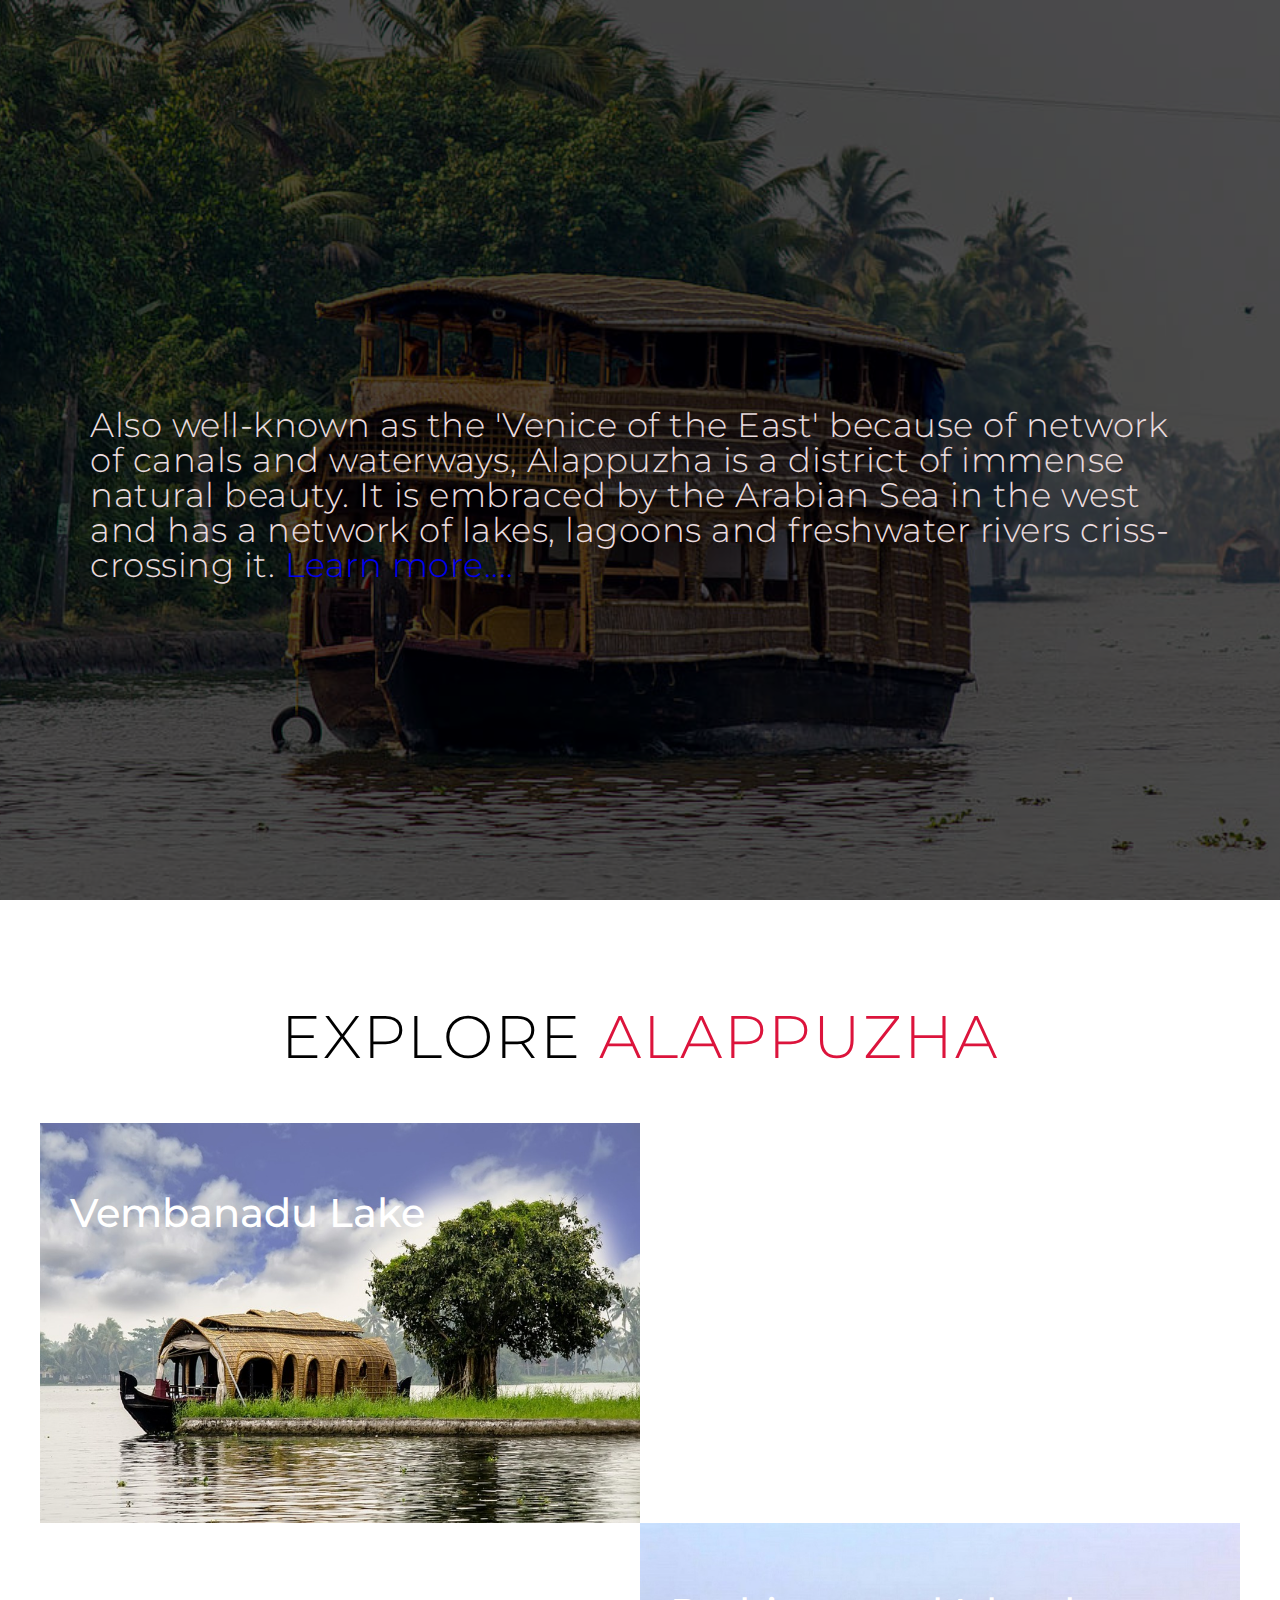
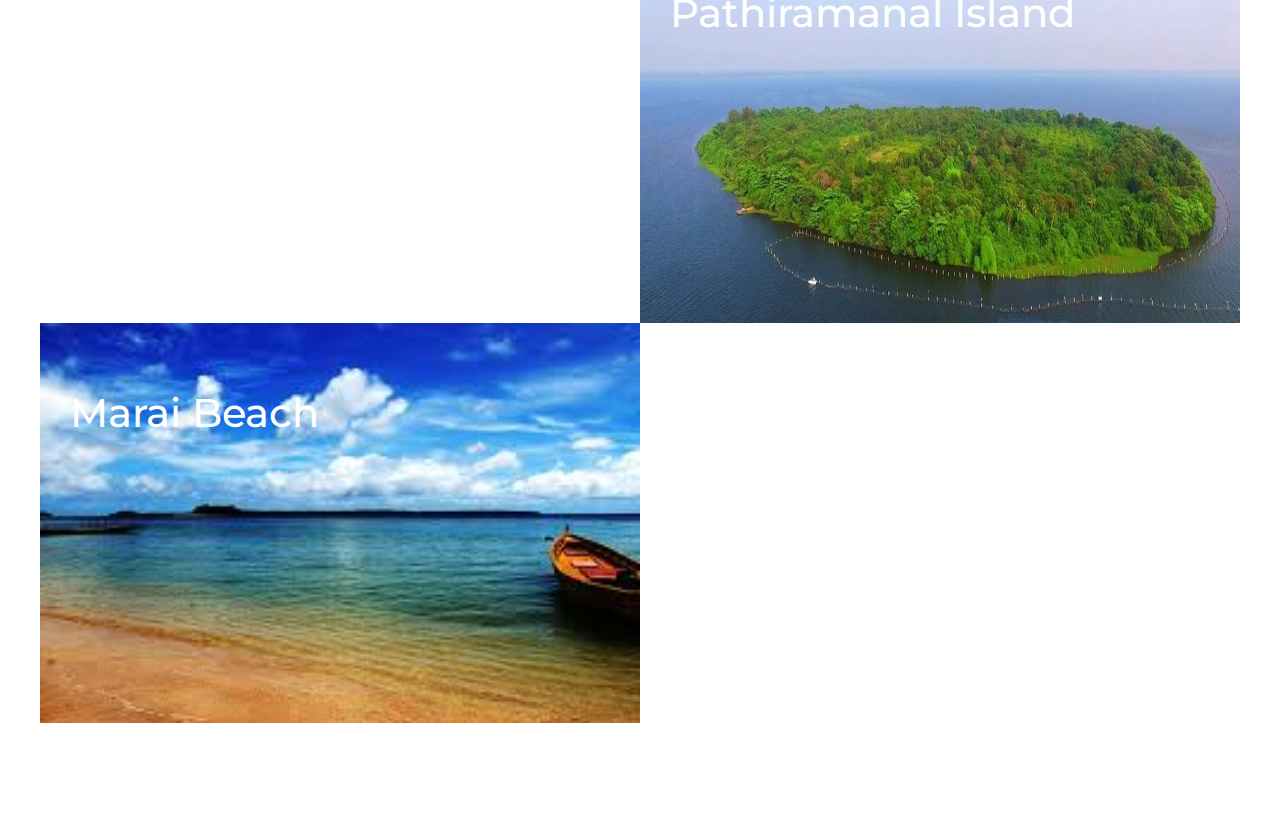
<file: pages/districts/alappuzha.html>
<!DOCTYPE html>
<html lang="en">

<head>
  <meta charset="UTF-8">
  <meta name="viewport" content="width=device-width, initial-scale=1.0">
  <link rel="stylesheet" href="./alappuzha.css">
  <title>Explore Alappuzha</title>
  <script src="https://cdn.jsdelivr.net/npm/@popperjs/core@2.10.2/dist/umd/popper.min.js" integrity="sha384-7+zCNj/IqJ95wo16oMtfsKbZ9ccEh31eOz1HGyDuCQ6wgnyJNSYdrPa03rtR1zdB" crossorigin="anonymous"></script>
<script src="https://cdn.jsdelivr.net/npm/bootstrap@5.1.3/dist/js/bootstrap.min.js" integrity="sha384-QJHtvGhmr9XOIpI6YVutG+2QOK9T+ZnN4kzFN1RtK3zEFEIsxhlmWl5/YESvpZ13" crossorigin="anonymous"></script>
</head>

<body>

  

    <!-- Hero Section  -->
    <section id="hero">
      <div class="hero container">
        
        <div>
          <h1>Alappuzha </h1>
          <p class="long-text">
            Also well-known as the 'Venice of the East' because of network of canals and waterways, Alappuzha is a district of immense natural beauty. It is embraced by the Arabian Sea in the west and has a network of lakes, lagoons and freshwater rivers criss-crossing it.
            <a href="construction.html">Learn more....</a>
          </p>
          <!-- <a href="#projects" type="button" class="cta">Portfolio</a> -->
        </div>
      </div>
    </section>
    <!-- End Hero Section  -->
    
    
   <!-- Projects Section -->
  <section id="projects">
      <div class="projects container">
        <div class="projects-header">
          <h1 class="section-title">Explore <span>Alappuzha</span></h1>
        </div>
        <div class="all-projects">
          <div class="project-item">
            <div class="project-info">
              <h1>Vembanadu Lake </h1>
             
              <p>Vembanad is the longest lake in India, and the largest lake in the state of Kerala. It is also counted as one of the largest lakes in India. Spanning several districts in the state of Kerala, it is known as vembanadu Lake in Kottayam Punnamada Lake in Kuttanad, Kochi Lake in Kochi.
                <a href="construction.html">Learn more....</a>
              </p>
            </div>
            <div class="project-img">
                <iframe src="https://www.google.com/maps/embed?pb=!1m18!1m12!1m3!1d251719.06039968808!2d76.25164734962699!3d9.671614537190319!2m3!1f0!2f0!3f0!3m2!1i1024!2i768!4f13.1!3m3!1m2!1s0x3b087e25c546345d%3A0x3c5cd59d4c4d745c!2sVembanad%20Lake!5e0!3m2!1sen!2sin!4v1636033268270!5m2!1sen!2sin" width="600" height="450" style="border:0;" allowfullscreen="" loading="lazy"></iframe>
            </div>
          </div>
          <div class="project-item">
            <div class="project-info1">
              <h1>Pathiramanal Island</h1>
              
              <p>Pathiramanal is a small island inMuhamma panchayat of Alappuzha district. The name Pathiramanal means 'midnight sand'. The scenic beauty of both sides of the lake as well as that of the island is mind blowing. It is home to many rare varieties of migratory birds from different parts of the world. <a href="construction.html">Learn more....</a></p>
            </div>
            <div class="project-img">
                <iframe src="https://www.google.com/maps/embed?pb=!1m18!1m12!1m3!1d3933.7450825175724!2d76.3821817143089!3d9.61720419311426!2m3!1f0!2f0!3f0!3m2!1i1024!2i768!4f13.1!3m3!1m2!1s0x3b08816aeabb0d17%3A0x6fef0420cedaf46b!2zUGF0aGlyYW1hbmFsIElzbGFuZCBBbGFwcHV6aGEg4LSq4LS-4LSk4LS_4LSw4LS-4LSu4LSj4LW9IOC0puC1gOC0quC1jeKAjCDgtIbgtLLgtKrgtY3gtKrgtYHgtLQ!5e0!3m2!1sen!2sin!4v1636033316098!5m2!1sen!2sin" width="600" height="450" style="border:0;" allowfullscreen="" loading="lazy"></iframe>

            </div>
          </div>
          <div class="project-item">
            <div class="project-info2">
              <h1>Marai Beach </h1>
              <p>It was rated as one of the worlds top five Hammock Beach by National Geographic survey & The CGH Marari beach resorts has made it to the "Sense of Place" final list of National Geographic Traveller "WORLD LEGACY AWARD" by National Geographic in partnership with ITB Berlin.
                <a href="construction.html">Learn more....</a></p>
            </div>
            <div class="project-img">
                <iframe src="https://www.google.com/maps/embed?pb=!1m18!1m12!1m3!1d15735.745356079608!2d76.28950371958989!3d9.600750290008184!2m3!1f0!2f0!3f0!3m2!1i1024!2i768!4f13.1!3m3!1m2!1s0x3b0887be9871a19b%3A0x7f54df9416daa008!2sMarari%20beach!5e0!3m2!1sen!2sin!4v1636033353020!5m2!1sen!2sin" width="600" height="450" style="border:0;" allowfullscreen="" loading="lazy"></iframe>
            </div>
          </div>
        </div>
      </div>
    </section>
    <!-- end of project section -->


  
</body>

</html>
</file>
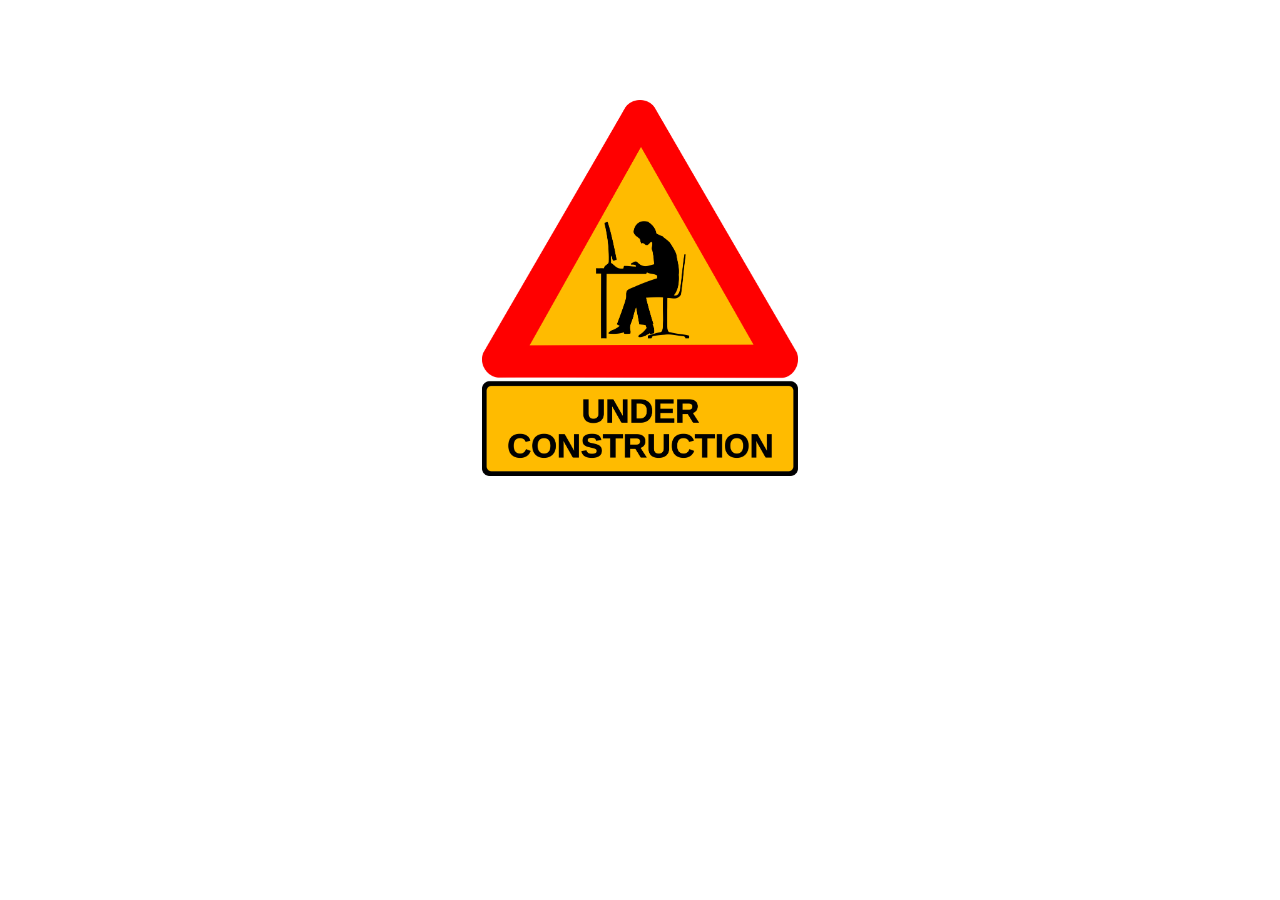
<file: pages/districts/construction.html>
<!DOCTYPE html>
<html lang="en">
<head>
    <meta charset="UTF-8">
    <meta http-equiv="X-UA-Compatible" content="IE=edge">
    <link rel="stylesheet" href="./construction.css">
    <meta name="viewport" content="width=device-width, initial-scale=1.0">
    <title>Document</title>
</head>
<body>
    
    <img src="../../img/districts/under_construction_PNG46.png" alt="" class="one" >
    
</body>
</html>
</file>
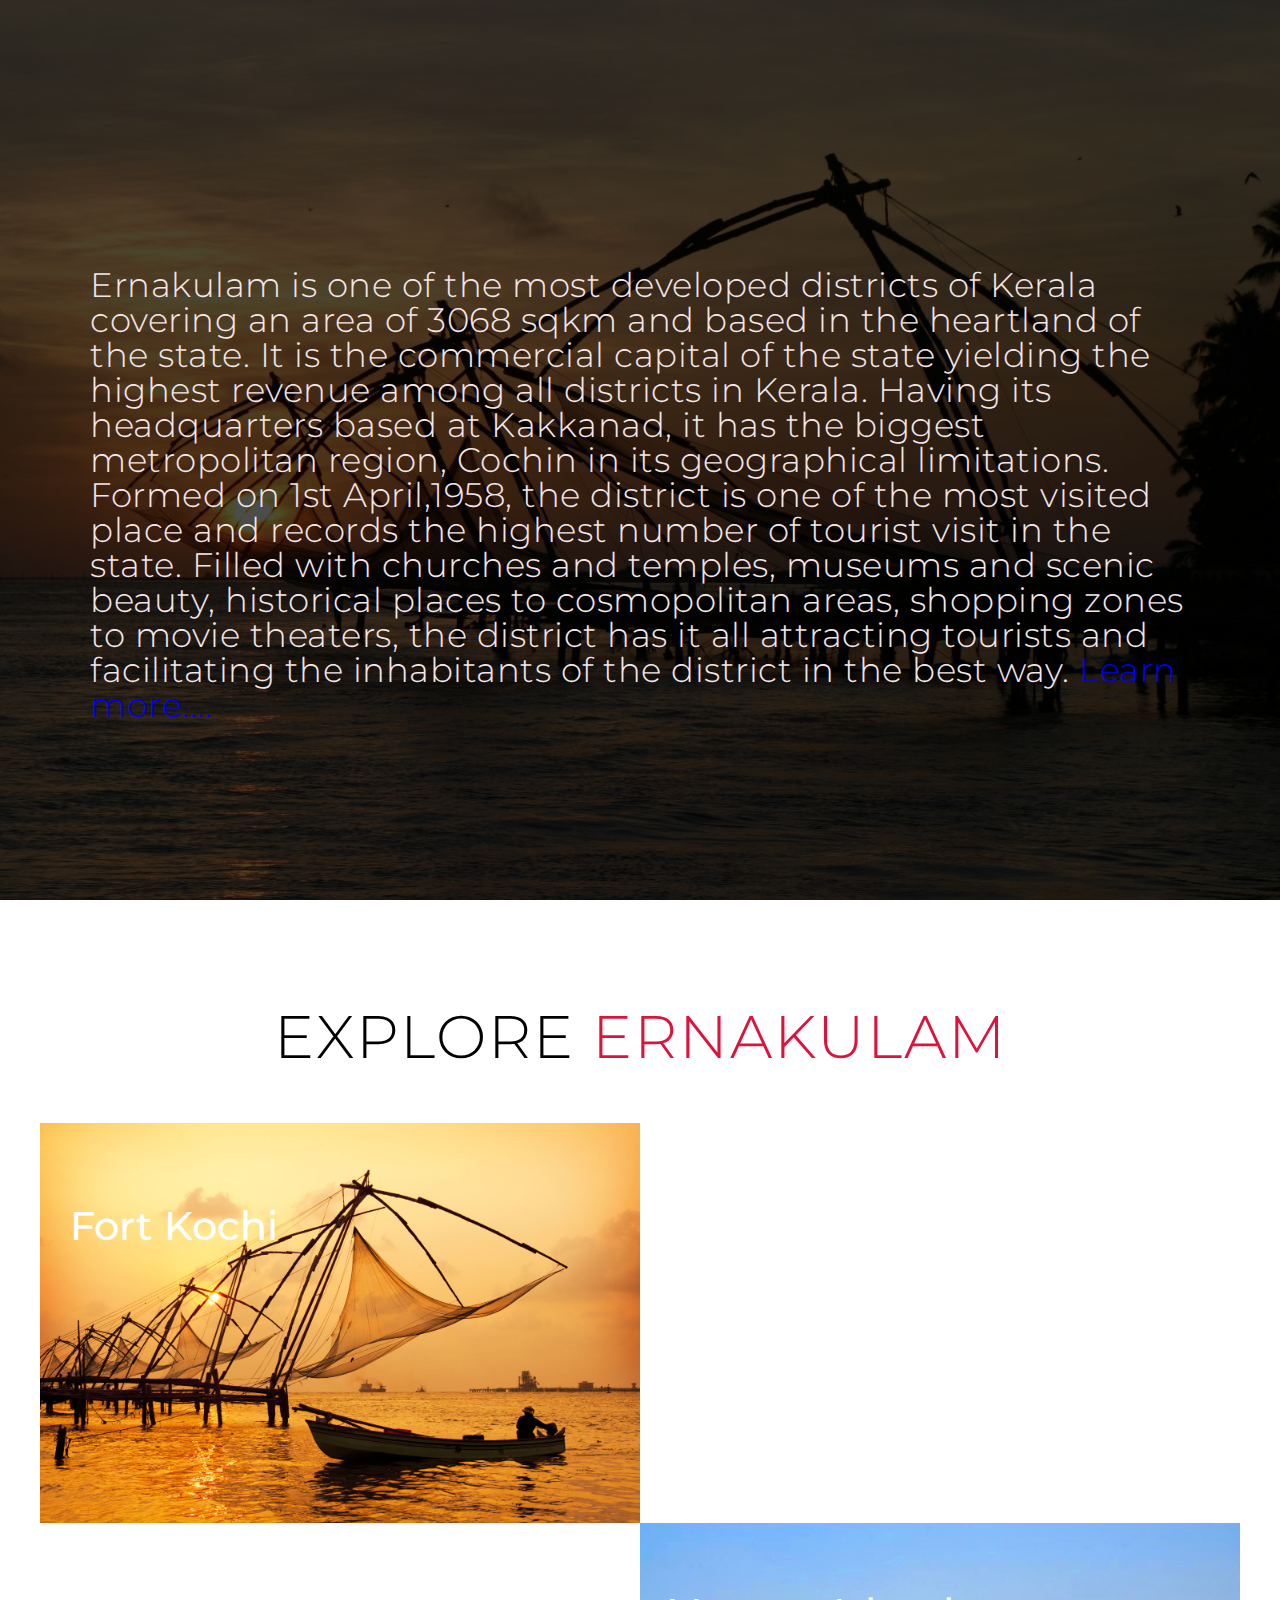
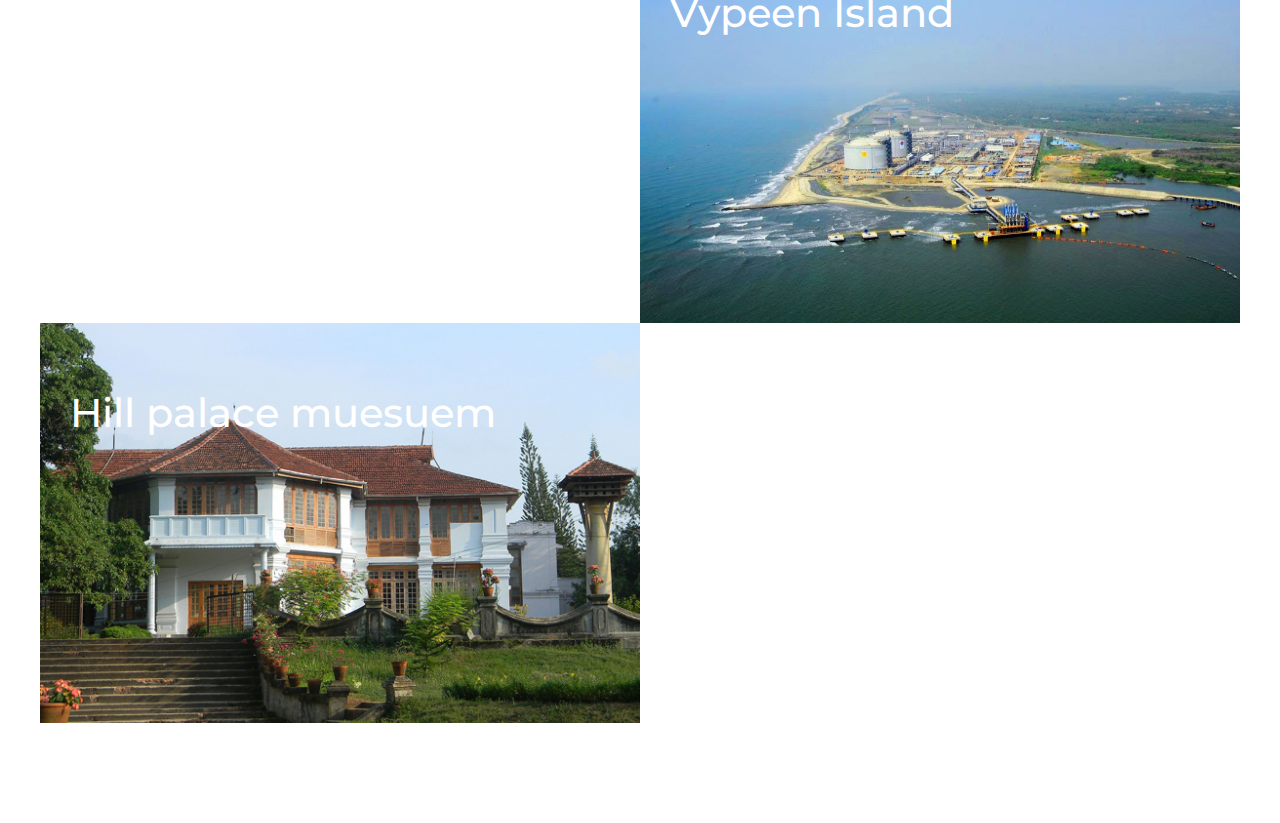
<file: pages/districts/ernakulam.html>
<!DOCTYPE html>
<html lang="en">

<head>
  <meta charset="UTF-8">
  <meta name="viewport" content="width=device-width, initial-scale=1.0">
  <link rel="stylesheet" href="./ernakulam.css">
  <title>Explore Ernakulam</title>
  <script src="https://cdn.jsdelivr.net/npm/@popperjs/core@2.10.2/dist/umd/popper.min.js" integrity="sha384-7+zCNj/IqJ95wo16oMtfsKbZ9ccEh31eOz1HGyDuCQ6wgnyJNSYdrPa03rtR1zdB" crossorigin="anonymous"></script>
<script src="https://cdn.jsdelivr.net/npm/bootstrap@5.1.3/dist/js/bootstrap.min.js" integrity="sha384-QJHtvGhmr9XOIpI6YVutG+2QOK9T+ZnN4kzFN1RtK3zEFEIsxhlmWl5/YESvpZ13" crossorigin="anonymous"></script>
</head>

<body>

  

    <!-- Hero Section  -->
    <section id="hero">
      <div class="hero container">
        
        <div>
          <h1>Ernakulam </h1>
          <p class="long-text">
            Ernakulam is one of the most developed districts of Kerala covering an area of 3068 sqkm and based in the heartland of the state. It is the commercial capital of the state yielding the highest revenue among all districts in Kerala. Having its headquarters based at Kakkanad, it has the biggest metropolitan region, Cochin in its geographical limitations. Formed on 1st April,1958, the district is one of the most visited place and records the highest number of tourist visit in the state. Filled with churches and temples, museums and scenic beauty, historical places to cosmopolitan areas, shopping zones to movie theaters, the district has it all attracting tourists and facilitating the inhabitants of the district in the best way.
            <a href="construction.html">Learn more....</a>
          </p>
          <!-- <a href="#projects" type="button" class="cta">Portfolio</a> -->
        </div>
      </div>
    </section>
    <!-- End Hero Section  -->
    
    
   <!-- Projects Section -->
  <section id="projects">
      <div class="projects container">
        <div class="projects-header">
          <h1 class="section-title">Explore <span>Ernakulam</span></h1>
        </div>
        <div class="all-projects">
          <div class="project-item">
            <div class="project-info">
              <h1>Fort Kochi </h1>
             
              <p>A charming seaside area, Fort Kochi is known for its Dutch, Portuguese, and British colonial architecture, and elaborate bamboo fishing nets at Fort Kochi Beach. St. Francis Church was the original burial site of explorer Vasco da Gama.
                <a href="construction.html">Learn more....</a>
              </p>
            </div>
            <div class="project-img">
              <iframe src="https://www.google.com/maps/embed?pb=!1m18!1m12!1m3!1d15718.716995724822!2d76.2360067189955!3d9.960621970410036!2m3!1f0!2f0!3f0!3m2!1i1024!2i768!4f13.1!3m3!1m2!1s0x3b086d314f0b178d%3A0xc545233f390db43b!2sFort%20Kochi%2C%20Kochi%2C%20Kerala!5e0!3m2!1sen!2sin!4v1635994158720!5m2!1sen!2sin" width="600" height="450" style="border:0;" allowfullscreen="" loading="lazy"></iframe>
            </div>
          </div>
          <div class="project-item">
            <div class="project-info1">
              <h1>Vypeen Island</h1>
              
              <p>Vypeen , an island about five km from Ernakulam city, sprawls in an area of more than 25 km. It owes its origin to the heavy floods of 1341.Till the advent of the Portuguese in the 16th century, the island was inhabited by a small indigenous fishing community. <a href="construction.html">Learn more....</a></p>
            </div>
            <div class="project-img">
              <iframe src="https://www.google.com/maps/embed?pb=!1m18!1m12!1m3!1d15712.767731377651!2d76.20791191900767!3d10.08335416106503!2m3!1f0!2f0!3f0!3m2!1i1024!2i768!4f13.1!3m3!1m2!1s0x3b08110c4fa3ad7d%3A0xbdff19535a16ac84!2sVyp%C4%ABn%20Island!5e0!3m2!1sen!2sin!4v1635994208869!5m2!1sen!2sin" width="600" height="450" style="border:0;" allowfullscreen="" loading="lazy"></iframe>

            </div>
          </div>
          <div class="project-item">
            <div class="project-info2">
              <h1>Hill palace muesuem </h1>
              <p>Hill Palace is an archaeological museum and palace located in the Tripunithura neighbourhood of Kochi city in the Indian state of Kerala. It is the largest archeological museum in the state and was the imperial administrative office and official residence of the Cochin Maharaja.
                <a href="construction.html">Learn more....</a></p>
            </div>
            <div class="project-img">
              <iframe src="https://www.google.com/maps/embed?pb=!1m18!1m12!1m3!1d3929.775897410371!2d76.36173691427152!3d9.952594776580666!2m3!1f0!2f0!3f0!3m2!1i1024!2i768!4f13.1!3m3!1m2!1s0x3b08736028f7d65b%3A0x7500ad4ba75d81a1!2sHill%20Palace%20Museum!5e0!3m2!1sen!2sin!4v1635994265758!5m2!1sen!2sin" width="600" height="450" style="border:0;" allowfullscreen="" loading="lazy"></iframe>
            </div>
          </div>
        </div>
      </div>
    </section>
    <!-- end of project section -->


  
</body>

</html>
</file>
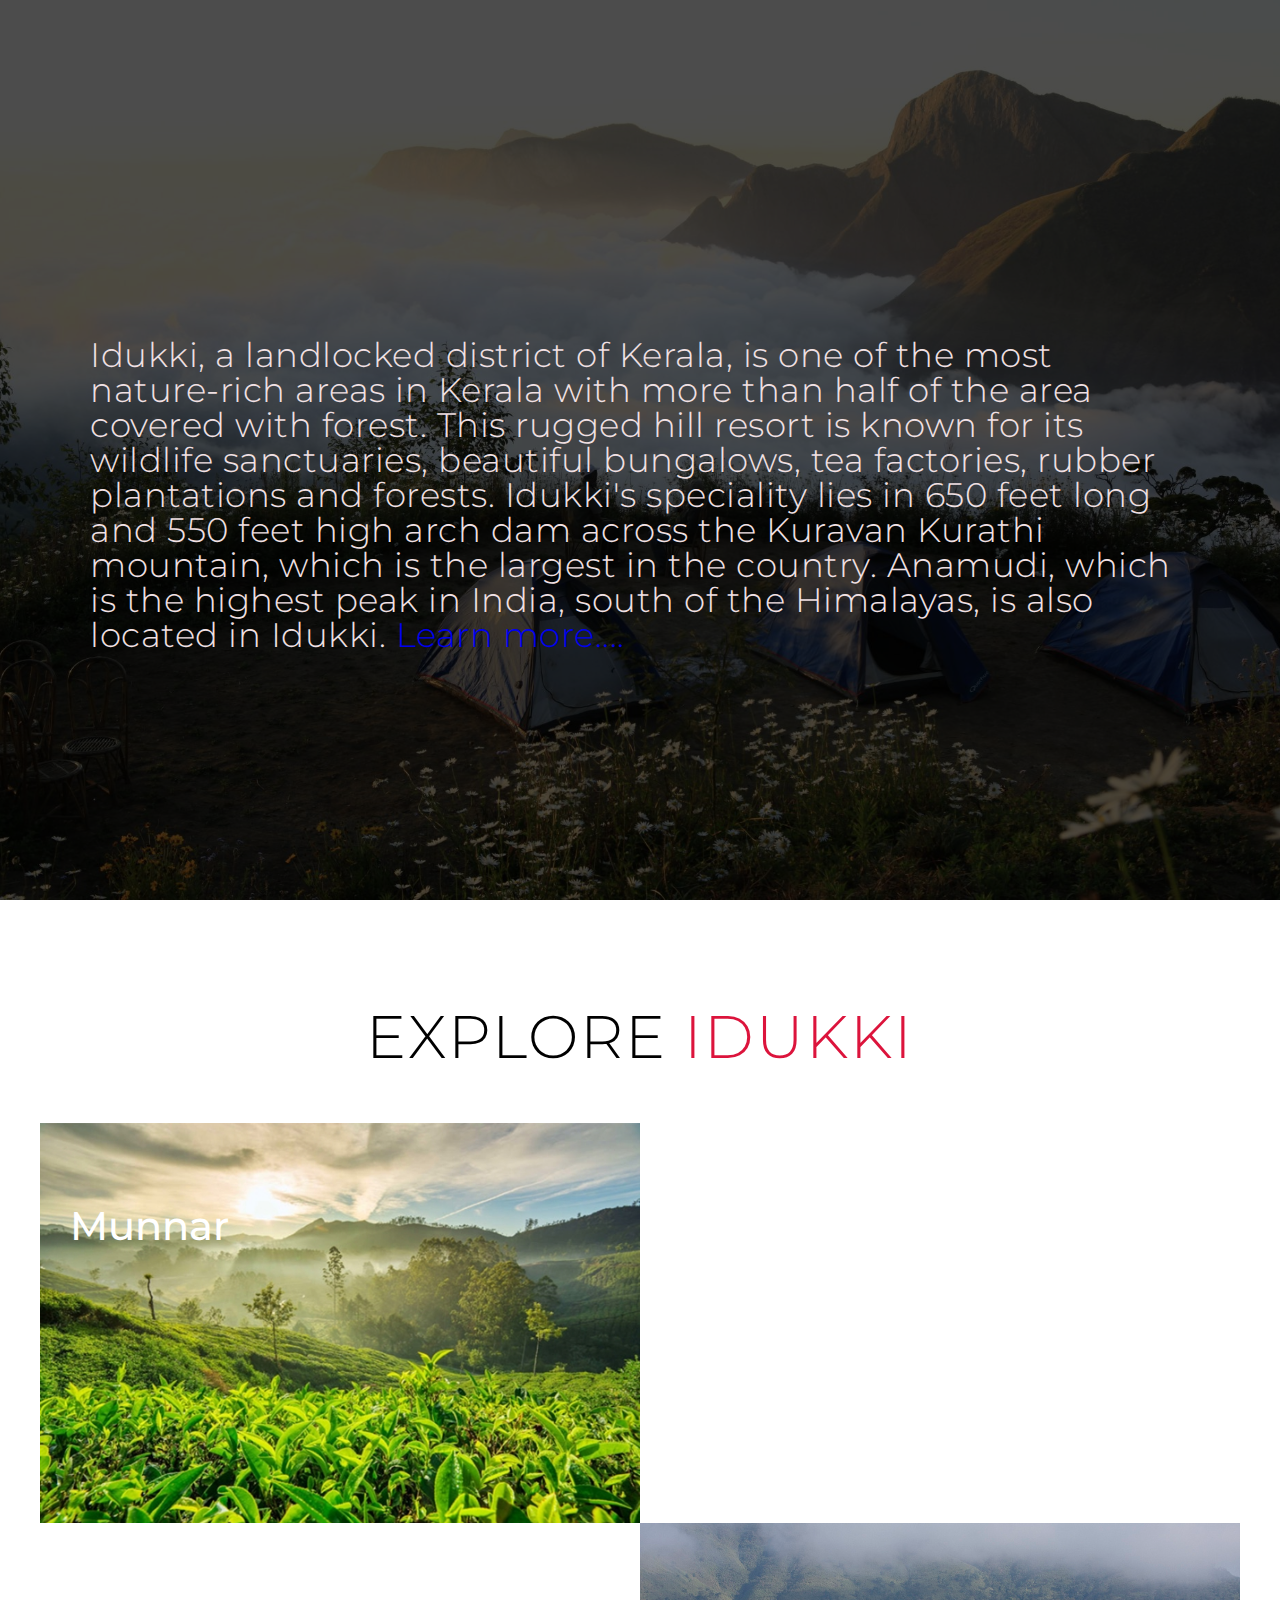
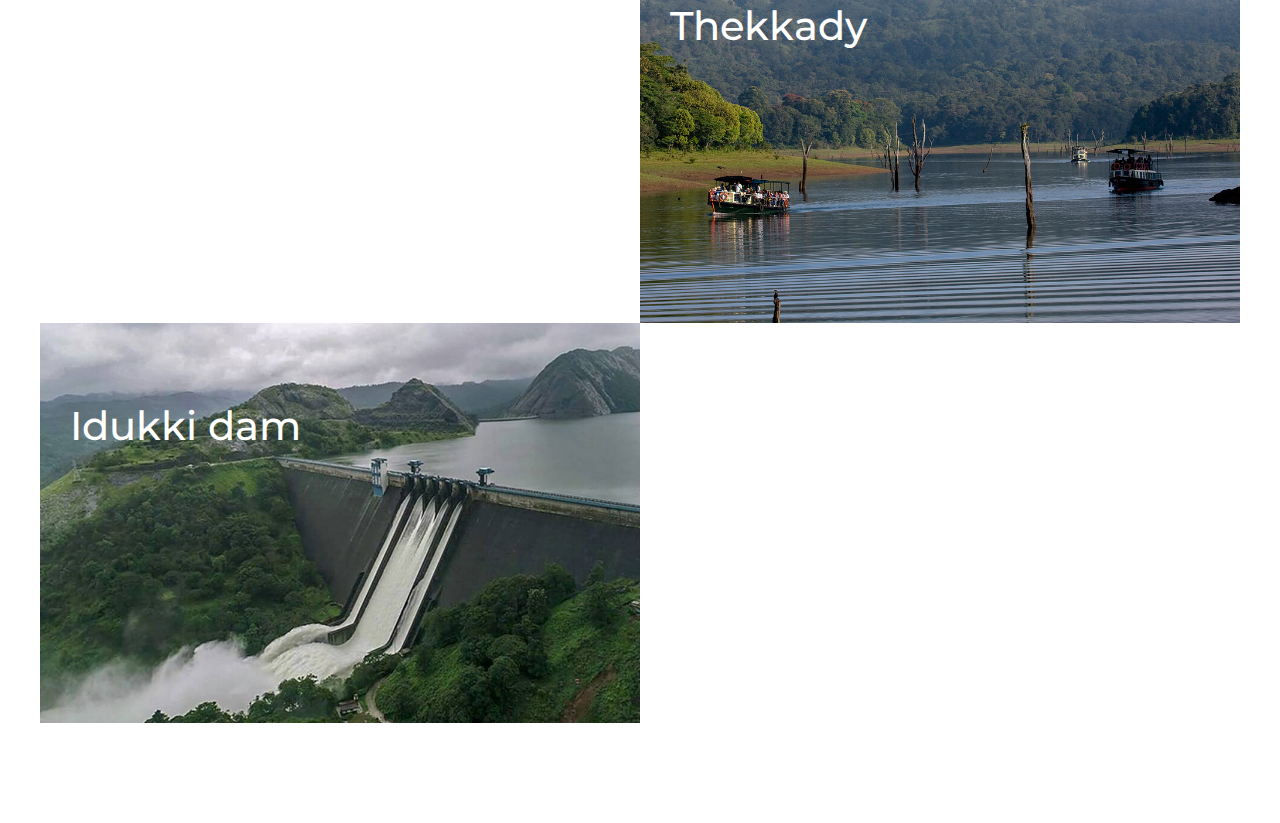
<file: pages/districts/idukki.html>
<!DOCTYPE html>
<html lang="en">

<head>
  <meta charset="UTF-8">
  <meta name="viewport" content="width=device-width, initial-scale=1.0">
  <link rel="stylesheet" href="./idukki.css">
  <title>Explore Idukki</title>
</head>

<body>



  <!-- Hero Section  -->
  <section id="hero">
    <div class="hero container">
      
      <div>
        <h1>Idukki</h1>
        <p class="long-text">
          Idukki, a landlocked district of Kerala, is one of the most nature-rich areas in Kerala with more than half of the area covered with forest. This rugged hill resort is known for its wildlife sanctuaries, beautiful bungalows, tea factories, rubber plantations and forests. Idukki's speciality lies in 650 feet long and 550 feet high arch dam across the Kuravan Kurathi mountain, which is the largest in the country. Anamudi, which is the highest peak in India, south of the Himalayas, is also located in Idukki.
          <a href="construction.html">Learn more....</a>
        </p>
        <!-- <a href="#projects" type="button" class="cta">Portfolio</a> -->
      </div>
    </div>
  </section>
  <!-- End Hero Section  -->

  <!-- Projects Section -->
  <section id="projects">
    <div class="projects container">
      <div class="projects-header">
        <h1 class="section-title">Explore <span>Idukki</span></h1>
      </div>
      <div class="all-projects">
        <div class="project-item">
          
          <div class="project-info">
          
            <h1>Munnar</h1>
            <!-- <h2>Coding is Love</h2> -->
            <p> A hill station surrounded by rolling hills dotted with tea plantations established in the late 19th century. Eravikulam National Park, a habitat for the endangered mountain goat Nilgiri tahr, is home to the Lakkam Waterfalls, hiking trails and 2,695m-tall Anamudi Peak.
              <a href="construction.html">Learn more....</a>
            </p>
          
          </div>
          <div class="project-img">
            <iframe src="https://www.google.com/maps/embed?pb=!1m18!1m12!1m3!1d31425.795145804856!2d77.04666823635264!3d10.080691342244016!2m3!1f0!2f0!3f0!3m2!1i1024!2i768!4f13.1!3m3!1m2!1s0x3b0799794d099a6d%3A0x63250e5553c7e0c!2sMunnar%2C%20Kerala%20685612!5e0!3m2!1sen!2sin!4v1635993301532!5m2!1sen!2sin" width="600" height="450" style="border:0;" allowfullscreen="" loading="lazy"></iframe>
          </div>
        </div>
        <div class="project-item">
          <div class="project-info1">
            <h1>Thekkady</h1>
            
            <p>Thekkady is a town near Periyar National Park, an important tourist attraction in the Kerala state of India. The named Thekkady is derived from the word "thekku" which means teak. This place experiences a pleasant climate all over the year. <a href="construction.html">Learn more....</a></p>
          </div>
          <div class="project-img">
            <iframe src="https://www.google.com/maps/embed?pb=!1m18!1m12!1m3!1d31470.683086962286!2d77.14299123617002!3d9.609438823316909!2m3!1f0!2f0!3f0!3m2!1i1024!2i768!4f13.1!3m3!1m2!1s0x3b06f8812df2a199%3A0x468af17958c54ae8!2sThekkady%2C%20Kumily%2C%20Kerala!5e0!3m2!1sen!2sin!4v1635993403917!5m2!1sen!2sin" width="600" height="450" style="border:0;" allowfullscreen="" loading="lazy"></iframe>
          </div>
        </div>
        <div class="project-item">
          <div class="project-info2">
            <h1>Idukki dam</h1>
            <p>The Idukki Dam is a double curvature Arch dam constructed across the Periyar River in a narrow gorge between two granite hills locally known as Kuravan and Kurathi in Kerala, India. At 168.91 metres, it is one of the highest arch dams in Asia.
              <a href="construction.html">Learn more....</a></p>
          </div>
          <div class="project-img">
            <iframe src="https://www.google.com/maps/embed?pb=!1m18!1m12!1m3!1d15585.42969358627!2d75.3504179748782!3d12.42588930944765!2m3!1f0!2f0!3f0!3m2!1i1024!2i768!4f13.1!3m3!1m2!1s0x3ba4f53f823c9f55%3A0x75938db46dd61fab!2sRanipuram%2C%20Kerala!5e0!3m2!1sen!2sin!4v1635947717272!5m2!1sen!2sin" width="600" height="450" style="border:0;" allowfullscreen="" loading="lazy"></iframe>
          </div>
        </div>
      </div>
    </div>
  </section>
  <!-- End Projects Section -->
</body>

</html>
</file>
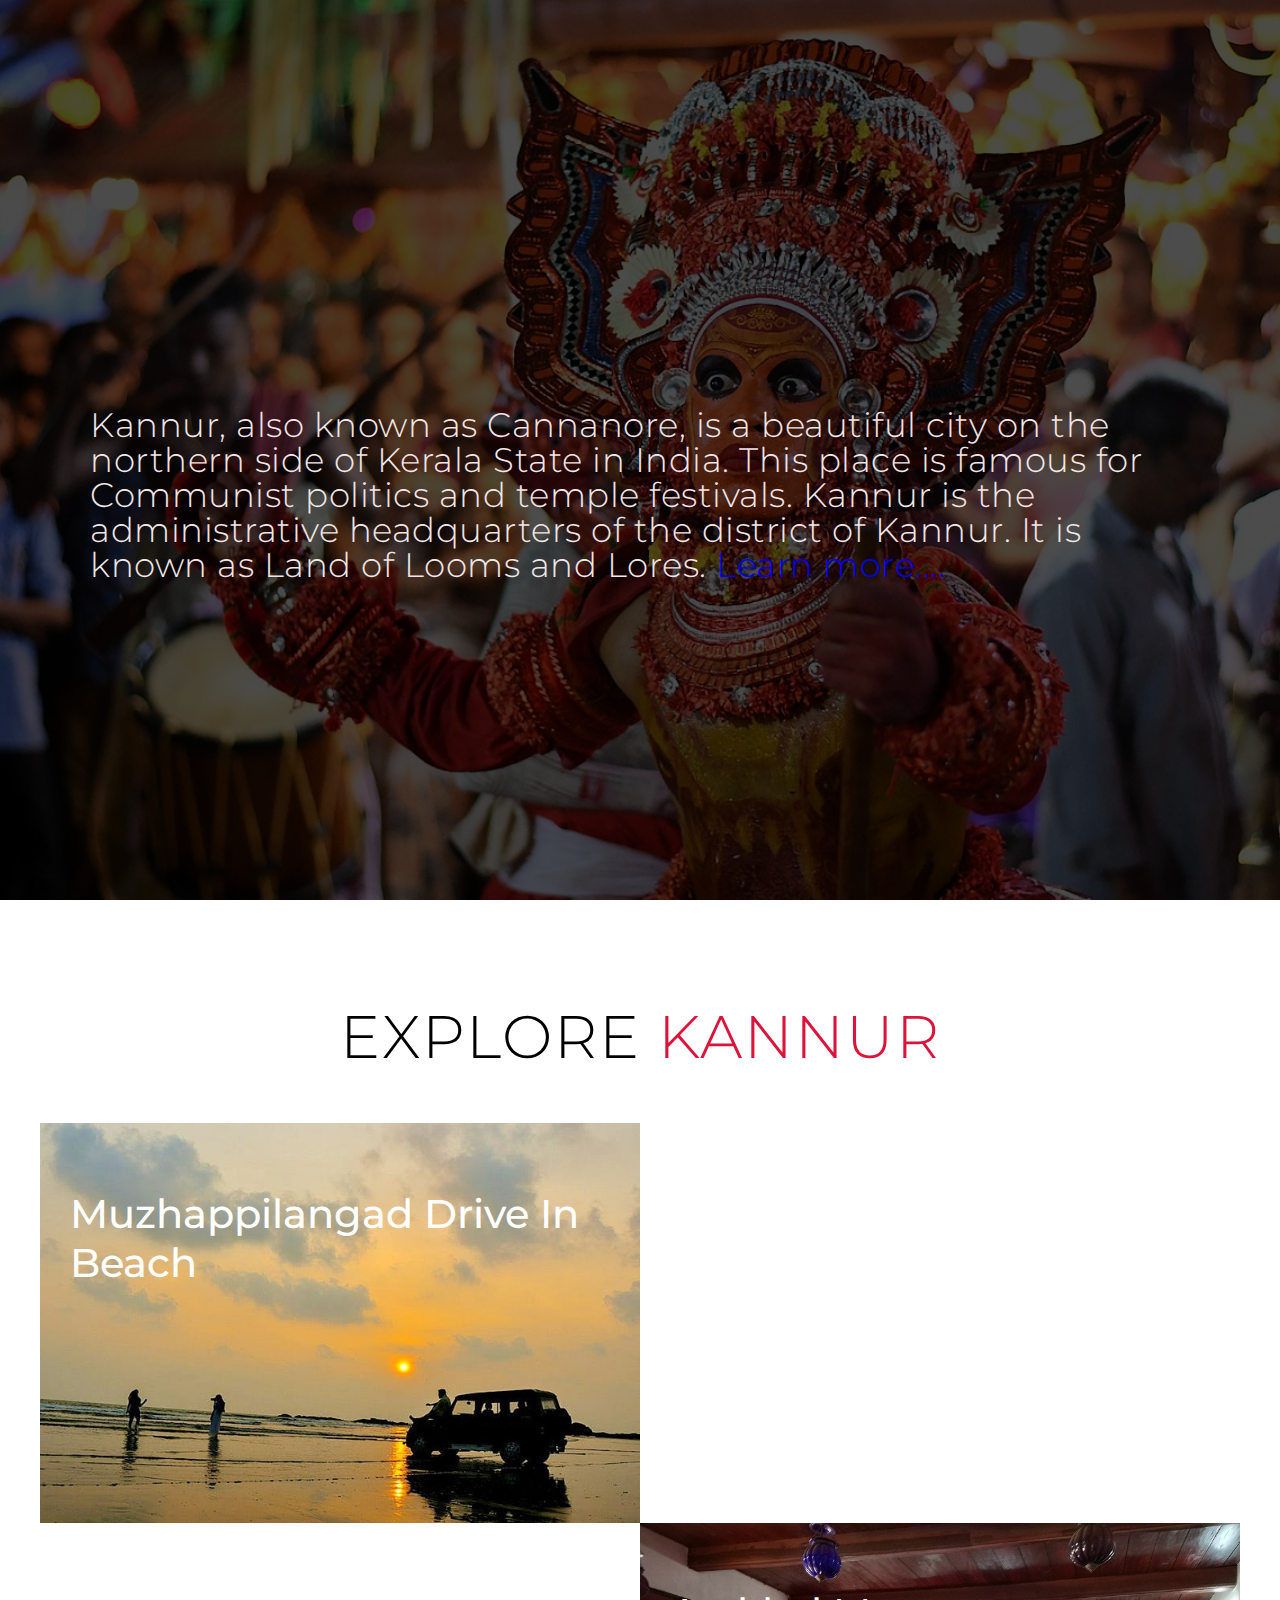
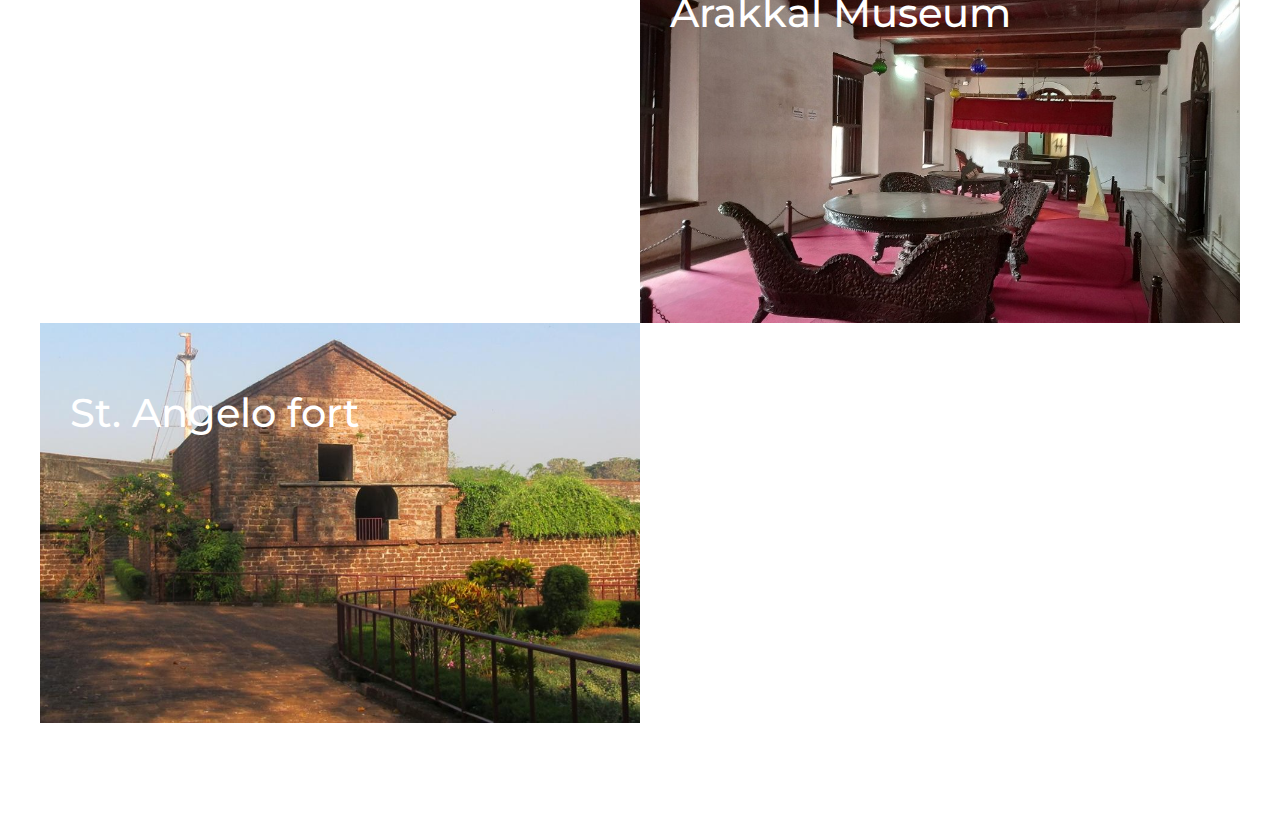
<file: pages/districts/kannur.html>
<!DOCTYPE html>
<html lang="en">

<head>
  <meta charset="UTF-8">
  <meta name="viewport" content="width=device-width, initial-scale=1.0">
  <link rel="stylesheet" href="./kannur.css">
  <title>My Website</title>
</head>

<body>

 <!-- Hero Section  -->
 <section id="hero">
  <div class="hero container">
    
    <div>
      <h1>Kannur</h1>
      <p class="long-text">
        Kannur, also known as Cannanore, is a beautiful city on the northern side of Kerala State in India. This place is famous for Communist politics and temple festivals. Kannur is the administrative headquarters of the district of Kannur. It is known as Land of Looms and Lores.
        <a href="construction.html">Learn more....</a>
      </p>
      <!-- <a href="#projects" type="button" class="cta">Portfolio</a> -->
    </div>
  </div>
</section>
<!-- End Hero Section  -->


<!-- Projects Section -->
<section id="projects">
  <div class="projects container">
    <div class="projects-header">
      <h1 class="section-title">Explore <span>Kannur</span></h1>
    </div>
    <div class="all-projects">
      <div class="project-item">
        <div class="project-info">
          <h1>Muzhappilangad Drive In Beach</h1>
          <!-- <h2>Coding is Love</h2> -->
          <p>This beach is the longest Drive-In Beach in Asia and is featured among the top 6 best beaches for driving in the world in BBC article for Autos. Muzhappilangad is the only Asian beach featured in the list.
            <a href="construction.html">Learn more....</a>
          </p>
        </div>
        <div class="project-img">
          <iframe src="https://www.google.com/maps/embed?pb=!1m18!1m12!1m3!1d3905.599719296767!2d75.44191861428439!3d11.793208942827935!2m3!1f0!2f0!3f0!3m2!1i1024!2i768!4f13.1!3m3!1m2!1s0x3ba425674dc93b7f%3A0xe6a920cb476e44b1!2sMuzhappilangad%20Drive%20In%20Beach!5e0!3m2!1sen!2sin!4v1635991954936!5m2!1sen!2sin" width="600" height="450" style="border:0;" allowfullscreen="" loading="lazy"></iframe>
        </div>
      </div>
      <div class="project-item">
        <div class="project-info1">
          <h1>Arakkal Museum</h1>
          
          <p>The Arakkal Museum is a museum dedicated to the Arakkal family, the only Muslim royal family in Kerala, India. The museum is actually a section of the Arakkalkettu (Arakkal Royal Palace).he museum is actually a section of the Arakkalkettu (Arakkal Royal Palace). <a href="construction.html">Learn more....</a></p>
        </div>
        <div class="project-img">
          <iframe src="https://www.google.com/maps/embed?pb=!1m18!1m12!1m3!1d3904.6541448331423!2d75.37603281428487!3d11.859465041512355!2m3!1f0!2f0!3f0!3m2!1i1024!2i768!4f13.1!3m3!1m2!1s0x3ba422d015ba1015%3A0x7ec08686a0e0c7ee!2sArakkal%20Museum%20Kannur!5e0!3m2!1sen!2sin!4v1635992123788!5m2!1sen!2sin" width="600" height="450" style="border:0;" allowfullscreen="" loading="lazy"></iframe>
        </div>
      </div>
      <div class="project-item">
        <div class="project-info2">
          <h1>St. Angelo fort</h1>
          <p>In 1498, during Vasco da Gama's visit to India, the local Kolathiri king granted the land to Portuguese to build a settlement in present-day Kerala. On 23 October 1505, he gave the Portuguese leader Francisco de Almeida the permission to build a fort at the site.<a href="construction.html">Learn more....</a></p>
        </div>
        <div class="project-img">
          <iframe src="https://www.google.com/maps/embed?pb=!1m18!1m12!1m3!1d3904.7058567108415!2d75.36896021428487!3d11.855851041584208!2m3!1f0!2f0!3f0!3m2!1i1024!2i768!4f13.1!3m3!1m2!1s0x3ba422c5cef7d7ab%3A0x336c290a433d9e29!2sSt%20Angelo%20Fort%20Rd%2C%20Burnacherry%2C%20Kannur%2C%20Kerala%20670013!5e0!3m2!1sen!2sin!4v1635992386921!5m2!1sen!2sin" width="600" height="450" style="border:0;" allowfullscreen="" loading="lazy"></iframe>
        </div>
      </div>
    </div>
  </div>
</section>
<!-- end of project section -->

 
</body>

</html>
</file>
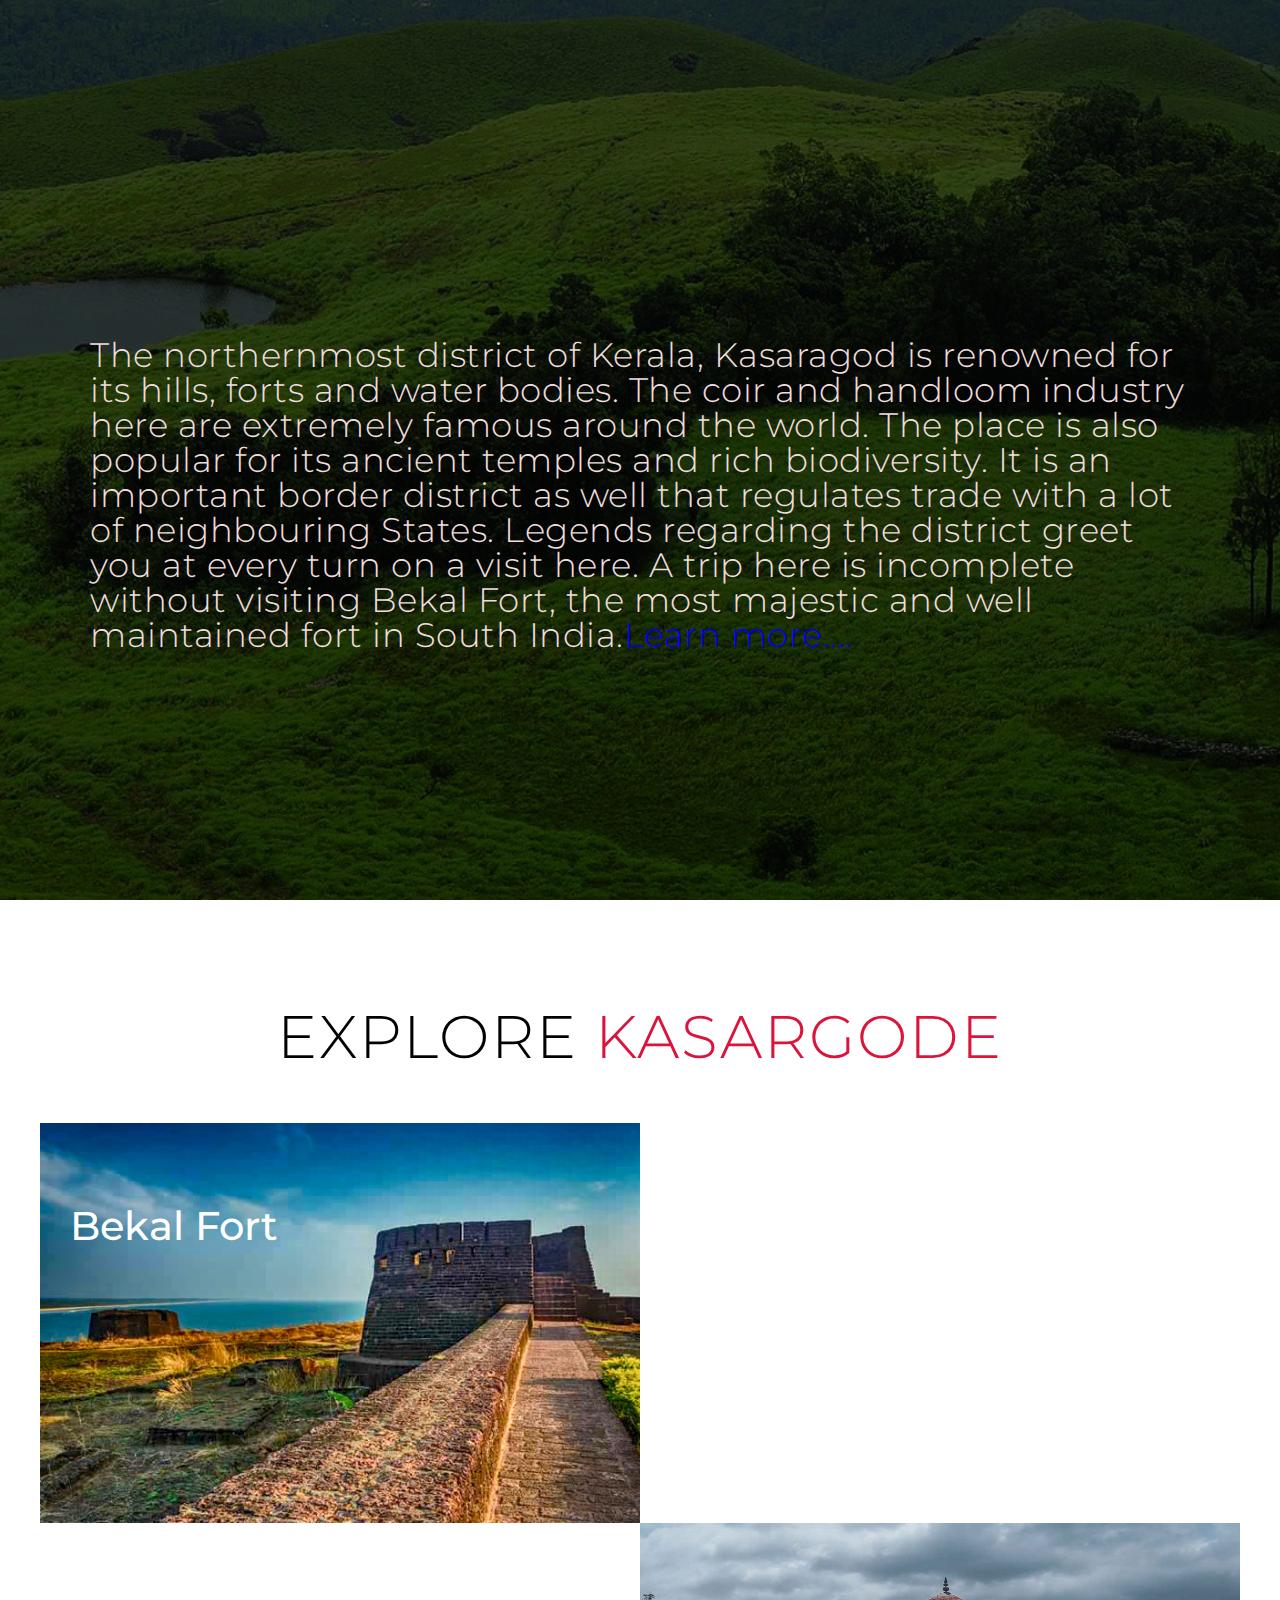
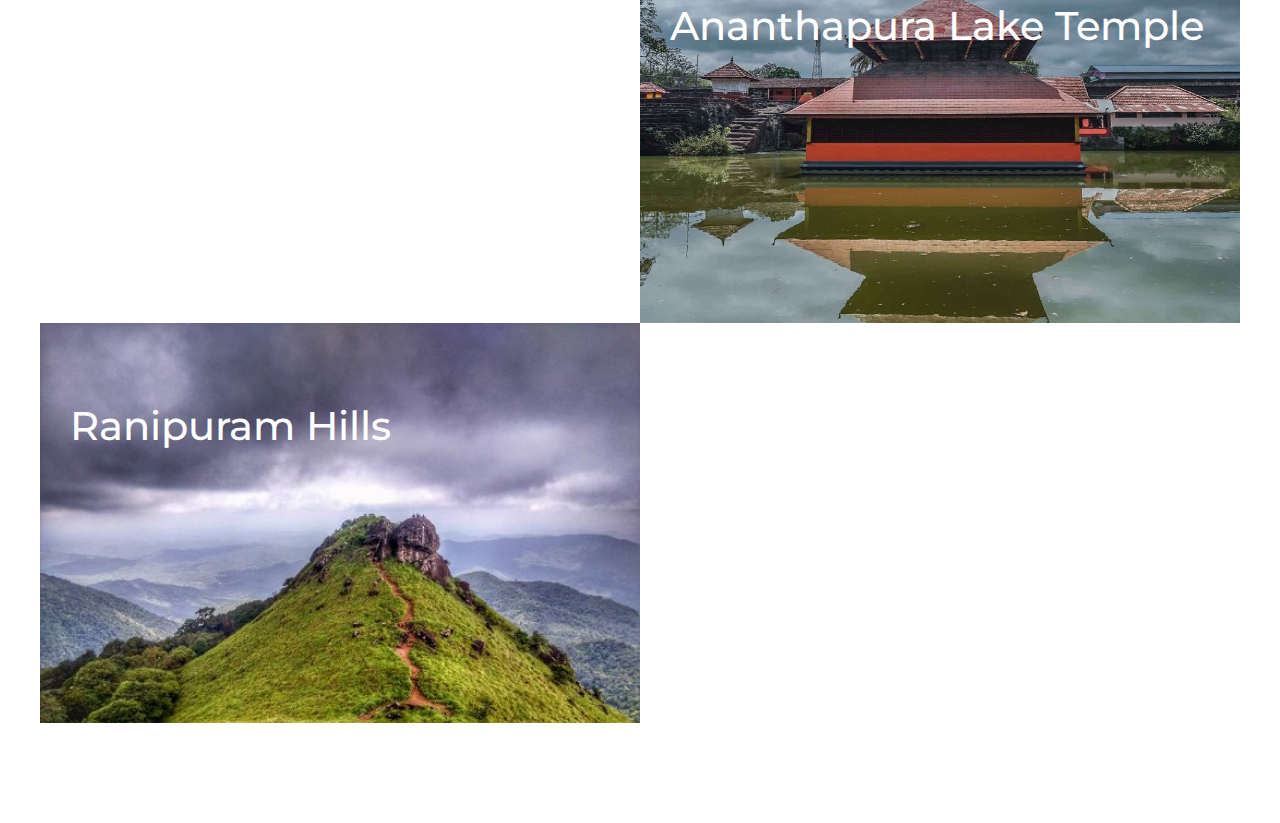
<file: pages/districts/kasargod.html>
<!DOCTYPE html>
<html lang="en">

<head>
  <meta charset="UTF-8">
  <meta name="viewport" content="width=device-width, initial-scale=1.0">
  <link rel="stylesheet" href="./kasargod.css">
  <title>My Website</title>
</head>

<body>



  <!-- Hero Section  -->
  <section id="hero">
    <div class="hero container">
      
      <div>
        <h1>Kasargod</h1>
        <p class="long-text">
          The northernmost district of Kerala, Kasaragod is renowned for its hills, forts and water bodies. The coir and handloom industry here are extremely famous around the world. The place is also popular for its ancient temples and rich biodiversity. It is an important border district as well that regulates trade with a lot of neighbouring States. Legends regarding the district greet you at every turn on a visit here. A trip here is incomplete without visiting Bekal Fort, the most majestic and well maintained fort in South India.<a href="construction.html">Learn more....</a>
        </p>
        <!-- <a href="#projects" type="button" class="cta">Portfolio</a> -->
      </div>
    </div>
  </section>
  <!-- End Hero Section  -->

  <!-- Projects Section -->
  <section id="projects">
    <div class="projects container">
      <div class="projects-header">
        <h1 class="section-title">Explore <span>Kasargode</span></h1>
      </div>
      <div class="all-projects">
        <div class="project-item">
          
          <div class="project-info">
          
            <h1>Bekal Fort</h1>
            <!-- <h2>Coding is Love</h2> -->
            <p>It is believed that the Bekal fort might have existed even from early days of the Chirakkal Rajas for the fact that it was common in those days to build a fort for the purpose of defense. Many of the old royal palaces have forts to protect them from the enemies.
              <a href="construction.html">Learn more....</a>
            </p>
          
          </div>
          <div class="project-img">
            <iframe src="https://www.google.com/maps/embed?pb=!1m18!1m12!1m3!1d3896.861219433503!2d75.03298941971812!3d12.392221978403338!2m3!1f0!2f0!3f0!3m2!1i1024!2i768!4f13.1!3m3!1m2!1s0x3ba480997024825b%3A0xdfa93a3077d7b271!2sBekal%20Fort!5e0!3m2!1sen!2sin!4v1635946612372!5m2!1sen!2sin" width="600" height="450" style="border:0;" allowfullscreen="" loading="lazy"></iframe>
          </div>
        </div>
        <div class="project-item">
          <div class="project-info1">
            <h1>Ananthapura Lake Temple</h1>
            
            <p>Ananthapadmanabhaswamy Temple or Anantha Lake Temple is a Hindu temple built in the middle of a lake in the little village of Ananthapura, around 6 km from the town of Kumbla in Manjeswaram taluk of Kasaragod District of Kerala, South India. <a href="construction.html">Learn more....</a></p>
          </div>
          <div class="project-img">
            <iframe src="https://www.google.com/maps/embed?pb=!1m18!1m12!1m3!1d3893.9704819942485!2d74.97985461464087!3d12.584197091110866!2m3!1f0!2f0!3f0!3m2!1i1024!2i768!4f13.1!3m3!1m2!1s0x3ba49d684b0bab99%3A0x210b8a5e8ad802d6!2sSri%20Ananthapadmanabha%20Swamy%20Lake%20Temple!5e0!3m2!1sen!2sin!4v1635947372051!5m2!1sen!2sin" width="600" height="450" style="border:0;" allowfullscreen="" loading="lazy"></iframe>
          </div>
        </div>
        <div class="project-item">
          <div class="project-info2">
            <h1>Ranipuram Hills</h1>
            <p>Ranipuram is a renowned tourist destination in the northern tip of Kerala. Located in Kasaragod, it is situated 750 m above sea level. It makes for a perfect picnic spot where one can even come across the occasional herd of elephants.
              <a href="construction.html">Learn more....</a></p>
          </div>
          <div class="project-img">
            <iframe src="https://www.google.com/maps/embed?pb=!1m18!1m12!1m3!1d15585.42969358627!2d75.3504179748782!3d12.42588930944765!2m3!1f0!2f0!3f0!3m2!1i1024!2i768!4f13.1!3m3!1m2!1s0x3ba4f53f823c9f55%3A0x75938db46dd61fab!2sRanipuram%2C%20Kerala!5e0!3m2!1sen!2sin!4v1635947717272!5m2!1sen!2sin" width="600" height="450" style="border:0;" allowfullscreen="" loading="lazy"></iframe>
          </div>
        </div>
      </div>
    </div>
  </section>
  <!-- End Projects Section -->
</body>

</html>
</file>
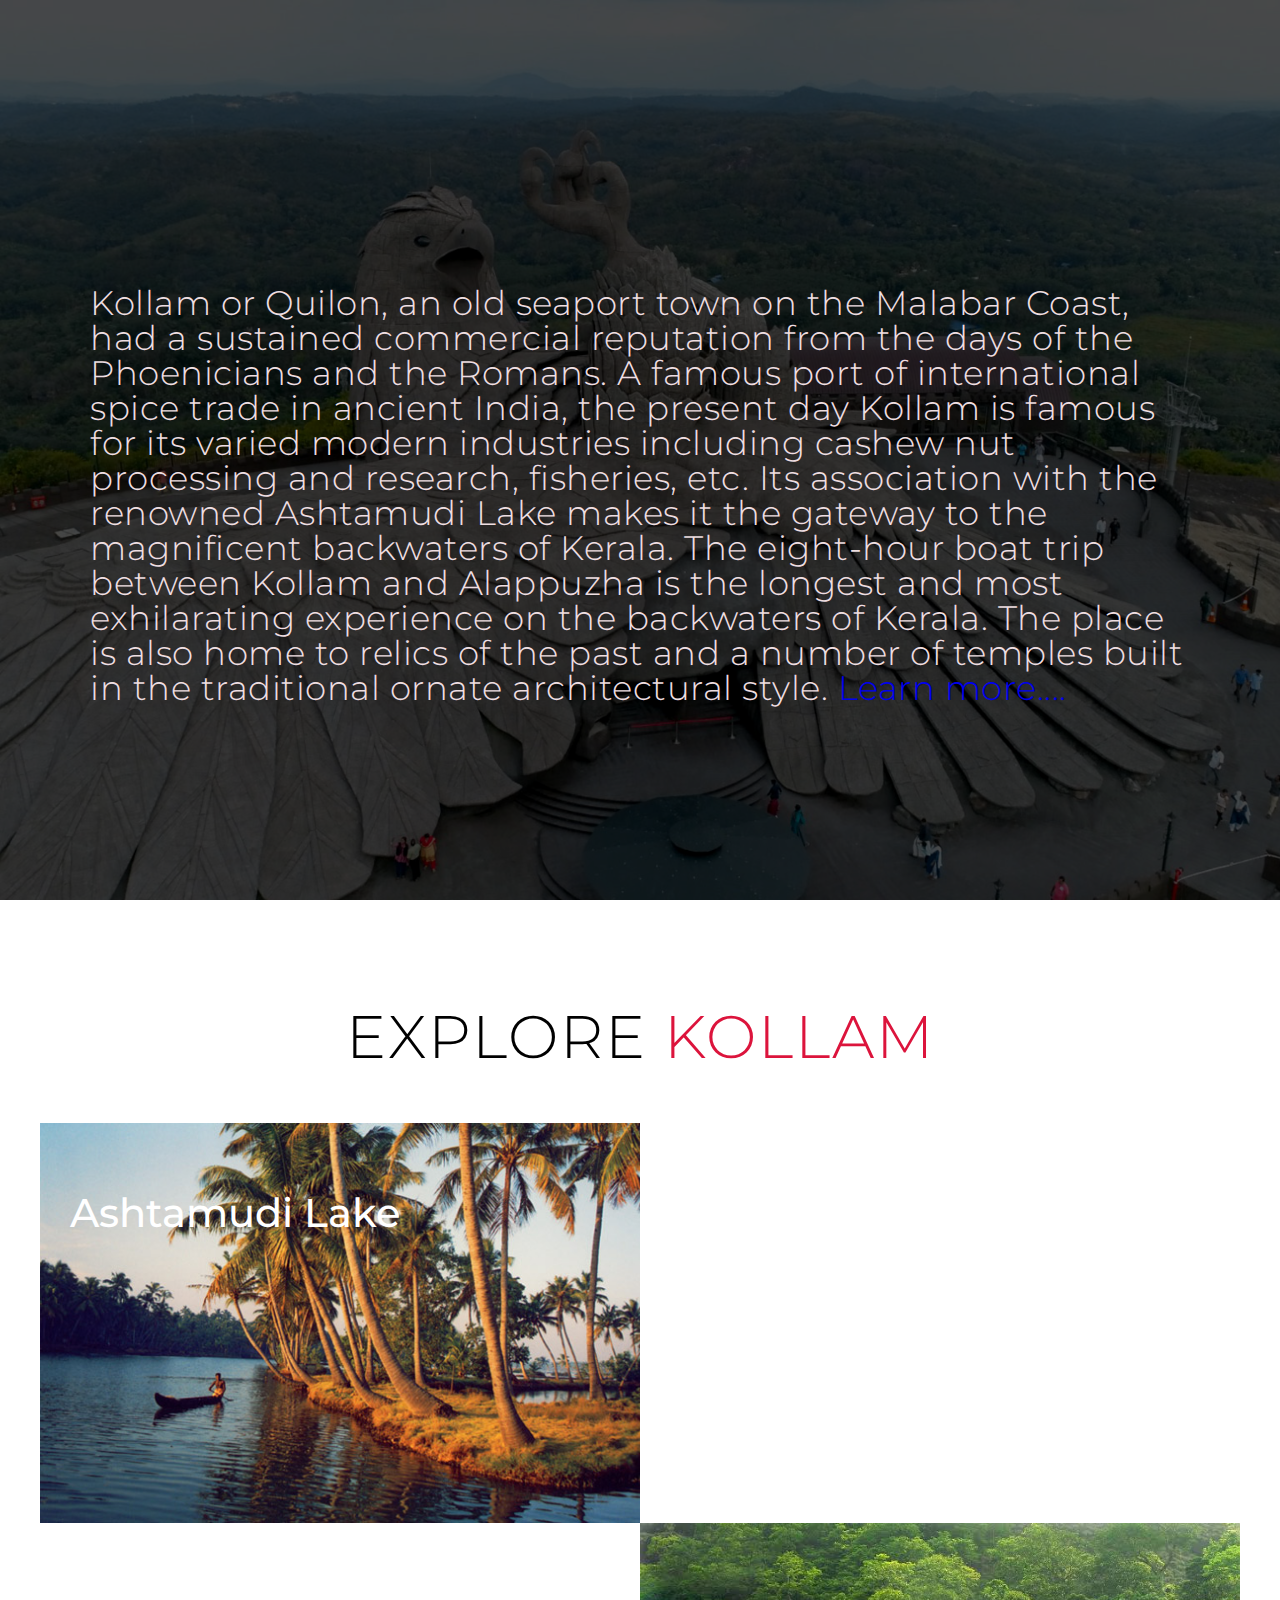
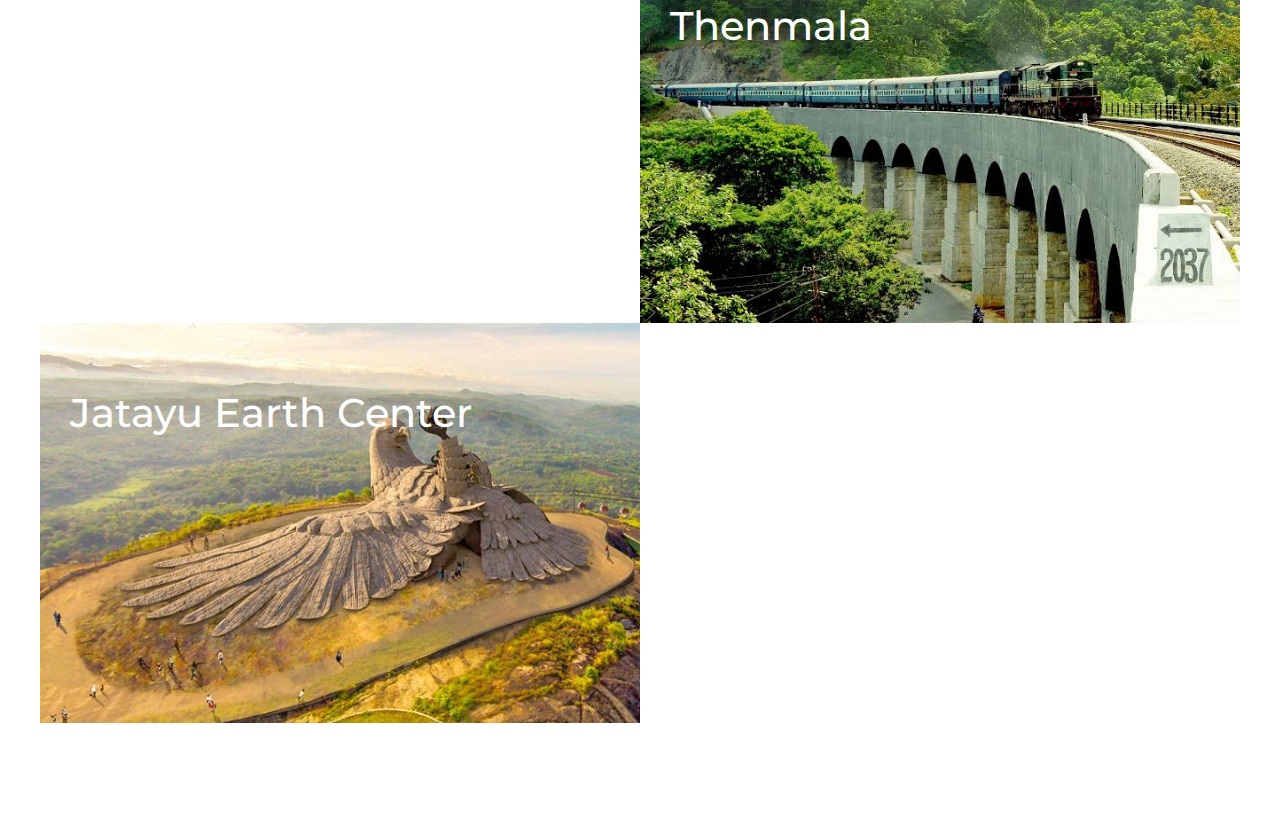
<file: pages/districts/kollam.html>
<!DOCTYPE html>
<html lang="en">

<head>
  <meta charset="UTF-8">
  <meta name="viewport" content="width=device-width, initial-scale=1.0">
  <link rel="stylesheet" href="./kollam.css">
  <title>Explore Kollam</title>
</head>

<body>


  <!-- Hero Section  -->
  <section id="hero">
    <div class="hero container">
      
      <div>
        <h1>Kollam </h1>
        <p class="long-text">
          Kollam or Quilon, an old seaport town on the Malabar Coast, had a sustained commercial reputation from the days of the Phoenicians and the Romans. A famous port of international spice trade in ancient India, the present day Kollam is famous for its varied modern industries including cashew nut processing and research, fisheries, etc. Its association with the renowned Ashtamudi Lake makes it the gateway to the magnificent backwaters of Kerala. The eight-hour boat trip between Kollam and Alappuzha is the longest and most exhilarating experience on the backwaters of Kerala. The place is also home to relics of the past and a number of temples built in the traditional ornate architectural style.
          <a href="construction.html">Learn more....</a>
        </p>
        <!-- <a href="#projects" type="button" class="cta">Portfolio</a> -->
      </div>
    </div>
  </section>
  <!-- End Hero Section  -->
  
  
 <!-- Projects Section -->
<section id="projects">
    <div class="projects container">
      <div class="projects-header">
        <h1 class="section-title">Explore <span>Kollam</span></h1>
      </div>
      <div class="all-projects">
        <div class="project-item">
          <div class="project-info">
            <h1>Ashtamudi Lake </h1>
           
            <p>Ashtamudi Lake, in the Kollam District of the Indian state of Kerala, is the most visited backwater and lake in the state. It possesses a unique wetland ecosystem and a large palm-shaped water body, second only in size to the Vembanad estuary ecosystem of the state.
              <a href="construction.html">Learn more....</a>
            </p>
          </div>
          <div class="project-img">
            <iframe src="https://www.google.com/maps/embed?pb=!1m18!1m12!1m3!1d126117.8406325263!2d76.53083983806354!3d8.95532319394564!2m3!1f0!2f0!3f0!3m2!1i1024!2i768!4f13.1!3m3!1m2!1s0x3b05fdbb69f5a623%3A0xa28e3beb592ce94b!2sAshtamudi%20Lake!5e0!3m2!1sen!2sin!4v1635994651895!5m2!1sen!2sin" width="600" height="450" style="border:0;" allowfullscreen="" loading="lazy"></iframe>
          </div>
        </div>
        <div class="project-item">
          <div class="project-info1">
            <h1>Thenmala</h1>
            
            <p>Thenmala is an ecotourism site in Kerala, a state in southwest India. It lies just north of the Thenmala Dam, which spans the Kallada River. To the east, Pathimoonam Kannara Bridge is a 13-arched bridge along a mountain railway route. <a href="construction.html">Learn more....</a></p>
          </div>
          <div class="project-img">
            <iframe src="https://www.google.com/maps/embed?pb=!1m18!1m12!1m3!1d31529.09082686379!2d77.04703308594092!3d8.959581180614567!2m3!1f0!2f0!3f0!3m2!1i1024!2i768!4f13.1!3m3!1m2!1s0x3b05d628ce443a95%3A0x21700d924118d43c!2sThenmala%2C%20Kerala%20691308!5e0!3m2!1sen!2sin!4v1635994684359!5m2!1sen!2sin" width="600" height="450" style="border:0;" allowfullscreen="" loading="lazy"></iframe>
          </div>
        </div>
        <div class="project-item">
          <div class="project-info2">
            <h1>Jatayu Earth Center </h1>
            <p>Jatayu Earth Center,is a park and tourism centre at Chadayamangalam in Kollam district of Kerala. It stands at an altitude of 350m above the mean sea level. Jatayu Nature Park holds the distinction of having the world’s largest bird sculpture, which is of Jatayu.<a href="construction.html">Learn more....</a></p>
          </div>
          <div class="project-img">
            <iframe src="https://www.google.com/maps/embed?pb=!1m18!1m12!1m3!1d3942.146377132755!2d76.86514601426548!3d8.865962193963616!2m3!1f0!2f0!3f0!3m2!1i1024!2i768!4f13.1!3m3!1m2!1s0x3b05dd2ab9b4352d%3A0x1acbadabb56ffd0!2sJatayu%20Earth%20Center!5e0!3m2!1sen!2sin!4v1635994720928!5m2!1sen!2sin" width="600" height="450" style="border:0;" allowfullscreen="" loading="lazy"></iframe>
          </div>
        </div>
      </div>
    </div>
  </section>
  <!-- end of project section -->
  
</body>

</html>
</file>
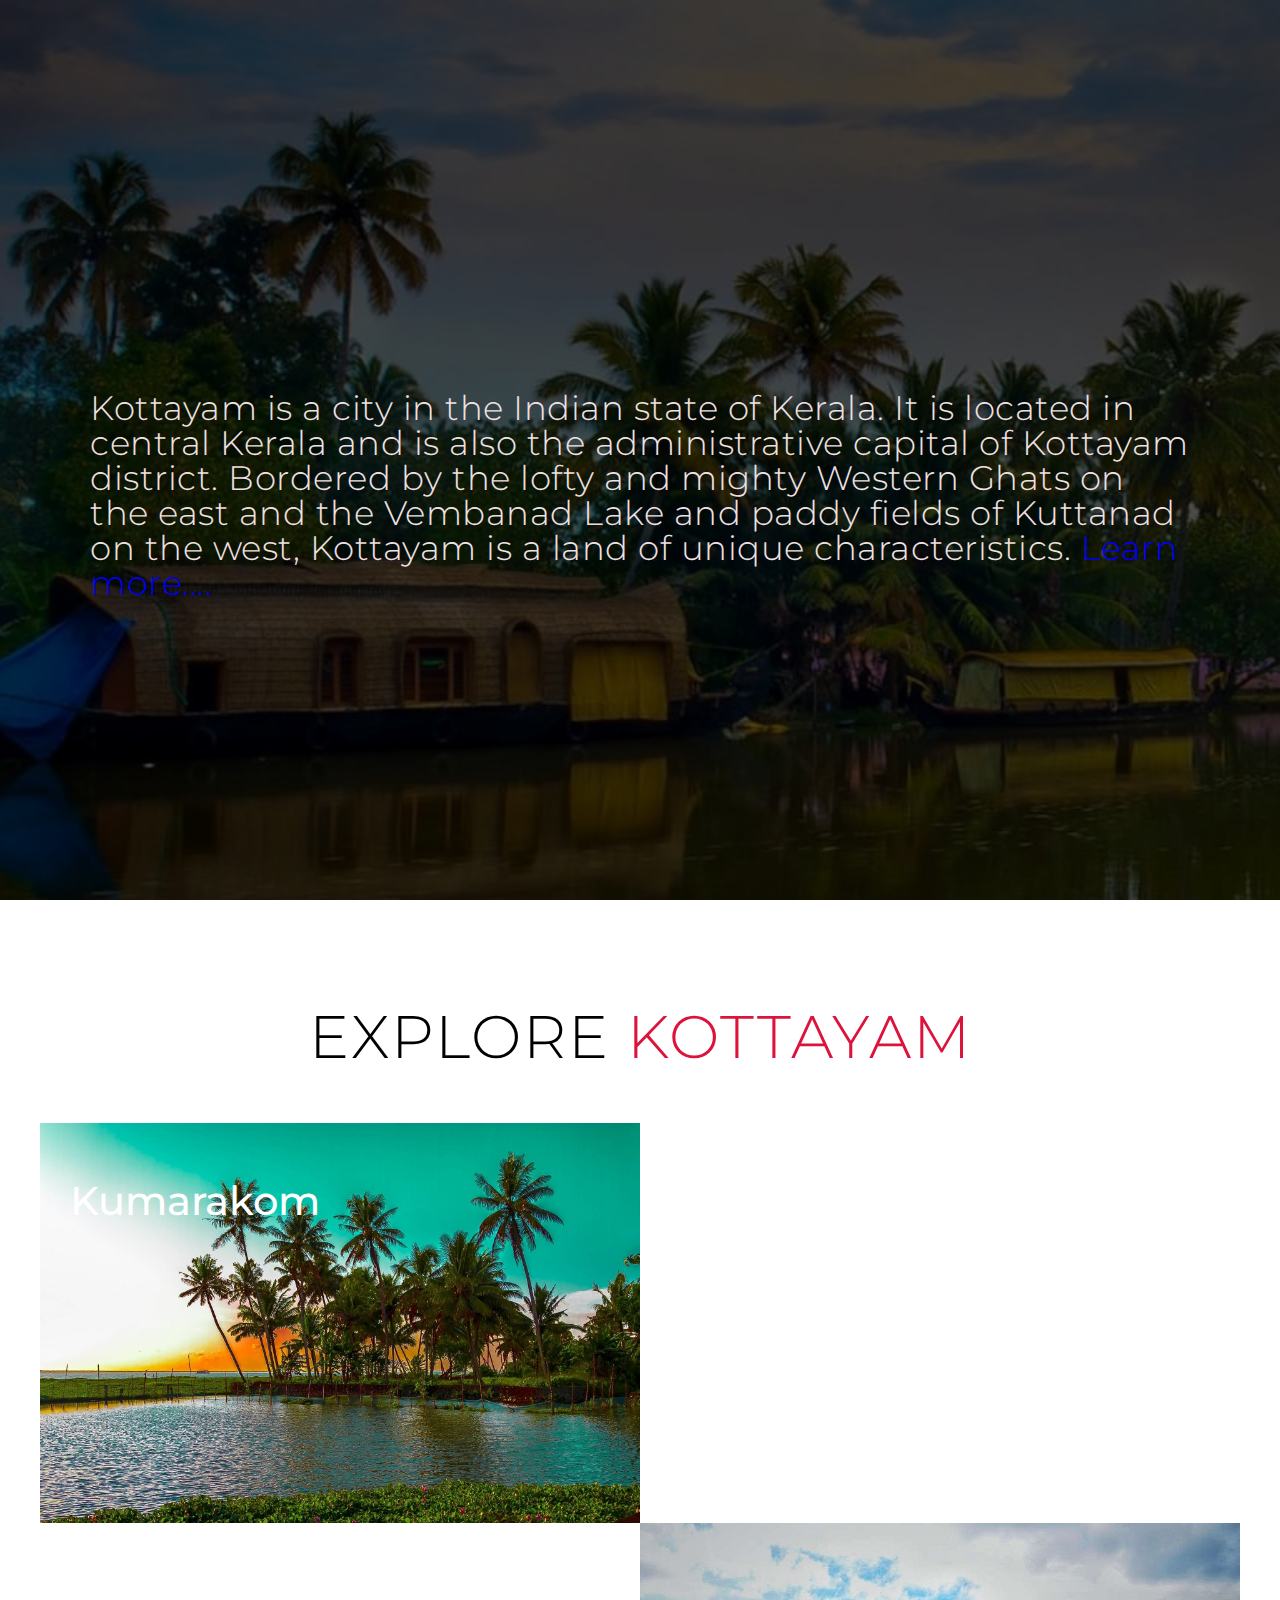
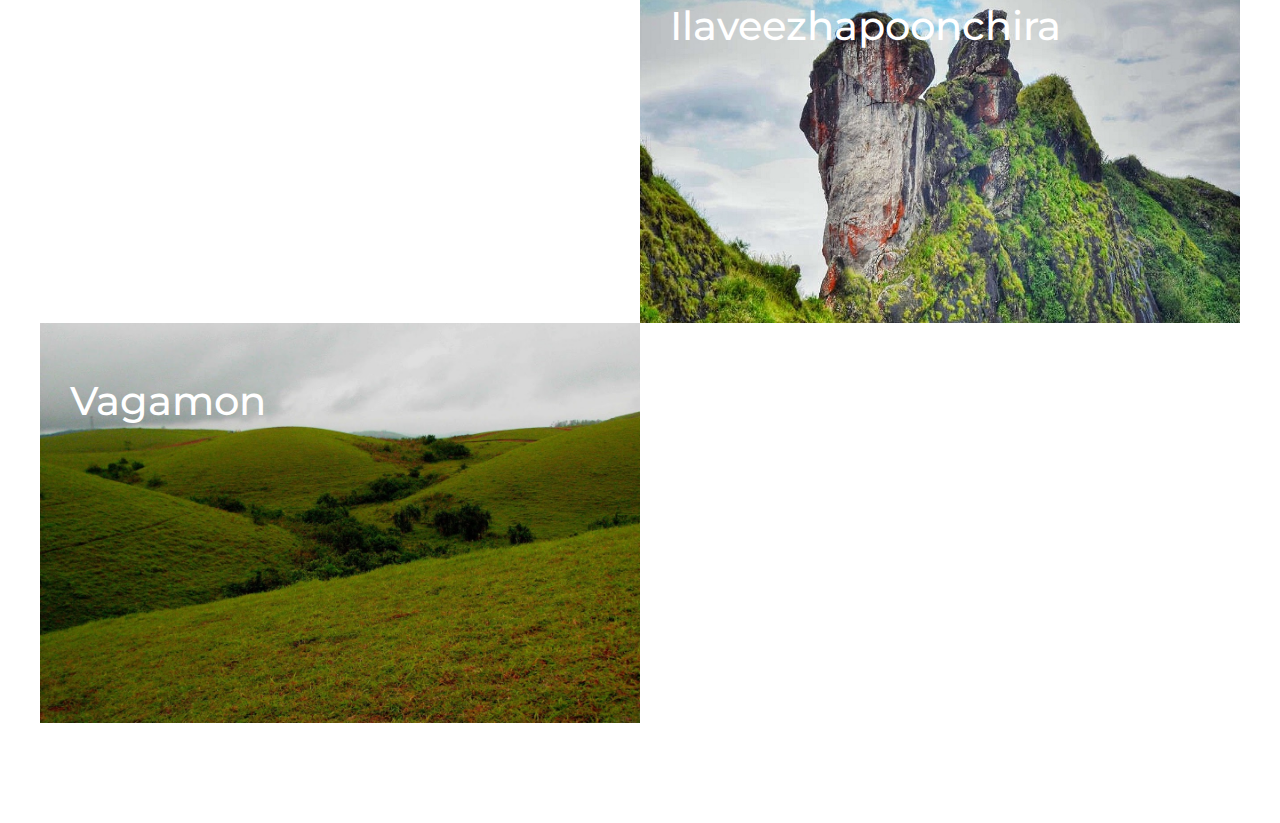
<file: pages/districts/kottayam.html>
<!DOCTYPE html>
<html lang="en">

<head>
  <meta charset="UTF-8">
  <meta name="viewport" content="width=device-width, initial-scale=1.0">
  <link rel="stylesheet" href="./kottayam.css">
  <title>Explore Kottayam</title>
</head>

<body>



  <!-- Hero Section  -->
  <section id="hero">
    <div class="hero container">
      
      <div>
        <h1>Kottayam</h1>
        <p class="long-text">
          Kottayam is a city in the Indian state of Kerala. It is located in central Kerala and is also the administrative capital of Kottayam district. Bordered by the lofty and mighty Western Ghats on the east and the Vembanad Lake and paddy fields of Kuttanad on the west, Kottayam is a land of unique characteristics.
          <a href="construction.html">Learn more....</a>
        </p>
        <!-- <a href="#projects" type="button" class="cta">Portfolio</a> -->
      </div>
    </div>
  </section>
  <!-- End Hero Section  -->

    
    
    
   <!-- Projects Section -->
  <section id="projects">
      <div class="projects container">
        <div class="projects-header">
          <h1 class="section-title">Explore <span>Kottayam</span></h1>
        </div>
        <div class="all-projects">
          <div class="project-item">
            <div class="project-info">
              <h1>Kumarakom </h1>
             
              <p>Kumarakom is a village on Vembanad Lake in the backwaters of Kerala, southern India. It’s laced with canals, where houseboats ply the waters. Kumarakom Bird Sanctuary is home to many species including cuckoos and Siberian storks. Nearby, the Bay Island Driftwood Museum displays wooden sculptures.
                <a href="construction.html">Learn more....</a>
              </p>
            </div>
            <div class="project-img">
              <iframe src="https://www.google.com/maps/embed?pb=!1m18!1m12!1m3!1d125882.33349414496!2d76.36892464190159!3d9.61051101321332!2m3!1f0!2f0!3f0!3m2!1i1024!2i768!4f13.1!3m3!1m2!1s0x3b0881caaef0a8f7%3A0xc23075c3529e921!2sKumarakom%2C%20Kerala!5e0!3m2!1sen!2sin!4v1635995468470!5m2!1sen!2sin" width="600" height="450" style="border:0;" allowfullscreen="" loading="lazy"></iframe>
            </div>
          </div>
          <div class="project-item">
            <div class="project-info1">
              <h1>Ilaveezhapoonchira </h1>
              
              <p> Ilaveezhapoonchira is a tourist destination located in Melukavu village in Kottayam district near Kanjar. Ilaveezha Poonchira is surrounded by three enchanting hillocks - Mankunnu, Kodayathoormala and Thonippara. This makes the place ideal for trekking.<a href="construction.html">Learn more....</a></p>
            </div>
            <div class="project-img">
              <iframe src="https://www.google.com/maps/embed?pb=!1m18!1m12!1m3!1d7863.305680055561!2d76.78666587219266!3d9.795413144422964!2m3!1f0!2f0!3f0!3m2!1i1024!2i768!4f13.1!3m3!1m2!1s0x3b07c85d32117e91%3A0x267dadfbfcfc55c0!2sIlaveezhapoonchira%2C%20Kerala!5e0!3m2!1sen!2sin!4v1635995505647!5m2!1sen!2sin" width="600" height="450" style="border:0;" allowfullscreen="" loading="lazy"></iframe>
            </div>
          </div>
          <div class="project-item">
            <div class="project-info2">
              <h1>Vagamon </h1>
              <p>Vagamon is an Indian hill station town primarily located in Meenachil taluk and Kanjirappally taluk of Kottayam district in the state of Kerala, India. A perfect tourist place situated 1200 meters above the sea level spot surrounded by the greenery of tea gardens , murmuring Pine forest , small waterfalls <a href="construction.html">Learn more....</a></p>
            </div>
            <div class="project-img">
              <iframe src="https://www.google.com/maps/embed?pb=!1m18!1m12!1m3!1d62929.51148866615!2d76.86848321465708!3d9.672969339733783!2m3!1f0!2f0!3f0!3m2!1i1024!2i768!4f13.1!3m3!1m2!1s0x3b07b486067afccb%3A0xe78789cc4d9eabb9!2sVagamon%2C%20Kerala!5e0!3m2!1sen!2sin!4v1635995533239!5m2!1sen!2sin" width="600" height="450" style="border:0;" allowfullscreen="" loading="lazy"></iframe>
            </div>
          </div>
        </div>
      </div>
    </section>
    <!-- end of project section -->
</body>

</html>
</file>
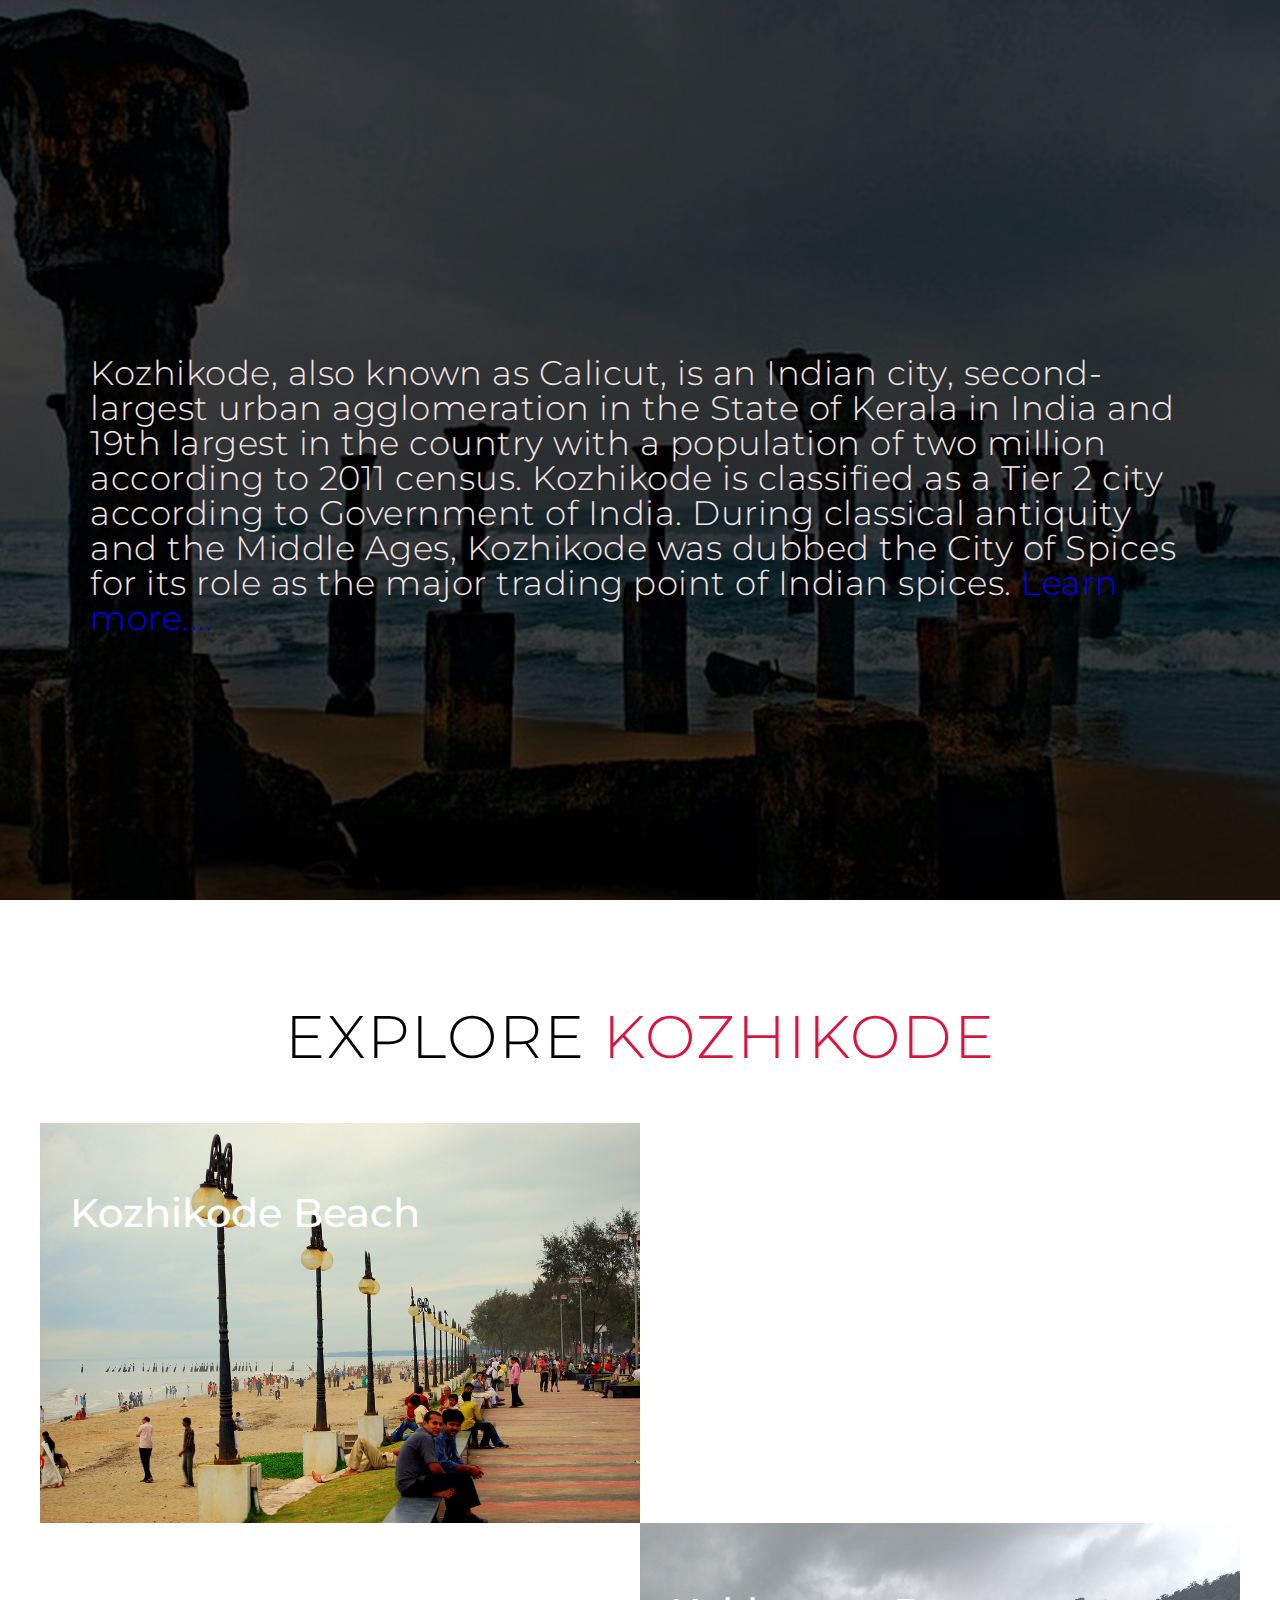
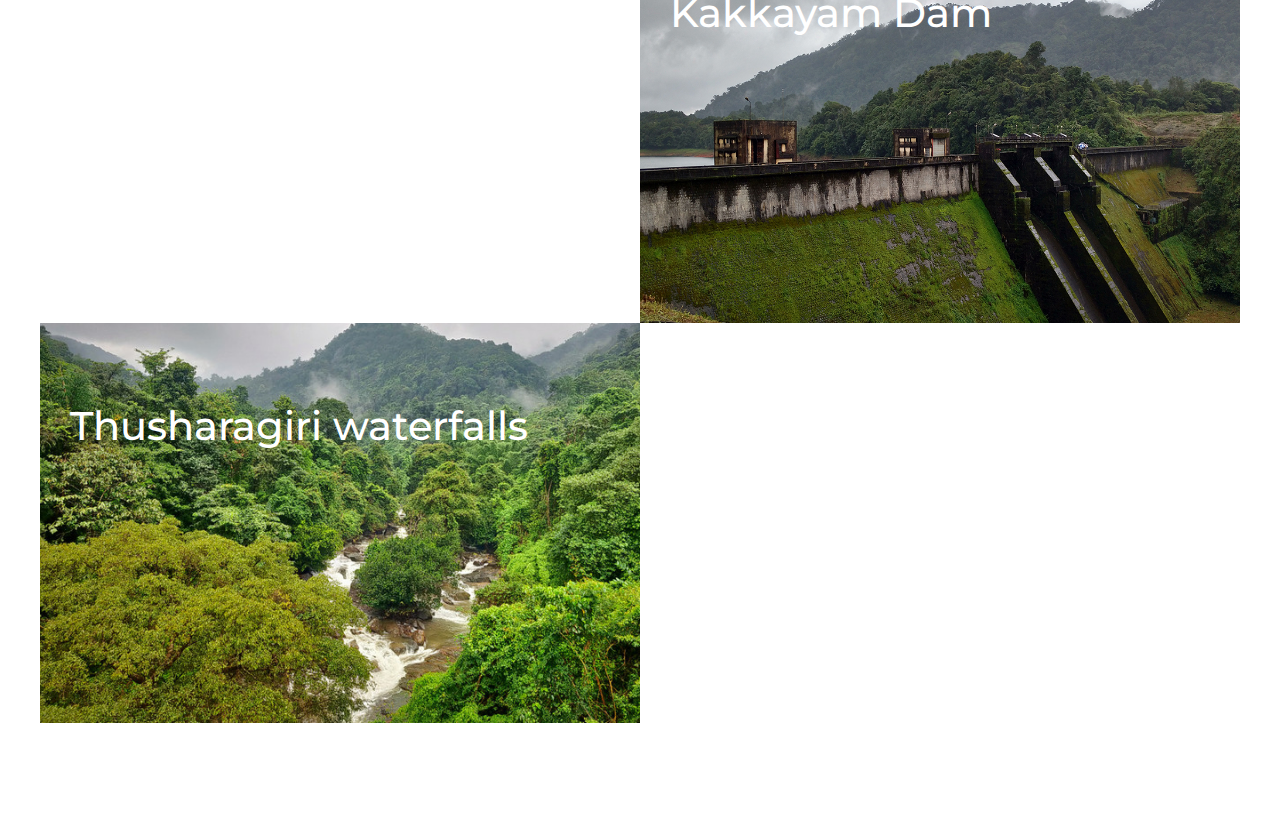
<file: pages/districts/kozhikode.html>
<!DOCTYPE html>
<html lang="en">

<head>
  <meta charset="UTF-8">
  <meta name="viewport" content="width=device-width, initial-scale=1.0">
  <link rel="stylesheet" href="./kozhikode.css">
  <title>Explore Kozhikode</title>
</head>

<body>


    <!-- Hero Section  -->
    <section id="hero">
      <div class="hero container">
        
        <div>
          <h1>Kozhikode </h1>
          <p class="long-text">
            Kozhikode, also known as Calicut, is an Indian city, second-largest urban agglomeration in the State of Kerala in India and 19th largest in the country with a population of two million according to 2011 census. Kozhikode is classified as a Tier 2 city according to Government of India. During classical antiquity and the Middle Ages, Kozhikode was dubbed the City of Spices for its role as the major trading point of Indian spices.
            <a href="construction.html">Learn more....</a>
          </p>
          <!-- <a href="#projects" type="button" class="cta">Portfolio</a> -->
        </div>
      </div>
    </section>
    <!-- End Hero Section  -->
    
    
   <!-- Projects Section -->
  <section id="projects">
      <div class="projects container">
        <div class="projects-header">
          <h1 class="section-title">Explore <span>Kozhikode</span></h1>
        </div>
        <div class="all-projects">
          <div class="project-item">
            <div class="project-info">
              <h1>Kozhikode Beach </h1>
             
              <p>Kozhikode Beach or Calicut Beach is a beach on the western side of Kozhikode, situated on the Malabar Coast of India. The beach is accessible through four road overbridges in the city. The beach has paved stones and illumination. There is one Lions Park for the children and an aquarium.
                <a href="construction.html">Learn more....</a>
              </p>
            </div>
            <div class="project-img">
              <iframe src="https://www.google.com/maps/embed?pb=!1m18!1m12!1m3!1d7826.057500299574!2d75.76394492223173!3d11.25929529035493!2m3!1f0!2f0!3f0!3m2!1i1024!2i768!4f13.1!3m3!1m2!1s0x3ba6592f11eb8511%3A0xf103dcf3408d910e!2sKozhikode%20Beach!5e0!3m2!1sen!2sin!4v1635995918603!5m2!1sen!2sin" width="600" height="450" style="border:0;" allowfullscreen="" loading="lazy"></iframe>
            </div>
          </div>
          <div class="project-item">
            <div class="project-info1">
              <h1>Kakkayam Dam </h1>
              
              <p>Kakkayam is a dam site located at Koorachundu in Kozhikode, Kerala. Kakkayam is on the outskirts of the Western Ghats, a UNESCO world heritage site, and Malabar Wildlife Sanctuary, a 7,421-hectare abode of wild animals including elephants and bisons. <a href="construction.html">Learn more....</a></p>
            </div>
            <div class="project-img">
              <iframe src="https://www.google.com/maps/embed?pb=!1m18!1m12!1m3!1d7818.0319707164945!2d75.92431957224046!3d11.55071082878036!2m3!1f0!2f0!3f0!3m2!1i1024!2i768!4f13.1!3m3!1m2!1s0x3ba670237eec692f%3A0xae6923f3eb71ad6f!2sKakkayam%20Dam!5e0!3m2!1sen!2sin!4v1635995966354!5m2!1sen!2sin" width="600" height="450" style="border:0;" allowfullscreen="" loading="lazy"></iframe>
            </div>
          </div>
          <div class="project-item">
            <div class="project-info2">
              <h1>Thusharagiri waterfalls </h1>
              <p>Two streams originating from the Western Ghats meet here to form the Chalippuzha River. The river diverges into three waterfalls creating a snowy spray, which gives the name, 'Thusharagiri' a word which means the snow-capped mountain. <a href="construction.html">Learn more....</a></p>
            </div>
            <div class="project-img">
              <iframe src="https://www.google.com/maps/embed?pb=!1m18!1m12!1m3!1d1955.0475337345472!2d76.05296395793151!3d11.473063576578678!2m3!1f0!2f0!3f0!3m2!1i1024!2i768!4f13.1!3m3!1m2!1s0x3ba66c90fe6e5007%3A0xa6471f1078aed465!2sThusharagiri%20Waterfalls!5e0!3m2!1sen!2sin!4v1635995996602!5m2!1sen!2sin" width="600" height="450" style="border:0;" allowfullscreen="" loading="lazy"></iframe>
            </div>
          </div>
        </div>
      </div>
    </section>
    <!-- end of project section -->
</body>

</html>
</file>
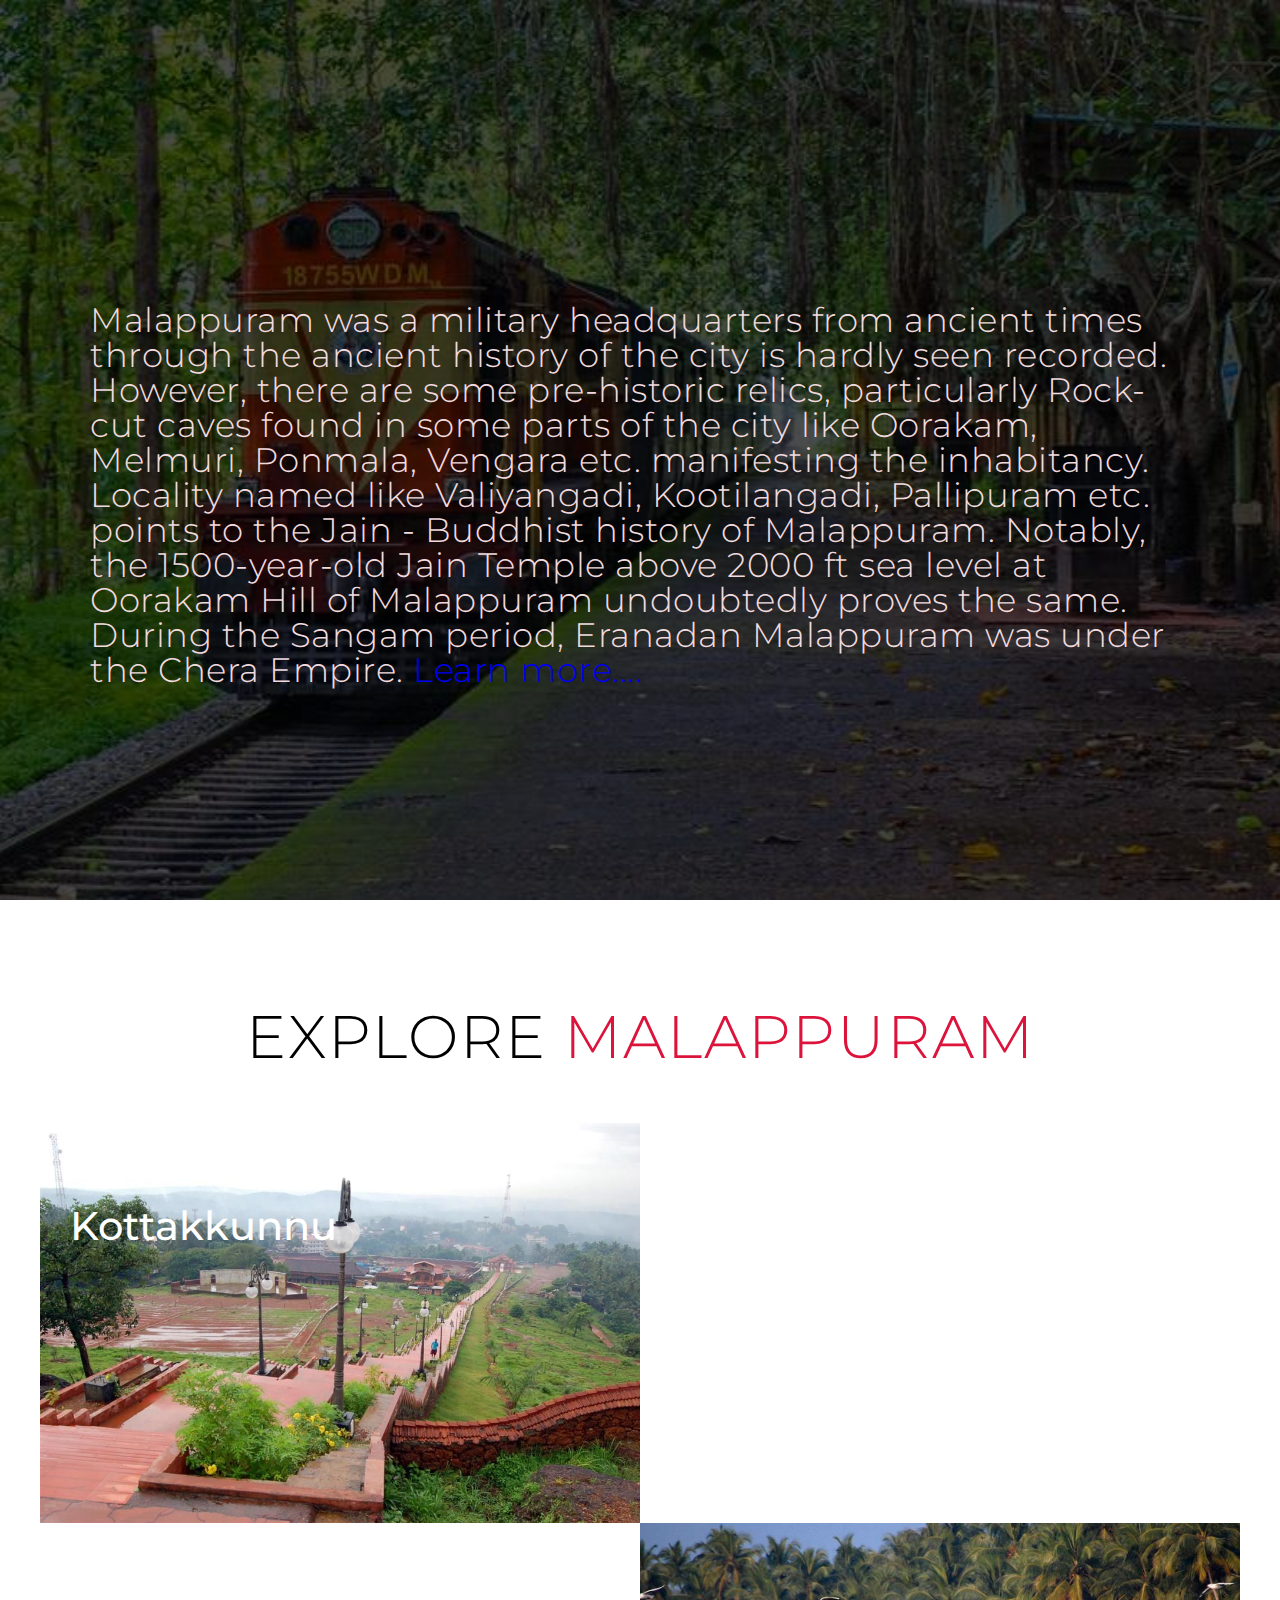
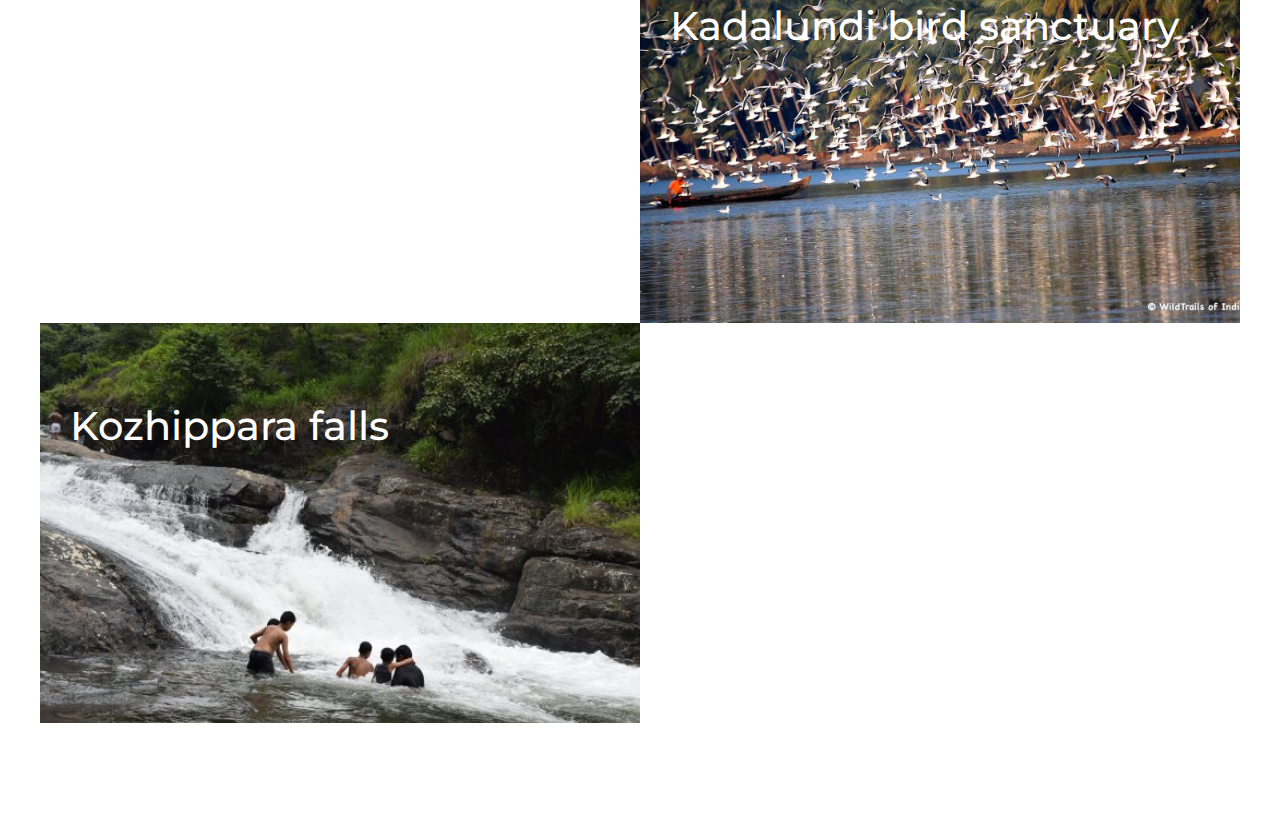
<file: pages/districts/malappuram.html>
<!DOCTYPE html>
<html lang="en">

<head>
  <meta charset="UTF-8">
  <meta name="viewport" content="width=device-width, initial-scale=1.0">
  <link rel="stylesheet" href="./malappuram.css">
  <title>Explore Malappuram</title>
</head>

<body>


    <!-- Hero Section  -->
    <section id="hero">
      <div class="hero container">
        
        <div>
          <h1>Malappuram </h1>
          <p class="long-text">
            Malappuram was a military headquarters from ancient times through the ancient history of the city is hardly seen recorded. However, there are some pre-historic relics, particularly Rock-cut caves found in some parts of the city like Oorakam, Melmuri, Ponmala, Vengara etc. manifesting the inhabitancy. Locality named like Valiyangadi, Kootilangadi, Pallipuram etc. points to the Jain - Buddhist history of Malappuram. Notably, the 1500-year-old Jain Temple above 2000 ft sea level at Oorakam Hill of Malappuram undoubtedly proves the same. During the Sangam period, Eranadan Malappuram was under the Chera Empire.
            <a href="construction.html">Learn more....</a>
          </p>
          <!-- <a href="#projects" type="button" class="cta">Portfolio</a> -->
        </div>
      </div>
    </section>
    <!-- End Hero Section  -->
    
    
   <!-- Projects Section -->
  <section id="projects">
      <div class="projects container">
        <div class="projects-header">
          <h1 class="section-title">Explore <span>Malappuram</span></h1>
        </div>
        <div class="all-projects">
          <div class="project-item">
            <div class="project-info">
              <h1>Kottakkunnu </h1>
             
              <p>Kottakkunnu, Known as Marine Drive of Malappuram is a hill garden. Kottakkunnu park contains an Open Air theater, Lalitha Kala Academy Art gallery, a water theme park, Adventure Park, Kids traffic park, Balloon Park, 16D Cinema.
                <a href="construction.html">Learn more....</a>
              </p>
            </div>
            <div class="project-img">
              <iframe src="https://www.google.com/maps/embed?pb=!1m18!1m12!1m3!1d3915.8734711041297!2d76.08094821427878!3d11.048112057142346!2m3!1f0!2f0!3f0!3m2!1i1024!2i768!4f13.1!3m3!1m2!1s0x3ba64a9da462e99f%3A0xf2a4832c727ec524!2sKottakkunnu!5e0!3m2!1sen!2sin!4v1635996362054!5m2!1sen!2sin" width="600" height="450" style="border:0;" allowfullscreen="" loading="lazy"></iframe>
            </div>
          </div>
          <div class="project-item">
            <div class="project-info1">
              <h1>Kadalundi bird sanctuary </h1>
              
              <p> The Kadalundi Bird Sanctuary lies in the Malappuram, Kozhikode districts of the state of Kerala in India. It spreads over a cluster of islands where the Kadalundipuzha River flows into the Arabian Sea. The Sanctuary hill is around 200 m above sea level.<a href="construction.html">Learn more....</a></p>
            </div>
            <div class="project-img">
              <iframe src="https://www.google.com/maps/embed?pb=!1m18!1m12!1m3!1d3914.764539887045!2d75.82691281427937!3d11.130906155595392!2m3!1f0!2f0!3f0!3m2!1i1024!2i768!4f13.1!3m3!1m2!1s0x3ba6513d560bfa73%3A0xcfb84c4af6f42b7f!2sKadalundi%20Bird%20Sanctuary!5e0!3m2!1sen!2sin!4v1635996407304!5m2!1sen!2sin" width="600" height="450" style="border:0;" allowfullscreen="" loading="lazy"></iframe>
            </div>
          </div>
          <div class="project-item">
            <div class="project-info2">
              <h1>Kozhippara falls </h1>
              <p> Set in the lush green surroundings of Kozhikode, the beautiful Kozhippara waterfalls is an ideal location for trekking and swimming in Kerala. Cascading series of river waterfalls in a scenic, secluded locale with flat rocks for picnickers.<a href="construction.html">Learn more....</a></p>
            </div>
            <div class="project-img">
              <iframe src="https://www.google.com/maps/embed?pb=!1m18!1m12!1m3!1d3911.721788399923!2d76.10495571428105!3d11.355020051353215!2m3!1f0!2f0!3f0!3m2!1i1024!2i768!4f13.1!3m3!1m2!1s0x3ba63fde637ae2bb%3A0x677d5e9e7902fdb7!2sKakkadampoyil%20Waterfall!5e0!3m2!1sen!2sin!4v1635996446368!5m2!1sen!2sin" width="600" height="450" style="border:0;" allowfullscreen="" loading="lazy"></iframe>
            </div>
          </div>
        </div>
      </div>
    </section>
    <!-- end of project section -->
</body>

</html>
</file>
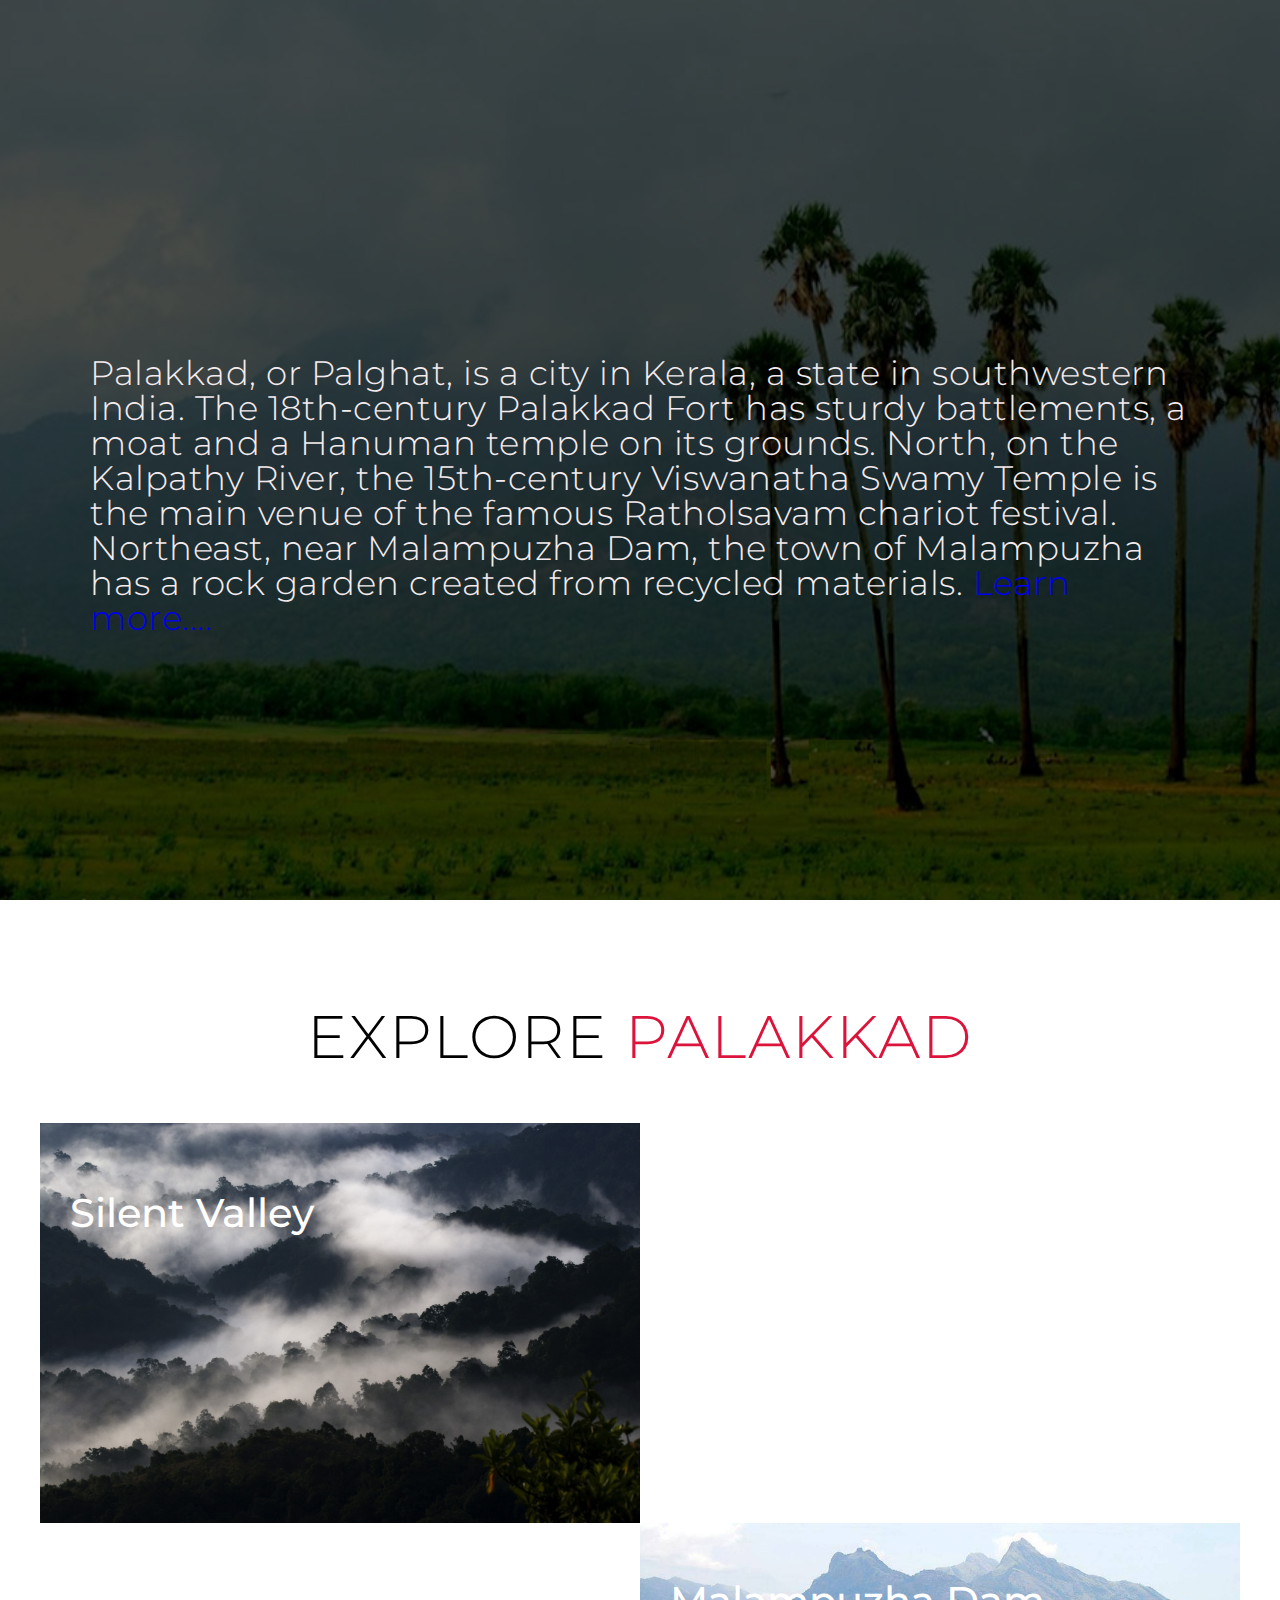
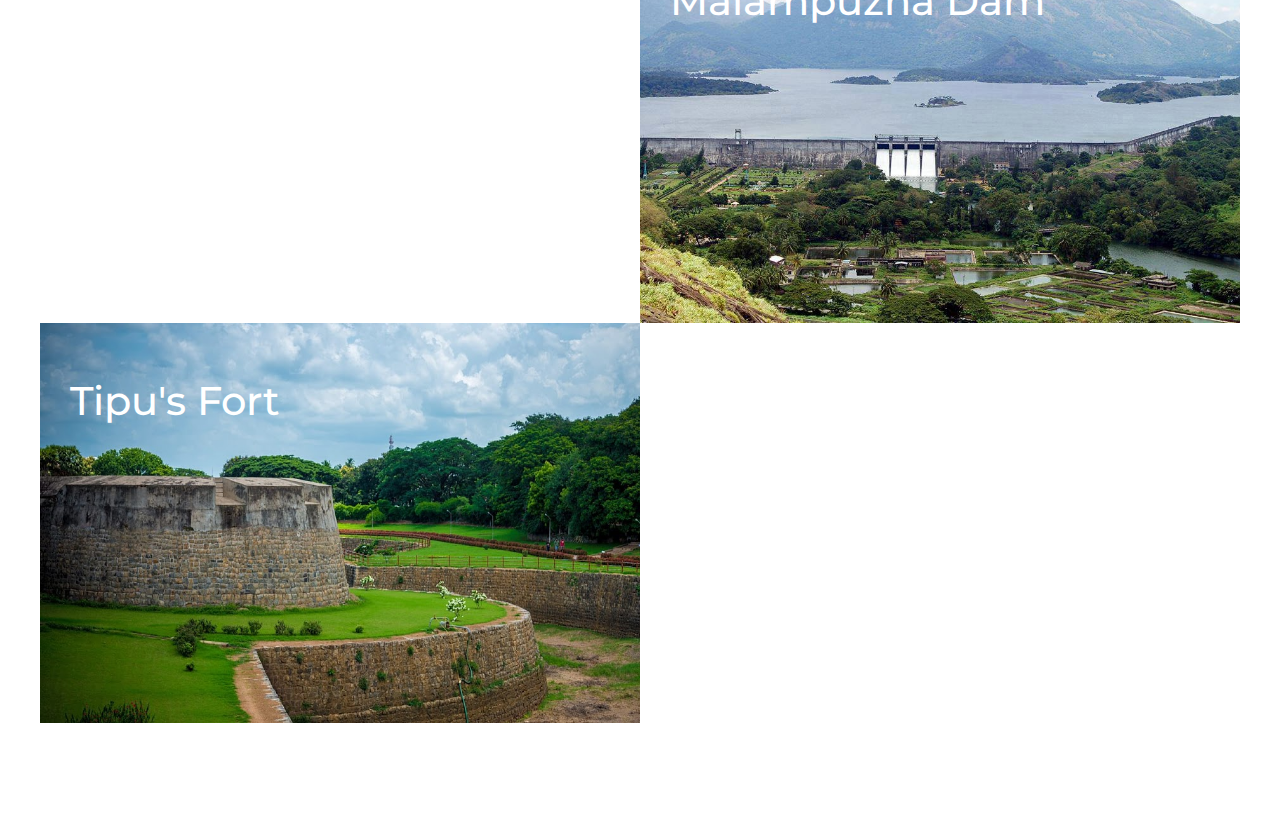
<file: pages/districts/palakkad.html>
<!DOCTYPE html>
<html lang="en">

<head>
  <meta charset="UTF-8">
  <meta name="viewport" content="width=device-width, initial-scale=1.0">
  <link rel="stylesheet" href="./palakkad.css">
  <title>Explore Palakkad</title>
</head>

<body>


    <!-- Hero Section  -->
    <section id="hero">
      <div class="hero container">
        
        <div>
          <h1>Palakkad </h1>
          <p class="long-text">
            Palakkad, or Palghat, is a city in Kerala, a state in southwestern India. The 18th-century Palakkad Fort has sturdy battlements, a moat and a Hanuman temple on its grounds. North, on the Kalpathy River, the 15th-century Viswanatha Swamy Temple is the main venue of the famous Ratholsavam chariot festival. Northeast, near Malampuzha Dam, the town of Malampuzha has a rock garden created from recycled materials.
            <a href="construction.html">Learn more....</a>
          </p>
          <!-- <a href="#projects" type="button" class="cta">Portfolio</a> -->
        </div>
      </div>
    </section>
    <!-- End Hero Section  -->
    
    
   <!-- Projects Section -->
  <section id="projects">
      <div class="projects container">
        <div class="projects-header">
          <h1 class="section-title">Explore <span>Palakkad</span></h1>
        </div>
        <div class="all-projects">
          <div class="project-item">
            <div class="project-info">
              <h1>Silent Valley </h1>
             
              <p>Silent Valley National Park, is a national park in Kerala, India. It is located in the Nilgiri hills, has a core area of 89.52 km², which is surrounded by a buffer zone of 148 km². This national park has some rare species of flora and fauna. This area was explored in 1847 by the botanist Robert Wight.
                <a href="construction.html">Learn more....</a>
              </p>
            </div>
            <div class="project-img">
              <iframe src="https://www.google.com/maps/embed?pb=!1m18!1m12!1m3!1d3915.5887574566123!2d76.42581371427899!3d11.069427456745098!2m3!1f0!2f0!3f0!3m2!1i1024!2i768!4f13.1!3m3!1m2!1s0x3ba62af225691cfd%3A0xf9e2a321ac787017!2sSilent%20Valley%20National%20Park!5e0!3m2!1sen!2sin!4v1635996877953!5m2!1sen!2sin" width="600" height="450" style="border:0;" allowfullscreen="" loading="lazy"></iframe>
            </div>
          </div>
          <div class="project-item">
            <div class="project-info1">
              <h1>Malampuzha Dam </h1>
              
              <p>Malampuzha Dam is the largest dam and reservoir in Kerala, located near Palakkad, in the state of Kerala in South India, built post independence by the then Madras state.The dam is 355 feet high and crosses the Malampuzha River, a tributary of Bharathappuzha, Kerala's second longest river. <a href="construction.html">Learn more....</a></p>
            </div>
            <div class="project-img">
              <iframe src="https://www.google.com/maps/embed?pb=!1m18!1m12!1m3!1d31348.230856415114!2d76.6705662866792!3d10.847321954518748!2m3!1f0!2f0!3f0!3m2!1i1024!2i768!4f13.1!3m3!1m2!1s0x3ba86f75523b6f77%3A0x143d4024361d683c!2sMalampuzha%20Dam!5e0!3m2!1sen!2sin!4v1635996908608!5m2!1sen!2sin" width="600" height="450" style="border:0;" allowfullscreen="" loading="lazy"></iframe>
            </div>
          </div>
          <div class="project-item">
            <div class="project-info2">
              <h1>Tipu's Fort </h1>
              <p>Tipu's Fort, also known as Palakkad Fort, is a beautifully maintained edifice in Palakkad which was an important military base in the past. Rebuilt by Hyder Ali in the 18th century, it was under the Mysore rulers until the British took control of the place.Named after Hyder's son Tipu Sultan, it is an important historical destination today.<a href="construction.html">Learn more....</a></p>
            </div>
            <div class="project-img">
              <iframe src="https://www.google.com/maps/embed?pb=!1m18!1m12!1m3!1d3919.620396026002!2d76.65493281427678!3d10.763710962372764!2m3!1f0!2f0!3f0!3m2!1i1024!2i768!4f13.1!3m3!1m2!1s0x3ba86dee9706765f%3A0xbe653c3f3ca26523!2sPalakkad%20Fort!5e0!3m2!1sen!2sin!4v1635996949041!5m2!1sen!2sin" width="600" height="450" style="border:0;" allowfullscreen="" loading="lazy"></iframe>
            </div>
          </div>
        </div>
      </div>
    </section>
    <!-- end of project section -->
</body>

</html>
</file>
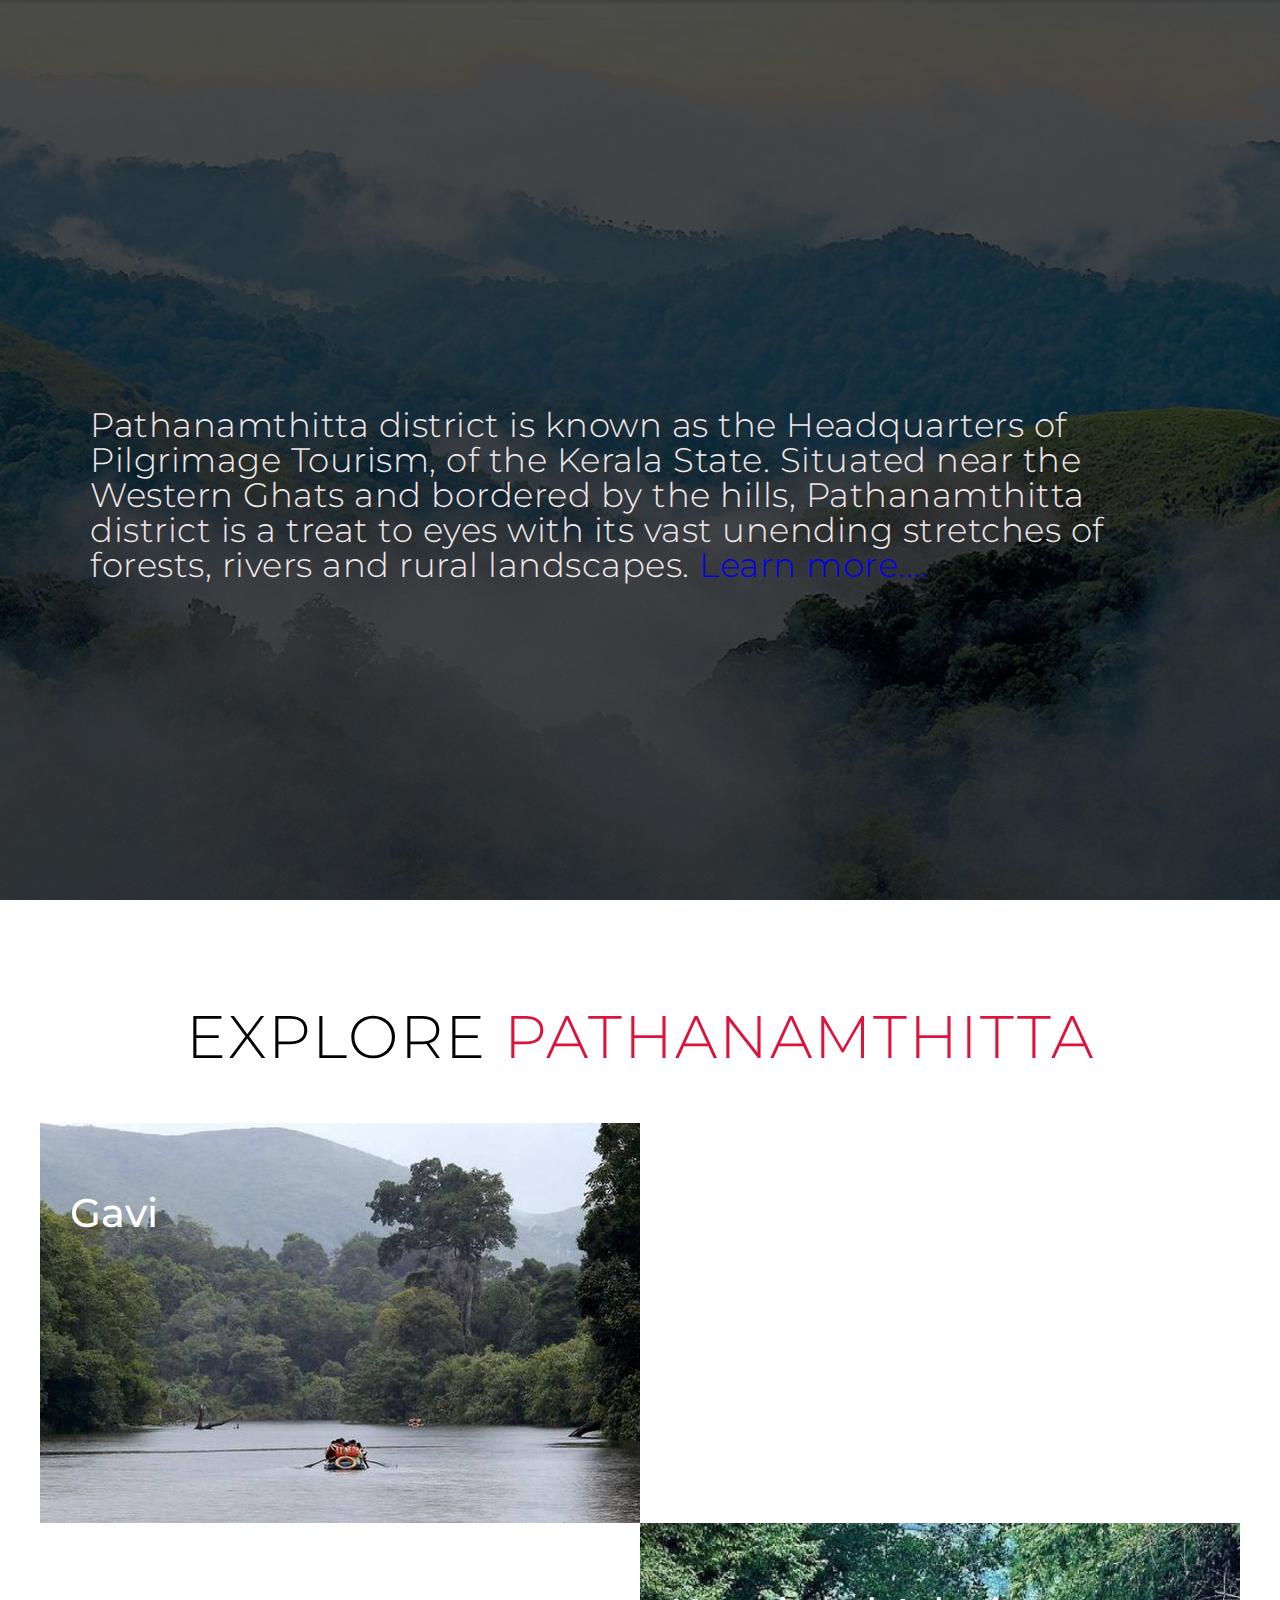
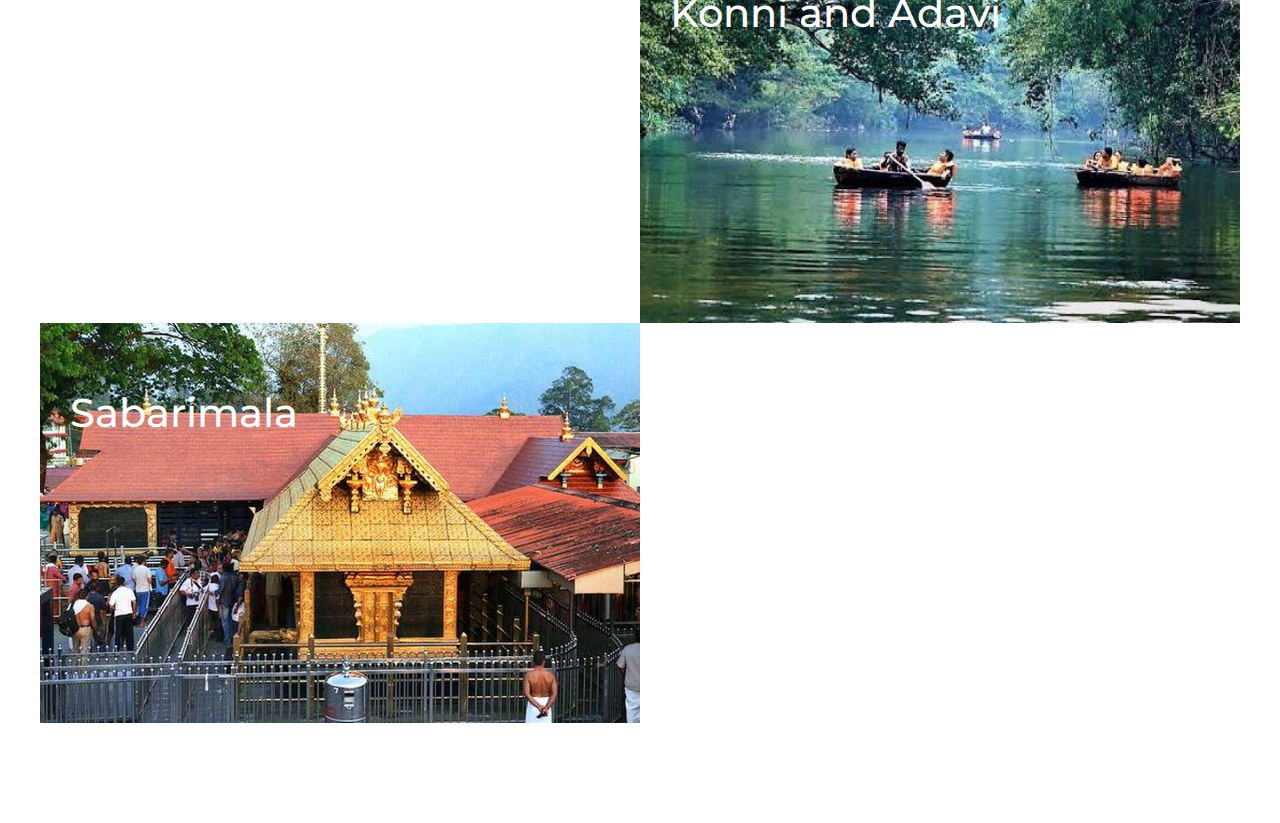
<file: pages/districts/pattanamthitta.html>
<!DOCTYPE html>
<html lang="en">

<head>
  <meta charset="UTF-8">
  <meta name="viewport" content="width=device-width, initial-scale=1.0">
  <link rel="stylesheet" href="./pathanamthitta.css">
  <title>Explore Pathanamthitta</title>
</head>

<body>


    <!-- Hero Section  -->
    <section id="hero">
      <div class="hero container">
        
        <div>
          <h1>Pathanamthitta </h1>
          <p class="long-text">
            Pathanamthitta district is known as the Headquarters of Pilgrimage Tourism, of the Kerala State. Situated near the Western Ghats and bordered by the hills, Pathanamthitta district is a treat to eyes with its vast unending stretches of forests, rivers and rural landscapes.
            <a href="construction.html">Learn more....</a>
          </p>
          <!-- <a href="#projects" type="button" class="cta">Portfolio</a> -->
        </div>
      </div>
    </section>
    <!-- End Hero Section  -->
    
    
   <!-- Projects Section -->
  <section id="projects">
      <div class="projects container">
        <div class="projects-header">
          <h1 class="section-title">Explore <span>Pathanamthitta</span></h1>
        </div>
        <div class="all-projects">
          <div class="project-item">
            <div class="project-info">
              <h1>Gavi </h1>
             
              <p>Gavi is an Eco-Tourism a project of the Kerala Forest Development Corporation located in Pathanamthitta district, Kerala. Gavi, located in Pathanamthitta district offers its visitors activities like trekking, wildlife watching, outdoor camping in specially built tents, and night safaris.
                <a href="construction.html">Learn more....</a>
              </p>
            </div>
            <div class="project-img">
              <iframe src="https://www.google.com/maps/embed?pb=!1m18!1m12!1m3!1d31486.530402180786!2d77.14333513610684!3d9.437503802213572!2m3!1f0!2f0!3f0!3m2!1i1024!2i768!4f13.1!3m3!1m2!1s0x3b0658f762eea579%3A0x343b8a48f3b3c7de!2sGavi%2C%20Kerala!5e0!3m2!1sen!2sin!4v1635997232050!5m2!1sen!2sin" width="600" height="450" style="border:0;" allowfullscreen="" loading="lazy"></iframe>
            </div>
          </div>
          <div class="project-item">
            <div class="project-info1">
              <h1>Konni and Adavi </h1>
              
              <p>A hill town, Konni is famous for timber trade and wild elephant training centre. This is a charming town with lush meadows and hills stands on the bank of river Achakovil. Konni with a vast expanse of lush green forests is the eco-tourism hub , which has a project with elephants at its nerve centre. <a href="construction.html">Learn more....</a></p>
            </div>
            <div class="project-img">
              <iframe src="https://www.google.com/maps/embed?pb=!1m18!1m12!1m3!1d15752.896479032981!2d76.83663471892748!3d9.224240824484484!2m3!1f0!2f0!3f0!3m2!1i1024!2i768!4f13.1!3m3!1m2!1s0x3b066b67fcc27181%3A0x6d62c4071c914c9!2sKonni%2C%20Kerala%20689691!5e0!3m2!1sen!2sin!4v1635997271861!5m2!1sen!2sin" width="600" height="450" style="border:0;" allowfullscreen="" loading="lazy"></iframe>
            </div>
          </div>
          <div class="project-item">
            <div class="project-info2">
              <h1>Sabarimala </h1>
              <p>The Sabarimala Temple is a temple complex located at Sabarimala hill inside the Periyar Tiger Reserve in the Perinad Village, Pathanamthitta district, Kerala, India. It is one of the largest annual pilgrimage sites in the world with an estimate of over 40 to 50 million devotees visiting every year. <a href="construction.html">Learn more....</a></p>
            </div>
            <div class="project-img">
              <iframe src="https://www.google.com/maps/embed?pb=!1m18!1m12!1m3!1d31487.90217096275!2d77.0534704361014!3d9.42247465472211!2m3!1f0!2f0!3f0!3m2!1i1024!2i768!4f13.1!3m3!1m2!1s0x3b065b984dd41c11%3A0x953037d850a3006e!2sSabarimala%2C%20Kerala!5e0!3m2!1sen!2sin!4v1635997300786!5m2!1sen!2sin" width="600" height="450" style="border:0;" allowfullscreen="" loading="lazy"></iframe>
            </div>
          </div>
        </div>
      </div>
    </section>
    <!-- end of project section -->
</body>

</html>
</file>
<file: pages/districts/alappuzha.css>
@import 'https://fonts.googleapis.com/css?family=Montserrat:300, 400, 700&display=swap';
* {
	padding: 0;
	margin: 0;
	box-sizing: border-box;
}
html {
	font-size: 10px;
	font-family: 'Montserrat', sans-serif;
	scroll-behavior: smooth;
}
a {
	text-decoration: none;
}
.container {
	min-height: 100vh;
	width: 100%;
	display: flex;
	align-items: center;
	justify-content: center;
}
img {
	height: 100%;
	width: 100%;
	object-fit: cover;
}
p {
	color: rgb(255, 255, 255);
	font-size: 2.4rem;
	margin-top: 5px;
	line-height: 2.5rem;
	font-weight: 300;
	letter-spacing: 0.05rem;
}
.long-text{
    color: rgb(233, 219, 222);
    font-size: 3.4rem;
    line-height: 3.5rem;
}
.section-title {
	font-size: 4rem;
	font-weight: 300;
	color: black;
	margin-bottom: 10px;
	text-transform: uppercase;
	letter-spacing: 0.2rem;
	text-align: center;
}
.section-title span {
	color: crimson;
}

/* Hero Section */
#hero {
	background-image: url(../../img/districts/alappuzha.jpg);
	background-size: cover;
	background-position: top center;
	position: relative;
	z-index: 1;
}


#hero::after{
	content: '';
	position: absolute;
	left: 0;
	top: 0;
	height: 100%;
	width: 100%;
	background-color: black;
	opacity: 0.7;
	z-index: -1;
}
#hero .hero {
	max-width: 1200px;
	margin: 0 auto;
	padding: 0 50px;
	justify-content: flex-start;
}
#hero h1 {
	display: block;
	width: fit-content;
	font-size: 4rem;
	position: relative;
	color: transparent;
	animation: text_reveal 0.5s ease forwards;
	animation-delay: 1s;
}


/* Projects section */
#projects .projects {
	flex-direction: column;
	max-width: 1200px;
	margin: 0 auto;
	padding: 100px 0;
}
#projects .projects-header h1 {
	margin-bottom: 50px;
}
#projects .all-projects {
	display: flex;
	align-items: center;
	justify-content: center;
	flex-direction: column;
}
#projects .project-item {
	display: flex;
	align-items: center;
	justify-content: center;
	flex-direction: column;
	width: 80%;
	margin: 20px auto;
	overflow: hidden;
	border-radius: 10px;
    margin-top: 10px;
}
#projects .project-info, #projects .project-info1, #projects .project-info2 {
	padding: 30px;
	flex-basis: 50%;
	height: 100%;
	display: flex;
	align-items: flex-start;
	justify-content: center;
	flex-direction: column;
    background-repeat: no-repeat;
    background-size: cover;  
}

#projects .project-info h1, #projects .project-info1 h1, #projects .project-info2 h1 {
	transition: 0.6s;
    color: white;
	transition-property: transform;
}

#projects .project-info:hover h1, #projects .project-info1:hover h1, #projects .project-info2:hover h1
{opacity: 1;
    
	transform: translateY(-20px);}

#projects .project-info p, #projects .project-info1 p, #projects .project-info2 p {
    margin: 30px 30px 0 30px;
	font-size: 18px;
	font-weight: 600;
	text-align: left;
	opacity: 0;
	transition: 0.6s;
	transition-property: opacity, transform;

}
#projects .project-info:hover p, #projects .project-info1:hover p, #projects .project-info2:hover p
{opacity: 1;
    background-color: rgba(0, 0, 0, 0.404);
    transform: translateY(-30px);}
#projects .project-info{
    background-image: url(../../img/districts/vembanattu\ lake.jpg); 
}


#projects .project-info1 {
	background-image: url(../../img/districts/pathiramanal.jpeg);
    
}

#projects .project-info2 {
		background-image: url(../../img/districts/marai.jpg);
   
}
#projects .project-info h1, #projects .project-info1 h1, #projects .project-info2 h1 {
	font-size: 4rem;
	font-weight: 500;
}
#projects .project-info h2, #projects .project-info1 h2, #projects .project-info2 h2 {
	font-size: 1.8rem;
	font-weight: 500;
	margin-top: 10px;
}
#projects .project-info p, #projects .project-info1 p, #projects .project-info2 p {
	color: white;
    padding: 8px
}
#projects .project-img {
	flex-basis: 50%;
	height: 300px;
	overflow: hidden;
	position: relative;
}


/* Keyframes */
@keyframes hamburger_puls {
	0% {
		opacity: 1;
		transform: scale(1);
	}
	100% {
		opacity: 0;
		transform: scale(1.4);
	}
}
@keyframes text_reveal_box {
	50% {
		width: 100%;
		left: 0;
	}
	100% {
		width: 0;
		left: 100%;
	}
}
@keyframes text_reveal {
	100% {
		color: white;
	}
}
@keyframes text_reveal_name {
	100% {
		color: crimson;
		font-weight: 500;
	}
}
/* End Keyframes */

/* Media Query For Tablet */
@media only screen and (min-width: 768px) {
	.cta {
		font-size: 2.5rem;
		padding: 20px 60px;
	}
	h1.section-title {
		font-size: 6rem;
	}

	/* Hero */
	#hero h1 {
		font-size: 7rem;
	}
	

	/* Project */
	#projects .project-item {
		flex-direction: row;
	}
	#projects .project-item:nth-child(even) {
		flex-direction: row-reverse;
	}
	#projects .project-item {
		height: 400px;
		margin: 0;
		width: 100%;
		border-radius: 0;
	}
	#projects .all-projects .project-info {
		height: 100%;
	}
	#projects .all-projects .project-img {
		height: 100%;
	}
	/* End Project */
}
	
/* End Media Query For Tablet */

/* Media Query For Desktop */
@media only screen and (min-width: 1200px) {
	/* header */
	#header .hamburger {
		display: none;
	}
	#header .nav-list ul {
		position: initial;
		display: block;
		height: auto;
		width: fit-content;
		background-color: transparent;
	}
	#header .nav-list ul li {
		display: inline-block;
	}
	#header .nav-list ul li a {
		font-size: 1.8rem;
	}
	#header .nav-list ul a:after {
		display: none;
	}
	/* End header */

	#services .service-bottom .service-item {
		flex-basis: 22%;
		margin: 1.5%;
	}
}
/* End  Media Query For Desktop */
</file>
<file: pages/districts/construction.css>
{
	padding: 0;
	margin: 0;
	box-sizing: border-box;
}

.one{
    display: block;
    margin-left: auto;
    margin-right: auto;
    width: 25%;
    margin-top: 100px;
}
</file>
<file: pages/districts/ernakulam.css>
@import 'https://fonts.googleapis.com/css?family=Montserrat:300, 400, 700&display=swap';
* {
	padding: 0;
	margin: 0;
	box-sizing: border-box;
}
html {
	font-size: 10px;
	font-family: 'Montserrat', sans-serif;
	scroll-behavior: smooth;
}
a {
	text-decoration: none;
}
.container {
	min-height: 100vh;
	width: 100%;
	display: flex;
	align-items: center;
	justify-content: center;
}
img {
	height: 100%;
	width: 100%;
	object-fit: cover;
}
p {
	color: rgb(255, 255, 255);
	font-size: 2.4rem;
	margin-top: 5px;
	line-height: 2.5rem;
	font-weight: 300;
	letter-spacing: 0.05rem;
}
.long-text{
    color: rgb(243, 229, 232);
    font-size: 3.4rem;
    line-height: 3.5rem;
}
.section-title {
	font-size: 4rem;
	font-weight: 300;
	color: black;
	margin-bottom: 10px;
	text-transform: uppercase;
	letter-spacing: 0.2rem;
	text-align: center;
}
.section-title span {
	color: crimson;
}

/* Hero Section */
#hero {
	background-image: url(../../img/districts/ernakulambg.jpg);
	background-size: cover;
	background-position: top center;
	position: relative;
	z-index: 1;
}


#hero::after{
	content: '';
	position: absolute;
	left: 0;
	top: 0;
	height: 100%;
	width: 100%;
	background-color: black;
	opacity: 0.7;
	z-index: -1;
}
#hero .hero {
	max-width: 1200px;
	margin: 0 auto;
	padding: 0 50px;
	justify-content: flex-start;
}
#hero h1 {
	display: block;
	width: fit-content;
	font-size: 4rem;
	position: relative;
	color: transparent;
	animation: text_reveal 0.5s ease forwards;
	animation-delay: 1s;
}


/* Projects section */
#projects .projects {
	flex-direction: column;
	max-width: 1200px;
	margin: 0 auto;
	padding: 100px 0;
}
#projects .projects-header h1 {
	margin-bottom: 50px;
}
#projects .all-projects {
	display: flex;
	align-items: center;
	justify-content: center;
	flex-direction: column;
}
#projects .project-item {
	display: flex;
	align-items: center;
	justify-content: center;
	flex-direction: column;
	width: 80%;
	margin: 20px auto;
	overflow: hidden;
	border-radius: 10px;
    margin-top: 10px;
}
#projects .project-info, #projects .project-info1, #projects .project-info2 {
	padding: 30px;
	flex-basis: 50%;
	height: 100%;
	display: flex;
	align-items: flex-start;
	justify-content: center;
	flex-direction: column;
    background-repeat: no-repeat;
    background-size: cover;  
}

#projects .project-info h1, #projects .project-info1 h1, #projects .project-info2 h1 {
	transition: 0.6s;
    color: white;
	transition-property: transform;
}

#projects .project-info:hover h1, #projects .project-info1:hover h1, #projects .project-info2:hover h1
{opacity: 1;
    
	transform: translateY(-20px);}

#projects .project-info p, #projects .project-info1 p, #projects .project-info2 p {
    margin: 30px 30px 0 30px;
	font-size: 18px;
	font-weight: 600;
	text-align: left;
	opacity: 0;
	transition: 0.6s;
	transition-property: opacity, transform;

}
#projects .project-info:hover p, #projects .project-info1:hover p, #projects .project-info2:hover p
{opacity: 1;
    background-color: rgba(0, 0, 0, 0.404);
    transform: translateY(-30px);}
#projects .project-info{
    background-image: url(../../img/districts/fort\ kochi.jpg); 
}


#projects .project-info1 {
	background-image: url(../../img/districts/vypeen.jpg);
    
}

#projects .project-info2 {
		background-image: url(../../img/districts/hill\ palace.jpg);
   
}
#projects .project-info h1, #projects .project-info1 h1, #projects .project-info2 h1 {
	font-size: 4rem;
	font-weight: 500;
}
#projects .project-info h2, #projects .project-info1 h2, #projects .project-info2 h2 {
	font-size: 1.8rem;
	font-weight: 500;
	margin-top: 10px;
}
#projects .project-info p, #projects .project-info1 p, #projects .project-info2 p {
	color: white;
    padding: 8px
}
#projects .project-img {
	flex-basis: 50%;
	height: 300px;
	overflow: hidden;
	position: relative;
}


/* Keyframes */
@keyframes hamburger_puls {
	0% {
		opacity: 1;
		transform: scale(1);
	}
	100% {
		opacity: 0;
		transform: scale(1.4);
	}
}
@keyframes text_reveal_box {
	50% {
		width: 100%;
		left: 0;
	}
	100% {
		width: 0;
		left: 100%;
	}
}
@keyframes text_reveal {
	100% {
		color: white;
	}
}
@keyframes text_reveal_name {
	100% {
		color: crimson;
		font-weight: 500;
	}
}
/* End Keyframes */

/* Media Query For Tablet */
@media only screen and (min-width: 768px) {
	.cta {
		font-size: 2.5rem;
		padding: 20px 60px;
	}
	h1.section-title {
		font-size: 6rem;
	}

	/* Hero */
	#hero h1 {
		font-size: 7rem;
	}
	

	/* Project */
	#projects .project-item {
		flex-direction: row;
	}
	#projects .project-item:nth-child(even) {
		flex-direction: row-reverse;
	}
	#projects .project-item {
		height: 400px;
		margin: 0;
		width: 100%;
		border-radius: 0;
	}
	#projects .all-projects .project-info {
		height: 100%;
	}
	#projects .all-projects .project-img {
		height: 100%;
	}
	/* End Project */
}
	
/* End Media Query For Tablet */

/* Media Query For Desktop */
@media only screen and (min-width: 1200px) {
	/* header */
	#header .hamburger {
		display: none;
	}
	#header .nav-list ul {
		position: initial;
		display: block;
		height: auto;
		width: fit-content;
		background-color: transparent;
	}
	#header .nav-list ul li {
		display: inline-block;
	}
	#header .nav-list ul li a {
		font-size: 1.8rem;
	}
	#header .nav-list ul a:after {
		display: none;
	}
	/* End header */

	#services .service-bottom .service-item {
		flex-basis: 22%;
		margin: 1.5%;
	}
}
/* End  Media Query For Desktop */
</file>
<file: pages/districts/idukki.css>
@import 'https://fonts.googleapis.com/css?family=Montserrat:300, 400, 700&display=swap';
* {
	padding: 0;
	margin: 0;
	box-sizing: border-box;
}
html {
	font-size: 10px;
	font-family: 'Montserrat', sans-serif;
	scroll-behavior: smooth;
}
a {
	text-decoration: none;
}
.container {
	min-height: 100vh;
	width: 100%;
	display: flex;
	align-items: center;
	justify-content: center;
}
img {
	height: 100%;
	width: 100%;
	object-fit: cover;
}
p {
	color: rgb(255, 255, 255);
	font-size: 2.4rem;
	margin-top: 5px;
	line-height: 2.5rem;
	font-weight: 300;
	letter-spacing: 0.05rem;
}
.long-text{
    color: rgb(240, 224, 227);
    font-size: 3.4rem;
    line-height: 3.5rem;
}
.section-title {
	font-size: 4rem;
	font-weight: 300;
	color: black;
	margin-bottom: 10px;
	text-transform: uppercase;
	letter-spacing: 0.2rem;
	text-align: center;
}
.section-title span {
	color: crimson;
}

/* Hero Section */
#hero {
	background-image: url(../../img/districts/topstation_compressed_compressed.jpg);
	background-size: cover;
	background-position: top center;
	position: relative;
	z-index: 1;
}


#hero::after{
	content: '';
	position: absolute;
	left: 0;
	top: 0;
	height: 100%;
	width: 100%;
	background-color: black;
	opacity: 0.7;
	z-index: -1;
}
#hero .hero {
	max-width: 1200px;
	margin: 0 auto;
	padding: 0 50px;
	justify-content: flex-start;
}
#hero h1 {
	display: block;
	width: fit-content;
	font-size: 4rem;
	position: relative;
	color: transparent;
	animation: text_reveal 0.5s ease forwards;
	animation-delay: 1s;
}


/* Projects section */
#projects .projects {
	flex-direction: column;
	max-width: 1200px;
	margin: 0 auto;
	padding: 100px 0;
}
#projects .projects-header h1 {
	margin-bottom: 50px;
}
#projects .all-projects {
	display: flex;
	align-items: center;
	justify-content: center;
	flex-direction: column;
}
#projects .project-item {
	display: flex;
	align-items: center;
	justify-content: center;
	flex-direction: column;
	width: 80%;
	margin: 20px auto;
	overflow: hidden;
	border-radius: 10px;
    margin-top: 10px;
}
#projects .project-info, #projects .project-info1, #projects .project-info2 {
	padding: 30px;
	flex-basis: 50%;
	height: 100%;
	display: flex;
	align-items: flex-start;
	justify-content: center;
	flex-direction: column;
    background-repeat: no-repeat;
    background-size: cover;  
}

#projects .project-info h1, #projects .project-info1 h1, #projects .project-info2 h1 {
	transition: 0.6s;
    color: white;
	transition-property: transform;
}

#projects .project-info:hover h1, #projects .project-info1:hover h1, #projects .project-info2:hover h1
{opacity: 1;
    
	transform: translateY(-20px);}

#projects .project-info p, #projects .project-info1 p, #projects .project-info2 p {
    margin: 30px 30px 0 30px;
	font-size: 18px;
	font-weight: 600;
	text-align: left;
	opacity: 0;
	transition: 0.6s;
	transition-property: opacity, transform;

}
#projects .project-info:hover p, #projects .project-info1:hover p, #projects .project-info2:hover p
{opacity: 1;
    background-color: rgba(0, 0, 0, 0.404);
    transform: translateY(-30px);}
#projects .project-info{
    background-image: url(../../img/districts/idukki.jpg); 
}


#projects .project-info1 {
	background-image: url(../../img/districts/thekkadi.jpg);
    
}

#projects .project-info2 {
		background-image: url(../../img/districts/iddukidam.jpg);
   
}
#projects .project-info h1, #projects .project-info1 h1, #projects .project-info2 h1 {
	font-size: 4rem;
	font-weight: 500;
}
#projects .project-info h2, #projects .project-info1 h2, #projects .project-info2 h2 {
	font-size: 1.8rem;
	font-weight: 500;
	margin-top: 10px;
}
#projects .project-info p, #projects .project-info1 p, #projects .project-info2 p {
	color: white;
    padding: 8px
}
#projects .project-img {
	flex-basis: 50%;
	height: 300px;
	overflow: hidden;
	position: relative;
}


/* Keyframes */
@keyframes hamburger_puls {
	0% {
		opacity: 1;
		transform: scale(1);
	}
	100% {
		opacity: 0;
		transform: scale(1.4);
	}
}
@keyframes text_reveal_box {
	50% {
		width: 100%;
		left: 0;
	}
	100% {
		width: 0;
		left: 100%;
	}
}
@keyframes text_reveal {
	100% {
		color: white;
	}
}
@keyframes text_reveal_name {
	100% {
		color: crimson;
		font-weight: 500;
	}
}
/* End Keyframes */

/* Media Query For Tablet */
@media only screen and (min-width: 768px) {
	.cta {
		font-size: 2.5rem;
		padding: 20px 60px;
	}
	h1.section-title {
		font-size: 6rem;
	}

	/* Hero */
	#hero h1 {
		font-size: 7rem;
	}
	

	/* Project */
	#projects .project-item {
		flex-direction: row;
	}
	#projects .project-item:nth-child(even) {
		flex-direction: row-reverse;
	}
	#projects .project-item {
		height: 400px;
		margin: 0;
		width: 100%;
		border-radius: 0;
	}
	#projects .all-projects .project-info {
		height: 100%;
	}
	#projects .all-projects .project-img {
		height: 100%;
	}
	/* End Project */
}
	
/* End Media Query For Tablet */

/* Media Query For Desktop */
@media only screen and (min-width: 1200px) {
	/* header */
	#header .hamburger {
		display: none;
	}
	#header .nav-list ul {
		position: initial;
		display: block;
		height: auto;
		width: fit-content;
		background-color: transparent;
	}
	#header .nav-list ul li {
		display: inline-block;
	}
	#header .nav-list ul li a {
		font-size: 1.8rem;
	}
	#header .nav-list ul a:after {
		display: none;
	}
	/* End header */

	#services .service-bottom .service-item {
		flex-basis: 22%;
		margin: 1.5%;
	}
}
/* End  Media Query For Desktop */
</file>
<file: pages/districts/kannur.css>
@import 'https://fonts.googleapis.com/css?family=Montserrat:300, 400, 700&display=swap';
* {
	padding: 0;
	margin: 0;
	box-sizing: border-box;
}
html {
	font-size: 10px;
	font-family: 'Montserrat', sans-serif;
	scroll-behavior: smooth;
}
a {
	text-decoration: none;
}
.container {
	min-height: 100vh;
	width: 100%;
	display: flex;
	align-items: center;
	justify-content: center;
}
img {
	height: 100%;
	width: 100%;
	object-fit: cover;
}
p {
	color: rgb(255, 255, 255);
	font-size: 2.4rem;
	margin-top: 5px;
	line-height: 2.5rem;
	font-weight: 300;
	letter-spacing: 0.05rem;
}
.long-text{
    color: rgb(240, 229, 231);
    font-size: 3.4rem;
    line-height: 3.5rem;
}
.section-title {
	font-size: 4rem;
	font-weight: 300;
	color: black;
	margin-bottom: 10px;
	text-transform: uppercase;
	letter-spacing: 0.2rem;
	text-align: center;
}
.section-title span {
	color: crimson;
}

/* Hero Section */
#hero {
	background-image: url(../../img/districts/kannurbg.jpg);
	background-size: cover;
	background-position: top center;
	position: relative;
	z-index: 1;
}


#hero::after{
	content: '';
	position: absolute;
	left: 0;
	top: 0;
	height: 100%;
	width: 100%;
	background-color: black;
	opacity: 0.7;
	z-index: -1;
}
#hero .hero {
	max-width: 1200px;
	margin: 0 auto;
	padding: 0 50px;
	justify-content: flex-start;
}
#hero h1 {
	display: block;
	width: fit-content;
	font-size: 4rem;
	position: relative;
	color: transparent;
	animation: text_reveal 0.5s ease forwards;
	animation-delay: 1s;
}


/* Projects section */
#projects .projects {
	flex-direction: column;
	max-width: 1200px;
	margin: 0 auto;
	padding: 100px 0;
}
#projects .projects-header h1 {
	margin-bottom: 50px;
}
#projects .all-projects {
	display: flex;
	align-items: center;
	justify-content: center;
	flex-direction: column;
}
#projects .project-item {
	display: flex;
	align-items: center;
	justify-content: center;
	flex-direction: column;
	width: 80%;
	margin: 20px auto;
	overflow: hidden;
	border-radius: 10px;
    margin-top: 10px;
}
#projects .project-info, #projects .project-info1, #projects .project-info2 {
	padding: 30px;
	flex-basis: 50%;
	height: 100%;
	display: flex;
	align-items: flex-start;
	justify-content: center;
	flex-direction: column;
    background-repeat: no-repeat;
    background-size: cover;  
}

#projects .project-info h1, #projects .project-info1 h1, #projects .project-info2 h1 {
	transition: 0.6s;
    color: white;
	transition-property: transform;
}

#projects .project-info:hover h1, #projects .project-info1:hover h1, #projects .project-info2:hover h1
{opacity: 1;
    
	transform: translateY(-20px);}

#projects .project-info p, #projects .project-info1 p, #projects .project-info2 p {
    margin: 30px 30px 0 30px;
	font-size: 18px;
	font-weight: 600;
	text-align: left;
	opacity: 0;
	transition: 0.6s;
	transition-property: opacity, transform;

}
#projects .project-info:hover p, #projects .project-info1:hover p, #projects .project-info2:hover p
{opacity: 1;
    background-color: rgba(0, 0, 0, 0.404);
    transform: translateY(-30px);}
#projects .project-info{
    background-image: url(../../img/districts/muzhuppilangadi.jpg); 
}


#projects .project-info1 {
	background-image: url(../../img/districts/Arakkal_Museum.jpg);
    
}

#projects .project-info2 {
		background-image: url(../../img/districts/st\ angelo\ fort.jpg);
   
}
#projects .project-info h1, #projects .project-info1 h1, #projects .project-info2 h1 {
	font-size: 4rem;
	font-weight: 500;
}
#projects .project-info h2, #projects .project-info1 h2, #projects .project-info2 h2 {
	font-size: 1.8rem;
	font-weight: 500;
	margin-top: 10px;
}
#projects .project-info p, #projects .project-info1 p, #projects .project-info2 p {
	color: white;
    padding: 8px
}
#projects .project-img {
	flex-basis: 50%;
	height: 300px;
	overflow: hidden;
	position: relative;
}


/* Keyframes */
@keyframes hamburger_puls {
	0% {
		opacity: 1;
		transform: scale(1);
	}
	100% {
		opacity: 0;
		transform: scale(1.4);
	}
}
@keyframes text_reveal_box {
	50% {
		width: 100%;
		left: 0;
	}
	100% {
		width: 0;
		left: 100%;
	}
}
@keyframes text_reveal {
	100% {
		color: white;
	}
}
@keyframes text_reveal_name {
	100% {
		color: crimson;
		font-weight: 500;
	}
}
/* End Keyframes */

/* Media Query For Tablet */
@media only screen and (min-width: 768px) {
	.cta {
		font-size: 2.5rem;
		padding: 20px 60px;
	}
	h1.section-title {
		font-size: 6rem;
	}

	/* Hero */
	#hero h1 {
		font-size: 7rem;
	}
	

	/* Project */
	#projects .project-item {
		flex-direction: row;
	}
	#projects .project-item:nth-child(even) {
		flex-direction: row-reverse;
	}
	#projects .project-item {
		height: 400px;
		margin: 0;
		width: 100%;
		border-radius: 0;
	}
	#projects .all-projects .project-info {
		height: 100%;
	}
	#projects .all-projects .project-img {
		height: 100%;
	}
	/* End Project */
}
	
/* End Media Query For Tablet */

/* Media Query For Desktop */
@media only screen and (min-width: 1200px) {
	/* header */
	#header .hamburger {
		display: none;
	}
	#header .nav-list ul {
		position: initial;
		display: block;
		height: auto;
		width: fit-content;
		background-color: transparent;
	}
	#header .nav-list ul li {
		display: inline-block;
	}
	#header .nav-list ul li a {
		font-size: 1.8rem;
	}
	#header .nav-list ul a:after {
		display: none;
	}
	/* End header */

	#services .service-bottom .service-item {
		flex-basis: 22%;
		margin: 1.5%;
	}
}
/* End  Media Query For Desktop */
</file>
<file: pages/districts/kasargod.css>
@import 'https://fonts.googleapis.com/css?family=Montserrat:300, 400, 700&display=swap';
* {
	padding: 0;
	margin: 0;
	box-sizing: border-box;
}
html {
	font-size: 10px;
	font-family: 'Montserrat', sans-serif;
	scroll-behavior: smooth;
}
a {
	text-decoration: none;
}
.container {
	min-height: 100vh;
	width: 100%;
	display: flex;
	align-items: center;
	justify-content: center;
}
img {
	height: 100%;
	width: 100%;
	object-fit: cover;
}
p {
	color: rgb(255, 255, 255);
	font-size: 2.4rem;
	margin-top: 5px;
	line-height: 2.5rem;
	font-weight: 300;
	letter-spacing: 0.05rem;
}
.long-text{
    color: rgb(238, 220, 223);
    font-size: 3.4rem;
    line-height: 3.5rem;
}
.section-title {
	font-size: 4rem;
	font-weight: 300;
	color: black;
	margin-bottom: 10px;
	text-transform: uppercase;
	letter-spacing: 0.2rem;
	text-align: center;
}
.section-title span {
	color: crimson;
}

/* Hero Section */
#hero {
	background-image: url(../../img/districts/kasargodbg.jpg);
	background-size: cover;
	background-position: top center;
	position: relative;
	z-index: 1;
}


#hero::after{
	content: '';
	position: absolute;
	left: 0;
	top: 0;
	height: 100%;
	width: 100%;
	background-color: black;
	opacity: 0.7;
	z-index: -1;
}
#hero .hero {
	max-width: 1200px;
	margin: 0 auto;
	padding: 0 50px;
	justify-content: flex-start;
}
#hero h1 {
	display: block;
	width: fit-content;
	font-size: 4rem;
	position: relative;
	color: transparent;
	animation: text_reveal 0.5s ease forwards;
	animation-delay: 1s;
}


/* Projects section */
#projects .projects {
	flex-direction: column;
	max-width: 1200px;
	margin: 0 auto;
	padding: 100px 0;
}
#projects .projects-header h1 {
	margin-bottom: 50px;
}
#projects .all-projects {
	display: flex;
	align-items: center;
	justify-content: center;
	flex-direction: column;
}
#projects .project-item {
	display: flex;
	align-items: center;
	justify-content: center;
	flex-direction: column;
	width: 80%;
	margin: 20px auto;
	overflow: hidden;
	border-radius: 10px;
    margin-top: 10px;
}
#projects .project-info, #projects .project-info1, #projects .project-info2 {
	padding: 30px;
	flex-basis: 50%;
	height: 100%;
	display: flex;
	align-items: flex-start;
	justify-content: center;
	flex-direction: column;
    background-repeat: no-repeat;
    background-size: cover;  
}

#projects .project-info h1, #projects .project-info1 h1, #projects .project-info2 h1 {
	transition: 0.6s;
    color: white;
	transition-property: transform;
}

#projects .project-info:hover h1, #projects .project-info1:hover h1, #projects .project-info2:hover h1
{opacity: 1;
    
	transform: translateY(-20px);}

#projects .project-info p, #projects .project-info1 p, #projects .project-info2 p {
    margin: 30px 30px 0 30px;
	font-size: 18px;
	font-weight: 600;
	text-align: left;
	opacity: 0;
	transition: 0.6s;
	transition-property: opacity, transform;

}
#projects .project-info:hover p, #projects .project-info1:hover p, #projects .project-info2:hover p
{opacity: 1;
    background-color: rgba(0, 0, 0, 0.404);
    transform: translateY(-30px);}
#projects .project-info{
    background-image: url(../../img/districts/Bekal\ kotta4.jpg); 
}


#projects .project-info1 {
	background-image: url(../../img/districts/ananthapura\ temple.jpg);
    
}

#projects .project-info2 {
		background-image: url(../../img/districts/ranipuram-hills.jpg);
   
}
#projects .project-info h1, #projects .project-info1 h1, #projects .project-info2 h1 {
	font-size: 4rem;
	font-weight: 500;
}
#projects .project-info h2, #projects .project-info1 h2, #projects .project-info2 h2 {
	font-size: 1.8rem;
	font-weight: 500;
	margin-top: 10px;
}
#projects .project-info p, #projects .project-info1 p, #projects .project-info2 p {
	color: white;
    padding: 8px;
}
#projects .project-img {
	flex-basis: 50%;
	height: 300px;
	overflow: hidden;
	position: relative;
}


/* Keyframes */
@keyframes hamburger_puls {
	0% {
		opacity: 1;
		transform: scale(1);
	}
	100% {
		opacity: 0;
		transform: scale(1.4);
	}
}
@keyframes text_reveal_box {
	50% {
		width: 100%;
		left: 0;
	}
	100% {
		width: 0;
		left: 100%;
	}
}
@keyframes text_reveal {
	100% {
		color: white;
	}
}
@keyframes text_reveal_name {
	100% {
		color: crimson;
		font-weight: 500;
	}
}
/* End Keyframes */

/* Media Query For Tablet */
@media only screen and (min-width: 768px) {
	.cta {
		font-size: 2.5rem;
		padding: 20px 60px;
	}
	h1.section-title {
		font-size: 6rem;
	}

	/* Hero */
	#hero h1 {
		font-size: 7rem;
	}
	

	/* Project */
	#projects .project-item {
		flex-direction: row;
	}
	#projects .project-item:nth-child(even) {
		flex-direction: row-reverse;
	}
	#projects .project-item {
		height: 400px;
		margin: 0;
		width: 100%;
		border-radius: 0;
	}
	#projects .all-projects .project-info {
		height: 100%;
	}
	#projects .all-projects .project-img {
		height: 100%;
	}
	/* End Project */
}
	
/* End Media Query For Tablet */

/* Media Query For Desktop */
@media only screen and (min-width: 1200px) {
	/* header */
	#header .hamburger {
		display: none;
	}
	#header .nav-list ul {
		position: initial;
		display: block;
		height: auto;
		width: fit-content;
		background-color: transparent;
	}
	#header .nav-list ul li {
		display: inline-block;
	}
	#header .nav-list ul li a {
		font-size: 1.8rem;
	}
	#header .nav-list ul a:after {
		display: none;
	}
	/* End header */

	#services .service-bottom .service-item {
		flex-basis: 22%;
		margin: 1.5%;
	}
}
/* End  Media Query For Desktop */
</file>
<file: pages/districts/kollam.css>
@import 'https://fonts.googleapis.com/css?family=Montserrat:300, 400, 700&display=swap';
* {
	padding: 0;
	margin: 0;
	box-sizing: border-box;
}
html {
	font-size: 10px;
	font-family: 'Montserrat', sans-serif;
	scroll-behavior: smooth;
}
a {
	text-decoration: none;
}
.container {
	min-height: 100vh;
	width: 100%;
	display: flex;
	align-items: center;
	justify-content: center;
}
img {
	height: 100%;
	width: 100%;
	object-fit: cover;
}
p {
	color: rgb(255, 255, 255);
	font-size: 2.4rem;
	margin-top: 5px;
	line-height: 2.5rem;
	font-weight: 300;
	letter-spacing: 0.05rem;
}
.long-text{
    color: rgb(238, 222, 225);
    font-size: 3.4rem;
    line-height: 3.5rem;
}
.section-title {
	font-size: 4rem;
	font-weight: 300;
	color: black;
	margin-bottom: 10px;
	text-transform: uppercase;
	letter-spacing: 0.2rem;
	text-align: center;
}
.section-title span {
	color: crimson;
}

/* Hero Section */
#hero {
	background-image: url(../../img/districts/kollambg.jpg);
	background-size: cover;
	background-position: top center;
	position: relative;
	z-index: 1;
}


#hero::after{
	content: '';
	position: absolute;
	left: 0;
	top: 0;
	height: 100%;
	width: 100%;
	background-color: black;
	opacity: 0.7;
	z-index: -1;
}
#hero .hero {
	max-width: 1200px;
	margin: 0 auto;
	padding: 0 50px;
	justify-content: flex-start;
}
#hero h1 {
	display: block;
	width: fit-content;
	font-size: 4rem;
	position: relative;
	color: transparent;
	animation: text_reveal 0.5s ease forwards;
	animation-delay: 1s;
}


/* Projects section */
#projects .projects {
	flex-direction: column;
	max-width: 1200px;
	margin: 0 auto;
	padding: 100px 0;
}
#projects .projects-header h1 {
	margin-bottom: 50px;
}
#projects .all-projects {
	display: flex;
	align-items: center;
	justify-content: center;
	flex-direction: column;
}
#projects .project-item {
	display: flex;
	align-items: center;
	justify-content: center;
	flex-direction: column;
	width: 80%;
	margin: 20px auto;
	overflow: hidden;
	border-radius: 10px;
    margin-top: 10px;
}
#projects .project-info, #projects .project-info1, #projects .project-info2 {
	padding: 30px;
	flex-basis: 50%;
	height: 100%;
	display: flex;
	align-items: flex-start;
	justify-content: center;
	flex-direction: column;
    background-repeat: no-repeat;
    background-size: cover;  
}

#projects .project-info h1, #projects .project-info1 h1, #projects .project-info2 h1 {
	transition: 0.6s;
    color: white;
	transition-property: transform;
}

#projects .project-info:hover h1, #projects .project-info1:hover h1, #projects .project-info2:hover h1
{opacity: 1;
    
	transform: translateY(-20px);}

#projects .project-info p, #projects .project-info1 p, #projects .project-info2 p {
    margin: 30px 30px 0 30px;
	font-size: 18px;
	font-weight: 600;
	text-align: left;
	opacity: 0;
	transition: 0.6s;
	transition-property: opacity, transform;

}
#projects .project-info:hover p, #projects .project-info1:hover p, #projects .project-info2:hover p
{opacity: 1;
    background-color: rgba(0, 0, 0, 0.404);
    transform: translateY(-30px);}
#projects .project-info{
    background-image: url(../../img/districts/Ashtamudi.jpg); 
}


#projects .project-info1 {
	background-image: url(../../img/districts/thenmala.jpeg);
    
}

#projects .project-info2 {
		background-image: url(../../img/districts/kollam.jpg);
   
}
#projects .project-info h1, #projects .project-info1 h1, #projects .project-info2 h1 {
	font-size: 4rem;
	font-weight: 500;
}
#projects .project-info h2, #projects .project-info1 h2, #projects .project-info2 h2 {
	font-size: 1.8rem;
	font-weight: 500;
	margin-top: 10px;
}
#projects .project-info p, #projects .project-info1 p, #projects .project-info2 p {
	color: white;
    padding: 8px;
}
#projects .project-img {
	flex-basis: 50%;
	height: 300px;
	overflow: hidden;
	position: relative;
}


/* Keyframes */
@keyframes hamburger_puls {
	0% {
		opacity: 1;
		transform: scale(1);
	}
	100% {
		opacity: 0;
		transform: scale(1.4);
	}
}
@keyframes text_reveal_box {
	50% {
		width: 100%;
		left: 0;
	}
	100% {
		width: 0;
		left: 100%;
	}
}
@keyframes text_reveal {
	100% {
		color: white;
	}
}
@keyframes text_reveal_name {
	100% {
		color: crimson;
		font-weight: 500;
	}
}
/* End Keyframes */

/* Media Query For Tablet */
@media only screen and (min-width: 768px) {
	.cta {
		font-size: 2.5rem;
		padding: 20px 60px;
	}
	h1.section-title {
		font-size: 6rem;
	}

	/* Hero */
	#hero h1 {
		font-size: 7rem;
	}
	

	/* Project */
	#projects .project-item {
		flex-direction: row;
	}
	#projects .project-item:nth-child(even) {
		flex-direction: row-reverse;
	}
	#projects .project-item {
		height: 400px;
		margin: 0;
		width: 100%;
		border-radius: 0;
	}
	#projects .all-projects .project-info {
		height: 100%;
	}
	#projects .all-projects .project-img {
		height: 100%;
	}
	/* End Project */
}
	
/* End Media Query For Tablet */

/* Media Query For Desktop */
@media only screen and (min-width: 1200px) {
	/* header */
	#header .hamburger {
		display: none;
	}
	#header .nav-list ul {
		position: initial;
		display: block;
		height: auto;
		width: fit-content;
		background-color: transparent;
	}
	#header .nav-list ul li {
		display: inline-block;
	}
	#header .nav-list ul li a {
		font-size: 1.8rem;
	}
	#header .nav-list ul a:after {
		display: none;
	}
	/* End header */

	#services .service-bottom .service-item {
		flex-basis: 22%;
		margin: 1.5%;
	}
}
/* End  Media Query For Desktop */
</file>
<file: pages/districts/kottayam.css>
@import 'https://fonts.googleapis.com/css?family=Montserrat:300, 400, 700&display=swap';
* {
	padding: 0;
	margin: 0;
	box-sizing: border-box;
}
html {
	font-size: 10px;
	font-family: 'Montserrat', sans-serif;
	scroll-behavior: smooth;
}
a {
	text-decoration: none;
}
.container {
	min-height: 100vh;
	width: 100%;
	display: flex;
	align-items: center;
	justify-content: center;
}
img {
	height: 100%;
	width: 100%;
	object-fit: cover;
}
p {
	color: rgb(255, 255, 255);
	font-size: 2.4rem;
	margin-top: 5px;
	line-height: 2.5rem;
	font-weight: 300;
	letter-spacing: 0.05rem;
}
.long-text{
    color: rgb(240, 224, 227);
    font-size: 3.4rem;
    line-height: 3.5rem;
}
.section-title {
	font-size: 4rem;
	font-weight: 300;
	color: black;
	margin-bottom: 10px;
	text-transform: uppercase;
	letter-spacing: 0.2rem;
	text-align: center;
}
.section-title span {
	color: crimson;
}

/* Hero Section */
#hero {
	background-image: url(../../img/districts/Kottayambg.jpg);
	background-size: cover;
	background-position: top center;
	position: relative;
	z-index: 1;
}


#hero::after{
	content: '';
	position: absolute;
	left: 0;
	top: 0;
	height: 100%;
	width: 100%;
	background-color: black;
	opacity: 0.7;
	z-index: -1;
}
#hero .hero {
	max-width: 1200px;
	margin: 0 auto;
	padding: 0 50px;
	justify-content: flex-start;
}
#hero h1 {
	display: block;
	width: fit-content;
	font-size: 4rem;
	position: relative;
	color: transparent;
	animation: text_reveal 0.5s ease forwards;
	animation-delay: 1s;
}


/* Projects section */
#projects .projects {
	flex-direction: column;
	max-width: 1200px;
	margin: 0 auto;
	padding: 100px 0;
}
#projects .projects-header h1 {
	margin-bottom: 50px;
}
#projects .all-projects {
	display: flex;
	align-items: center;
	justify-content: center;
	flex-direction: column;
}
#projects .project-item {
	display: flex;
	align-items: center;
	justify-content: center;
	flex-direction: column;
	width: 80%;
	margin: 20px auto;
	overflow: hidden;
	border-radius: 10px;
    margin-top: 10px;
}
#projects .project-info, #projects .project-info1, #projects .project-info2 {
	padding: 30px;
	flex-basis: 50%;
	height: 100%;
	display: flex;
	align-items: flex-start;
	justify-content: center;
	flex-direction: column;
    background-repeat: no-repeat;
    background-size: cover;  
}

#projects .project-info h1, #projects .project-info1 h1, #projects .project-info2 h1 {
	transition: 0.6s;
    color: white;
	transition-property: transform;
}

#projects .project-info:hover h1, #projects .project-info1:hover h1, #projects .project-info2:hover h1
{opacity: 1;
    
	transform: translateY(-20px);}

#projects .project-info p, #projects .project-info1 p, #projects .project-info2 p {
    margin: 30px 30px 0 30px;
	font-size: 18px;
	font-weight: 600;
	text-align: left;
	opacity: 0;
	transition: 0.6s;
	transition-property: opacity, transform;

}
#projects .project-info:hover p, #projects .project-info1:hover p, #projects .project-info2:hover p
{opacity: 1;
    background-color: rgba(0, 0, 0, 0.404);
    transform: translateY(-30px);}
#projects .project-info{
    background-image: url(../../img/districts/kumarakam.jpg); 
}


#projects .project-info1 {
	background-image: url(../../img/districts/ilaveezha\ poonchira.jpeg);
    
}

#projects .project-info2 {
		background-image: url(../../img/districts/vagamon.jpg);
   
}
#projects .project-info h1, #projects .project-info1 h1, #projects .project-info2 h1 {
	font-size: 4rem;
	font-weight: 500;
}
#projects .project-info h2, #projects .project-info1 h2, #projects .project-info2 h2 {
	font-size: 1.8rem;
	font-weight: 500;
	margin-top: 10px;
}
#projects .project-info p, #projects .project-info1 p, #projects .project-info2 p {
	color: white;
    padding: 8px
}
#projects .project-img {
	flex-basis: 50%;
	height: 300px;
	overflow: hidden;
	position: relative;
}


/* Keyframes */
@keyframes hamburger_puls {
	0% {
		opacity: 1;
		transform: scale(1);
	}
	100% {
		opacity: 0;
		transform: scale(1.4);
	}
}
@keyframes text_reveal_box {
	50% {
		width: 100%;
		left: 0;
	}
	100% {
		width: 0;
		left: 100%;
	}
}
@keyframes text_reveal {
	100% {
		color: white;
	}
}
@keyframes text_reveal_name {
	100% {
		color: crimson;
		font-weight: 500;
	}
}
/* End Keyframes */

/* Media Query For Tablet */
@media only screen and (min-width: 768px) {
	.cta {
		font-size: 2.5rem;
		padding: 20px 60px;
	}
	h1.section-title {
		font-size: 6rem;
	}

	/* Hero */
	#hero h1 {
		font-size: 7rem;
	}
	

	/* Project */
	#projects .project-item {
		flex-direction: row;
	}
	#projects .project-item:nth-child(even) {
		flex-direction: row-reverse;
	}
	#projects .project-item {
		height: 400px;
		margin: 0;
		width: 100%;
		border-radius: 0;
	}
	#projects .all-projects .project-info {
		height: 100%;
	}
	#projects .all-projects .project-img {
		height: 100%;
	}
	/* End Project */
}
	
/* End Media Query For Tablet */

/* Media Query For Desktop */
@media only screen and (min-width: 1200px) {
	/* header */
	#header .hamburger {
		display: none;
	}
	#header .nav-list ul {
		position: initial;
		display: block;
		height: auto;
		width: fit-content;
		background-color: transparent;
	}
	#header .nav-list ul li {
		display: inline-block;
	}
	#header .nav-list ul li a {
		font-size: 1.8rem;
	}
	#header .nav-list ul a:after {
		display: none;
	}
	/* End header */

	#services .service-bottom .service-item {
		flex-basis: 22%;
		margin: 1.5%;
	}
}
/* End  Media Query For Desktop */
</file>
<file: pages/districts/kozhikode.css>
@import "https://fonts.googleapis.com/css?family=Montserrat:300, 400, 700&display=swap";
* {
  padding: 0;
  margin: 0;
  box-sizing: border-box;
}
html {
  font-size: 10px;
  font-family: "Montserrat", sans-serif;
  scroll-behavior: smooth;
}
a {
  text-decoration: none;
}
.container {
  min-height: 100vh;
  width: 100%;
  display: flex;
  align-items: center;
  justify-content: center;
}
img {
  height: 100%;
  width: 100%;
  object-fit: cover;
}
p {
  color: rgb(255, 255, 255);
  font-size: 2.4rem;
  margin-top: 5px;
  line-height: 2.5rem;
  font-weight: 300;
  letter-spacing: 0.05rem;
}
.long-text {
  color: rgb(240, 227, 229);
  font-size: 3.4rem;
  line-height: 3.5rem;
}
.section-title {
  font-size: 4rem;
  font-weight: 300;
  color: black;
  margin-bottom: 10px;
  text-transform: uppercase;
  letter-spacing: 0.2rem;
  text-align: center;
}
.section-title span {
  color: crimson;
}

/* Hero Section */
#hero {
  background-image: url(../../img/districts/kozhikodebg.jpg);
  background-size: cover;
  background-position: top center;
  position: relative;
  z-index: 1;
}

#hero::after {
  content: "";
  position: absolute;
  left: 0;
  top: 0;
  height: 100%;
  width: 100%;
  background-color: black;
  opacity: 0.7;
  z-index: -1;
}
#hero .hero {
  max-width: 1200px;
  margin: 0 auto;
  padding: 0 50px;
  justify-content: flex-start;
}
#hero h1 {
  display: block;
  width: fit-content;
  font-size: 4rem;
  position: relative;
  color: transparent;
  animation: text_reveal 0.5s ease forwards;
  animation-delay: 1s;
}

/* Projects section */
#projects .projects {
  flex-direction: column;
  max-width: 1200px;
  margin: 0 auto;
  padding: 100px 0;
}
#projects .projects-header h1 {
  margin-bottom: 50px;
}
#projects .all-projects {
  display: flex;
  align-items: center;
  justify-content: center;
  flex-direction: column;
}
#projects .project-item {
  display: flex;
  align-items: center;
  justify-content: center;
  flex-direction: column;
  width: 80%;
  margin: 20px auto;
  overflow: hidden;
  border-radius: 10px;
  margin-top: 10px;
}
#projects .project-info,
#projects .project-info1,
#projects .project-info2 {
  padding: 30px;
  flex-basis: 50%;
  height: 100%;
  display: flex;
  align-items: flex-start;
  justify-content: center;
  flex-direction: column;
  background-repeat: no-repeat;
  background-size: cover;
}

#projects .project-info h1,
#projects .project-info1 h1,
#projects .project-info2 h1 {
  transition: 0.6s;
  color: white;
  transition-property: transform;
}

#projects .project-info:hover h1,
#projects .project-info1:hover h1,
#projects .project-info2:hover h1 {
  opacity: 1;

  transform: translateY(-20px);
}

#projects .project-info p,
#projects .project-info1 p,
#projects .project-info2 p {
  margin: 30px 30px 0 30px;
  font-size: 18px;
  font-weight: 600;
  text-align: left;
  opacity: 0;
  transition: 0.6s;
  transition-property: opacity, transform;
}
#projects .project-info:hover p,
#projects .project-info1:hover p,
#projects .project-info2:hover p {
  opacity: 1;
  background-color: rgba(0, 0, 0, 0.404);
  transform: translateY(-30px);
}
#projects .project-info {
  background-image: url(../../img/districts/Calicut_Beach.jpg);
}

#projects .project-info1 {
  background-image: url(../../img/districts/Kakkayam_Dam.jpg);
}

#projects .project-info2 {
  background-image: url(../../img/districts/thusharagiri\ fall.jpg);
}
#projects .project-info h1,
#projects .project-info1 h1,
#projects .project-info2 h1 {
  font-size: 4rem;
  font-weight: 500;
}
#projects .project-info h2,
#projects .project-info1 h2,
#projects .project-info2 h2 {
  font-size: 1.8rem;
  font-weight: 500;
  margin-top: 10px;
}
#projects .project-info p,
#projects .project-info1 p,
#projects .project-info2 p {
  color: white;
  padding: 8px;
}
#projects .project-img {
  flex-basis: 50%;
  height: 300px;
  overflow: hidden;
  position: relative;
}

/* Keyframes */
@keyframes hamburger_puls {
  0% {
    opacity: 1;
    transform: scale(1);
  }
  100% {
    opacity: 0;
    transform: scale(1.4);
  }
}
@keyframes text_reveal_box {
  50% {
    width: 100%;
    left: 0;
  }
  100% {
    width: 0;
    left: 100%;
  }
}
@keyframes text_reveal {
  100% {
    color: white;
  }
}
@keyframes text_reveal_name {
  100% {
    color: crimson;
    font-weight: 500;
  }
}
/* End Keyframes */

/* Media Query For Tablet */
@media only screen and (min-width: 768px) {
  .cta {
    font-size: 2.5rem;
    padding: 20px 60px;
  }
  h1.section-title {
    font-size: 6rem;
  }

  /* Hero */
  #hero h1 {
    font-size: 7rem;
  }

  /* Project */
  #projects .project-item {
    flex-direction: row;
  }
  #projects .project-item:nth-child(even) {
    flex-direction: row-reverse;
  }
  #projects .project-item {
    height: 400px;
    margin: 0;
    width: 100%;
    border-radius: 0;
  }
  #projects .all-projects .project-info {
    height: 100%;
  }
  #projects .all-projects .project-img {
    height: 100%;
  }
  /* End Project */
}

/* End Media Query For Tablet */

/* Media Query For Desktop */
@media only screen and (min-width: 1200px) {
  /* header */
  #header .hamburger {
    display: none;
  }
  #header .nav-list ul {
    position: initial;
    display: block;
    height: auto;
    width: fit-content;
    background-color: transparent;
  }
  #header .nav-list ul li {
    display: inline-block;
  }
  #header .nav-list ul li a {
    font-size: 1.8rem;
  }
  #header .nav-list ul a:after {
    display: none;
  }
  /* End header */

  #services .service-bottom .service-item {
    flex-basis: 22%;
    margin: 1.5%;
  }
}
/* End  Media Query For Desktop */
</file>
<file: pages/districts/malappuram.css>
@import 'https://fonts.googleapis.com/css?family=Montserrat:300, 400, 700&display=swap';
* {
	padding: 0;
	margin: 0;
	box-sizing: border-box;
}
html {
	font-size: 10px;
	font-family: 'Montserrat', sans-serif;
	scroll-behavior: smooth;
}
a {
	text-decoration: none;
}
.container {
	min-height: 100vh;
	width: 100%;
	display: flex;
	align-items: center;
	justify-content: center;
}
img {
	height: 100%;
	width: 100%;
	object-fit: cover;
}
p {
	color: rgb(255, 255, 255);
	font-size: 2.4rem;
	margin-top: 5px;
	line-height: 2.5rem;
	font-weight: 300;
	letter-spacing: 0.05rem;
}
.long-text{
    color: rgb(240, 218, 222);
    font-size: 3.4rem;
    line-height: 3.5rem;
}
.section-title {
	font-size: 4rem;
	font-weight: 300;
	color: black;
	margin-bottom: 10px;
	text-transform: uppercase;
	letter-spacing: 0.2rem;
	text-align: center;
}
.section-title span {
	color: crimson;
}

/* Hero Section */
#hero {
	background-image: url(../../img/districts/malappuram.jpg);
	background-size: cover;
	background-position: top center;
	position: relative;
	z-index: 1;
}


#hero::after{
	content: '';
	position: absolute;
	left: 0;
	top: 0;
	height: 100%;
	width: 100%;
	background-color: black;
	opacity: 0.7;
	z-index: -1;
}
#hero .hero {
	max-width: 1200px;
	margin: 0 auto;
	padding: 0 50px;
	justify-content: flex-start;
}
#hero h1 {
	display: block;
	width: fit-content;
	font-size: 4rem;
	position: relative;
	color: transparent;
	animation: text_reveal 0.5s ease forwards;
	animation-delay: 1s;
}


/* Projects section */
#projects .projects {
	flex-direction: column;
	max-width: 1200px;
	margin: 0 auto;
	padding: 100px 0;
}
#projects .projects-header h1 {
	margin-bottom: 50px;
}
#projects .all-projects {
	display: flex;
	align-items: center;
	justify-content: center;
	flex-direction: column;
}
#projects .project-item {
	display: flex;
	align-items: center;
	justify-content: center;
	flex-direction: column;
	width: 80%;
	margin: 20px auto;
	overflow: hidden;
	border-radius: 10px;
    margin-top: 10px;
}
#projects .project-info, #projects .project-info1, #projects .project-info2 {
	padding: 30px;
	flex-basis: 50%;
	height: 100%;
	display: flex;
	align-items: flex-start;
	justify-content: center;
	flex-direction: column;
    background-repeat: no-repeat;
    background-size: cover;  
}

#projects .project-info h1, #projects .project-info1 h1, #projects .project-info2 h1 {
	transition: 0.6s;
    color: white;
	transition-property: transform;
}

#projects .project-info:hover h1, #projects .project-info1:hover h1, #projects .project-info2:hover h1
{opacity: 1;
    
	transform: translateY(-20px);}

#projects .project-info p, #projects .project-info1 p, #projects .project-info2 p {
    margin: 30px 30px 0 30px;
	font-size: 18px;
	font-weight: 600;
	text-align: left;
	opacity: 0;
	transition: 0.6s;
	transition-property: opacity, transform;

}
#projects .project-info:hover p, #projects .project-info1:hover p, #projects .project-info2:hover p
{opacity: 1;
    background-color: rgba(0, 0, 0, 0.404);
    transform: translateY(-30px);}
#projects .project-info{
    background-image: url(../../img/districts/Kottakkunnu.jpg); 
}


#projects .project-info1 {
	background-image: url(../../img/districts/Kadalundi-Bird-Sanctuary.jpg);
    
}

#projects .project-info2 {
		background-image: url(../../img/districts/kozhippara-waterfalls.jpg);
   
}
#projects .project-info h1, #projects .project-info1 h1, #projects .project-info2 h1 {
	font-size: 4rem;
	font-weight: 500;
}
#projects .project-info h2, #projects .project-info1 h2, #projects .project-info2 h2 {
	font-size: 1.8rem;
	font-weight: 500;
	margin-top: 10px;
}
#projects .project-info p, #projects .project-info1 p, #projects .project-info2 p {
	color: white;
    padding: 8px
}
#projects .project-img {
	flex-basis: 50%;
	height: 300px;
	overflow: hidden;
	position: relative;
}


/* Keyframes */
@keyframes hamburger_puls {
	0% {
		opacity: 1;
		transform: scale(1);
	}
	100% {
		opacity: 0;
		transform: scale(1.4);
	}
}
@keyframes text_reveal_box {
	50% {
		width: 100%;
		left: 0;
	}
	100% {
		width: 0;
		left: 100%;
	}
}
@keyframes text_reveal {
	100% {
		color: white;
	}
}
@keyframes text_reveal_name {
	100% {
		color: crimson;
		font-weight: 500;
	}
}
/* End Keyframes */

/* Media Query For Tablet */
@media only screen and (min-width: 768px) {
	.cta {
		font-size: 2.5rem;
		padding: 20px 60px;
	}
	h1.section-title {
		font-size: 6rem;
	}

	/* Hero */
	#hero h1 {
		font-size: 7rem;
	}
	

	/* Project */
	#projects .project-item {
		flex-direction: row;
	}
	#projects .project-item:nth-child(even) {
		flex-direction: row-reverse;
	}
	#projects .project-item {
		height: 400px;
		margin: 0;
		width: 100%;
		border-radius: 0;
	}
	#projects .all-projects .project-info {
		height: 100%;
	}
	#projects .all-projects .project-img {
		height: 100%;
	}
	/* End Project */
}
	
/* End Media Query For Tablet */

/* Media Query For Desktop */
@media only screen and (min-width: 1200px) {
	/* header */
	#header .hamburger {
		display: none;
	}
	#header .nav-list ul {
		position: initial;
		display: block;
		height: auto;
		width: fit-content;
		background-color: transparent;
	}
	#header .nav-list ul li {
		display: inline-block;
	}
	#header .nav-list ul li a {
		font-size: 1.8rem;
	}
	#header .nav-list ul a:after {
		display: none;
	}
	/* End header */

	#services .service-bottom .service-item {
		flex-basis: 22%;
		margin: 1.5%;
	}
}
/* End  Media Query For Desktop */
</file>
<file: pages/districts/palakkad.css>
@import 'https://fonts.googleapis.com/css?family=Montserrat:300, 400, 700&display=swap';
* {
	padding: 0;
	margin: 0;
	box-sizing: border-box;
}
html {
	font-size: 10px;
	font-family: 'Montserrat', sans-serif;
	scroll-behavior: smooth;
}
a {
	text-decoration: none;
}
.container {
	min-height: 100vh;
	width: 100%;
	display: flex;
	align-items: center;
	justify-content: center;
}
img {
	height: 100%;
	width: 100%;
	object-fit: cover;
}
p {
	color: rgb(255, 255, 255);
	font-size: 2.4rem;
	margin-top: 5px;
	line-height: 2.5rem;
	font-weight: 300;
	letter-spacing: 0.05rem;
}
.long-text{
    color: rgb(243, 235, 237);
    font-size: 3.4rem;
    line-height: 3.5rem;
}
.section-title {
	font-size: 4rem;
	font-weight: 300;
	color: black;
	margin-bottom: 10px;
	text-transform: uppercase;
	letter-spacing: 0.2rem;
	text-align: center;
}
.section-title span {
	color: crimson;
}

/* Hero Section */
#hero {
	background-image: url(../../img/districts/palakkad.jpg);
	background-size: cover;
	background-position: top center;
	position: relative;
	z-index: 1;
}


#hero::after{
	content: '';
	position: absolute;
	left: 0;
	top: 0;
	height: 100%;
	width: 100%;
	background-color: black;
	opacity: 0.7;
	z-index: -1;
}
#hero .hero {
	max-width: 1200px;
	margin: 0 auto;
	padding: 0 50px;
	justify-content: flex-start;
}
#hero h1 {
	display: block;
	width: fit-content;
	font-size: 4rem;
	position: relative;
	color: transparent;
	animation: text_reveal 0.5s ease forwards;
	animation-delay: 1s;
}


/* Projects section */
#projects .projects {
	flex-direction: column;
	max-width: 1200px;
	margin: 0 auto;
	padding: 100px 0;
}
#projects .projects-header h1 {
	margin-bottom: 50px;
}
#projects .all-projects {
	display: flex;
	align-items: center;
	justify-content: center;
	flex-direction: column;
}
#projects .project-item {
	display: flex;
	align-items: center;
	justify-content: center;
	flex-direction: column;
	width: 80%;
	margin: 20px auto;
	overflow: hidden;
	border-radius: 10px;
    margin-top: 10px;
}
#projects .project-info, #projects .project-info1, #projects .project-info2 {
	padding: 30px;
	flex-basis: 50%;
	height: 100%;
	display: flex;
	align-items: flex-start;
	justify-content: center;
	flex-direction: column;
    background-repeat: no-repeat;
    background-size: cover;  
}

#projects .project-info h1, #projects .project-info1 h1, #projects .project-info2 h1 {
	transition: 0.6s;
    color: white;
	transition-property: transform;
}

#projects .project-info:hover h1, #projects .project-info1:hover h1, #projects .project-info2:hover h1
{opacity: 1;
    
	transform: translateY(-20px);}

#projects .project-info p, #projects .project-info1 p, #projects .project-info2 p {
    margin: 30px 30px 0 30px;
	font-size: 18px;
	font-weight: 600;
	text-align: left;
	opacity: 0;
	transition: 0.6s;
	transition-property: opacity, transform;

}
#projects .project-info:hover p, #projects .project-info1:hover p, #projects .project-info2:hover p
{opacity: 1;
    background-color: rgba(0, 0, 0, 0.404);
    transform: translateY(-30px);}
#projects .project-info{
    background-image: url(../../img/districts/silent\ valley.jpg); 
}


#projects .project-info1 {
	background-image: url(../../img/districts/malampuzha.jpg);
    
}

#projects .project-info2 {
		background-image: url(../../img/districts/palakkad-fort.jpg);
   
}
#projects .project-info h1, #projects .project-info1 h1, #projects .project-info2 h1 {
	font-size: 4rem;
	font-weight: 500;
}
#projects .project-info h2, #projects .project-info1 h2, #projects .project-info2 h2 {
	font-size: 1.8rem;
	font-weight: 500;
	margin-top: 10px;
}
#projects .project-info p, #projects .project-info1 p, #projects .project-info2 p {
	color: white;
    padding: 8px
}
#projects .project-img {
	flex-basis: 50%;
	height: 300px;
	overflow: hidden;
	position: relative;
}


/* Keyframes */
@keyframes hamburger_puls {
	0% {
		opacity: 1;
		transform: scale(1);
	}
	100% {
		opacity: 0;
		transform: scale(1.4);
	}
}
@keyframes text_reveal_box {
	50% {
		width: 100%;
		left: 0;
	}
	100% {
		width: 0;
		left: 100%;
	}
}
@keyframes text_reveal {
	100% {
		color: white;
	}
}
@keyframes text_reveal_name {
	100% {
		color: crimson;
		font-weight: 500;
	}
}
/* End Keyframes */

/* Media Query For Tablet */
@media only screen and (min-width: 768px) {
	.cta {
		font-size: 2.5rem;
		padding: 20px 60px;
	}
	h1.section-title {
		font-size: 6rem;
	}

	/* Hero */
	#hero h1 {
		font-size: 7rem;
	}
	

	/* Project */
	#projects .project-item {
		flex-direction: row;
	}
	#projects .project-item:nth-child(even) {
		flex-direction: row-reverse;
	}
	#projects .project-item {
		height: 400px;
		margin: 0;
		width: 100%;
		border-radius: 0;
	}
	#projects .all-projects .project-info {
		height: 100%;
	}
	#projects .all-projects .project-img {
		height: 100%;
	}
	/* End Project */
}
	
/* End Media Query For Tablet */

/* Media Query For Desktop */
@media only screen and (min-width: 1200px) {
	/* header */
	#header .hamburger {
		display: none;
	}
	#header .nav-list ul {
		position: initial;
		display: block;
		height: auto;
		width: fit-content;
		background-color: transparent;
	}
	#header .nav-list ul li {
		display: inline-block;
	}
	#header .nav-list ul li a {
		font-size: 1.8rem;
	}
	#header .nav-list ul a:after {
		display: none;
	}
	/* End header */

	#services .service-bottom .service-item {
		flex-basis: 22%;
		margin: 1.5%;
	}
}
/* End  Media Query For Desktop */
</file>
<file: pages/districts/pathanamthitta.css>
@import 'https://fonts.googleapis.com/css?family=Montserrat:300, 400, 700&display=swap';
* {
	padding: 0;
	margin: 0;
	box-sizing: border-box;
}
html {
	font-size: 10px;
	font-family: 'Montserrat', sans-serif;
	scroll-behavior: smooth;
}
a {
	text-decoration: none;
}
.container {
	min-height: 100vh;
	width: 100%;
	display: flex;
	align-items: center;
	justify-content: center;
}
img {
	height: 100%;
	width: 100%;
	object-fit: cover;
}
p {
	color: rgb(255, 255, 255);
	font-size: 2.4rem;
	margin-top: 5px;
	line-height: 2.5rem;
	font-weight: 300;
	letter-spacing: 0.05rem;
}
.long-text{
    color: rgb(240, 230, 232);
    font-size: 3.4rem;
    line-height: 3.5rem;
}
.section-title {
	font-size: 4rem;
	font-weight: 300;
	color: black;
	margin-bottom: 10px;
	text-transform: uppercase;
	letter-spacing: 0.2rem;
	text-align: center;
}
.section-title span {
	color: crimson;
}

/* Hero Section */
#hero {
	background-image: url(../../img/districts/pathanamthitta.jpg);
	background-size: cover;
	background-position: top center;
	position: relative;
	z-index: 1;
}


#hero::after{
	content: '';
	position: absolute;
	left: 0;
	top: 0;
	height: 100%;
	width: 100%;
	background-color: black;
	opacity: 0.7;
	z-index: -1;
}
#hero .hero {
	max-width: 1200px;
	margin: 0 auto;
	padding: 0 50px;
	justify-content: flex-start;
}
#hero h1 {
	display: block;
	width: fit-content;
	font-size: 4rem;
	position: relative;
	color: transparent;
	animation: text_reveal 0.5s ease forwards;
	animation-delay: 1s;
}


/* Projects section */
#projects .projects {
	flex-direction: column;
	max-width: 1200px;
	margin: 0 auto;
	padding: 100px 0;
}
#projects .projects-header h1 {
	margin-bottom: 50px;
}
#projects .all-projects {
	display: flex;
	align-items: center;
	justify-content: center;
	flex-direction: column;
}
#projects .project-item {
	display: flex;
	align-items: center;
	justify-content: center;
	flex-direction: column;
	width: 80%;
	margin: 20px auto;
	overflow: hidden;
	border-radius: 10px;
    margin-top: 10px;
}
#projects .project-info, #projects .project-info1, #projects .project-info2 {
	padding: 30px;
	flex-basis: 50%;
	height: 100%;
	display: flex;
	align-items: flex-start;
	justify-content: center;
	flex-direction: column;
    background-repeat: no-repeat;
    background-size: cover;  
}

#projects .project-info h1, #projects .project-info1 h1, #projects .project-info2 h1 {
	transition: 0.6s;
    color: white;
	transition-property: transform;
}

#projects .project-info:hover h1, #projects .project-info1:hover h1, #projects .project-info2:hover h1
{opacity: 1;
    
	transform: translateY(-20px);}

#projects .project-info p, #projects .project-info1 p, #projects .project-info2 p {
    margin: 30px 30px 0 30px;
	font-size: 18px;
	font-weight: 600;
	text-align: left;
	opacity: 0;
	transition: 0.6s;
	transition-property: opacity, transform;

}
#projects .project-info:hover p, #projects .project-info1:hover p, #projects .project-info2:hover p
{opacity: 1;
    background-color: rgba(0, 0, 0, 0.404);
    transform: translateY(-30px);}
#projects .project-info{
    background-image: url(../../img/districts/gavi6.jpg); 
}


#projects .project-info1 {
	background-image: url(../../img/districts/konni.jpg);
    
}

#projects .project-info2 {
		background-image: url(../../img/districts/sabarimala.jpg);
   
}
#projects .project-info h1, #projects .project-info1 h1, #projects .project-info2 h1 {
	font-size: 4rem;
	font-weight: 500;
}
#projects .project-info h2, #projects .project-info1 h2, #projects .project-info2 h2 {
	font-size: 1.8rem;
	font-weight: 500;
	margin-top: 10px;
}
#projects .project-info p, #projects .project-info1 p, #projects .project-info2 p {
	color: white;
    padding: 8px
}
#projects .project-img {
	flex-basis: 50%;
	height: 300px;
	overflow: hidden;
	position: relative;
}


/* Keyframes */
@keyframes hamburger_puls {
	0% {
		opacity: 1;
		transform: scale(1);
	}
	100% {
		opacity: 0;
		transform: scale(1.4);
	}
}
@keyframes text_reveal_box {
	50% {
		width: 100%;
		left: 0;
	}
	100% {
		width: 0;
		left: 100%;
	}
}
@keyframes text_reveal {
	100% {
		color: white;
	}
}
@keyframes text_reveal_name {
	100% {
		color: crimson;
		font-weight: 500;
	}
}
/* End Keyframes */

/* Media Query For Tablet */
@media only screen and (min-width: 768px) {
	.cta {
		font-size: 2.5rem;
		padding: 20px 60px;
	}
	h1.section-title {
		font-size: 6rem;
	}

	/* Hero */
	#hero h1 {
		font-size: 7rem;
	}
	

	/* Project */
	#projects .project-item {
		flex-direction: row;
	}
	#projects .project-item:nth-child(even) {
		flex-direction: row-reverse;
	}
	#projects .project-item {
		height: 400px;
		margin: 0;
		width: 100%;
		border-radius: 0;
	}
	#projects .all-projects .project-info {
		height: 100%;
	}
	#projects .all-projects .project-img {
		height: 100%;
	}
	/* End Project */
}
	
/* End Media Query For Tablet */

/* Media Query For Desktop */
@media only screen and (min-width: 1200px) {
	/* header */
	#header .hamburger {
		display: none;
	}
	#header .nav-list ul {
		position: initial;
		display: block;
		height: auto;
		width: fit-content;
		background-color: transparent;
	}
	#header .nav-list ul li {
		display: inline-block;
	}
	#header .nav-list ul li a {
		font-size: 1.8rem;
	}
	#header .nav-list ul a:after {
		display: none;
	}
	/* End header */

	#services .service-bottom .service-item {
		flex-basis: 22%;
		margin: 1.5%;
	}
}
/* End  Media Query For Desktop */
</file>
